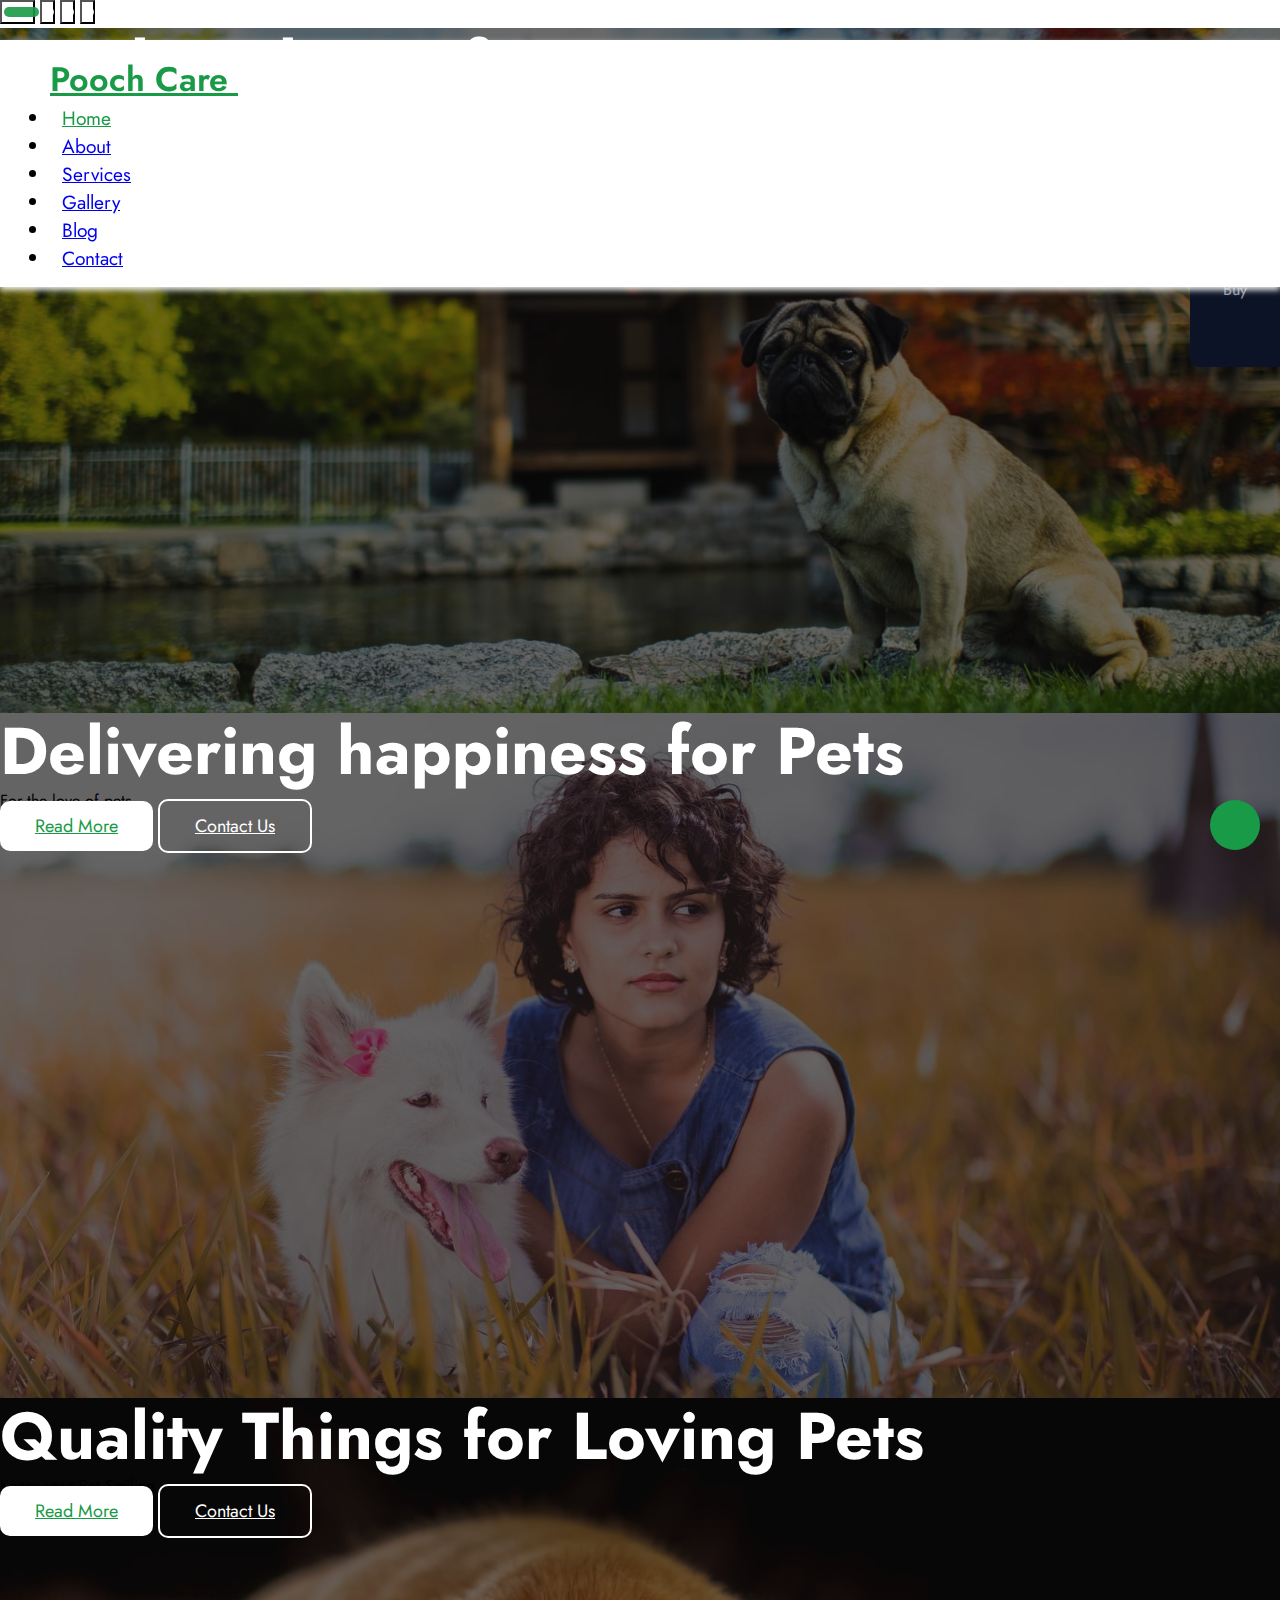
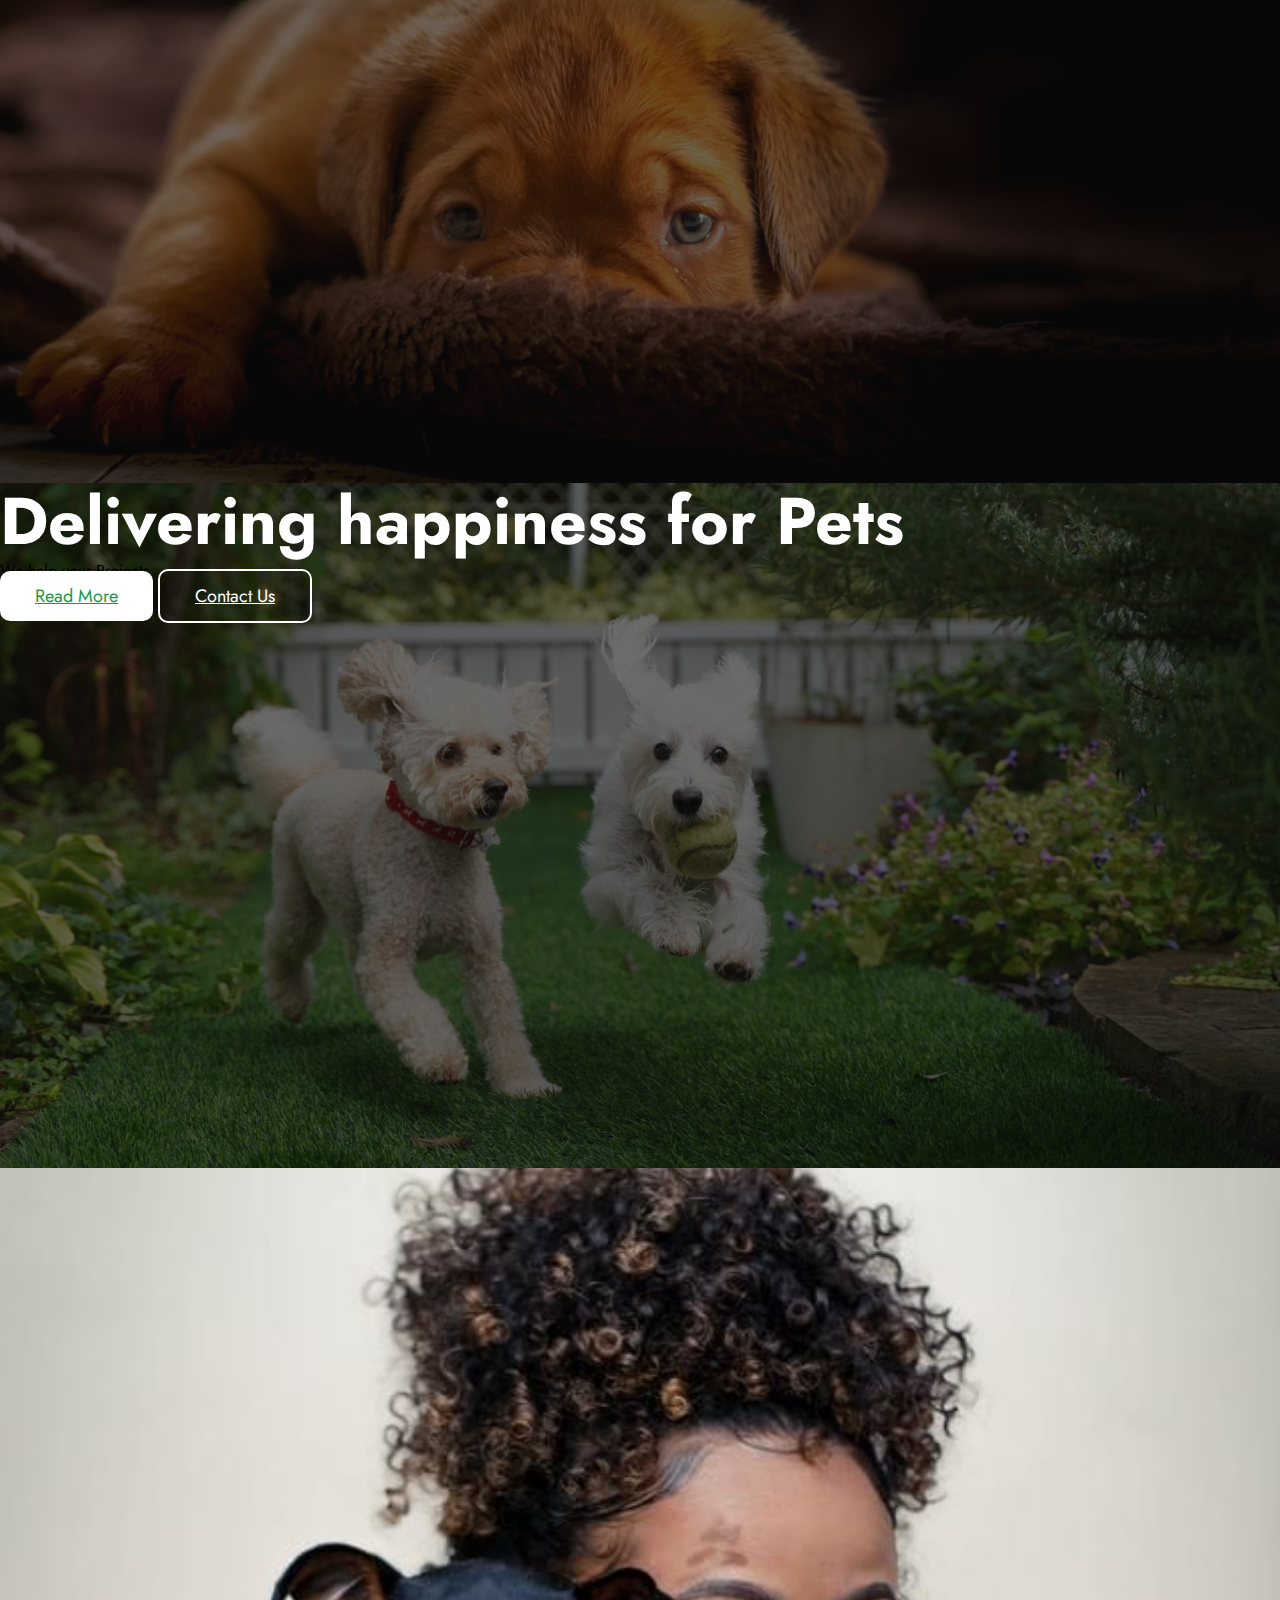
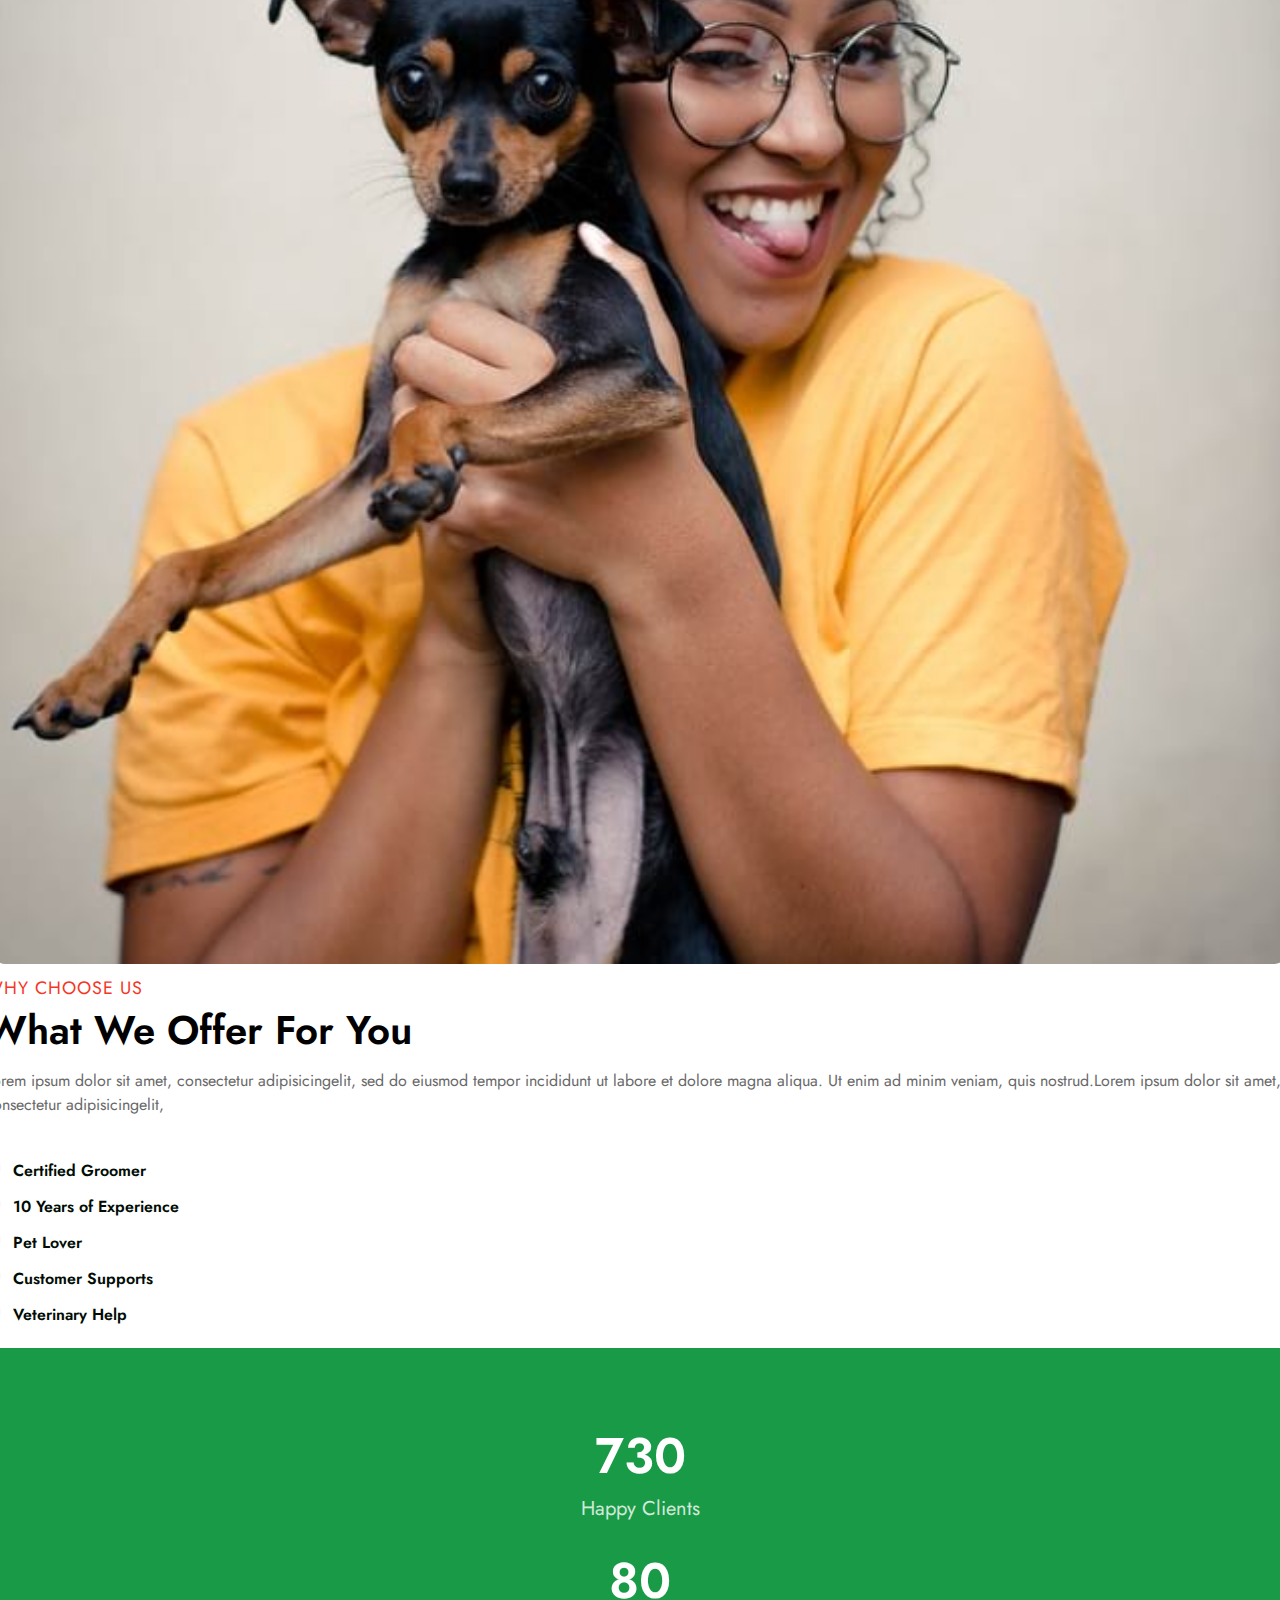
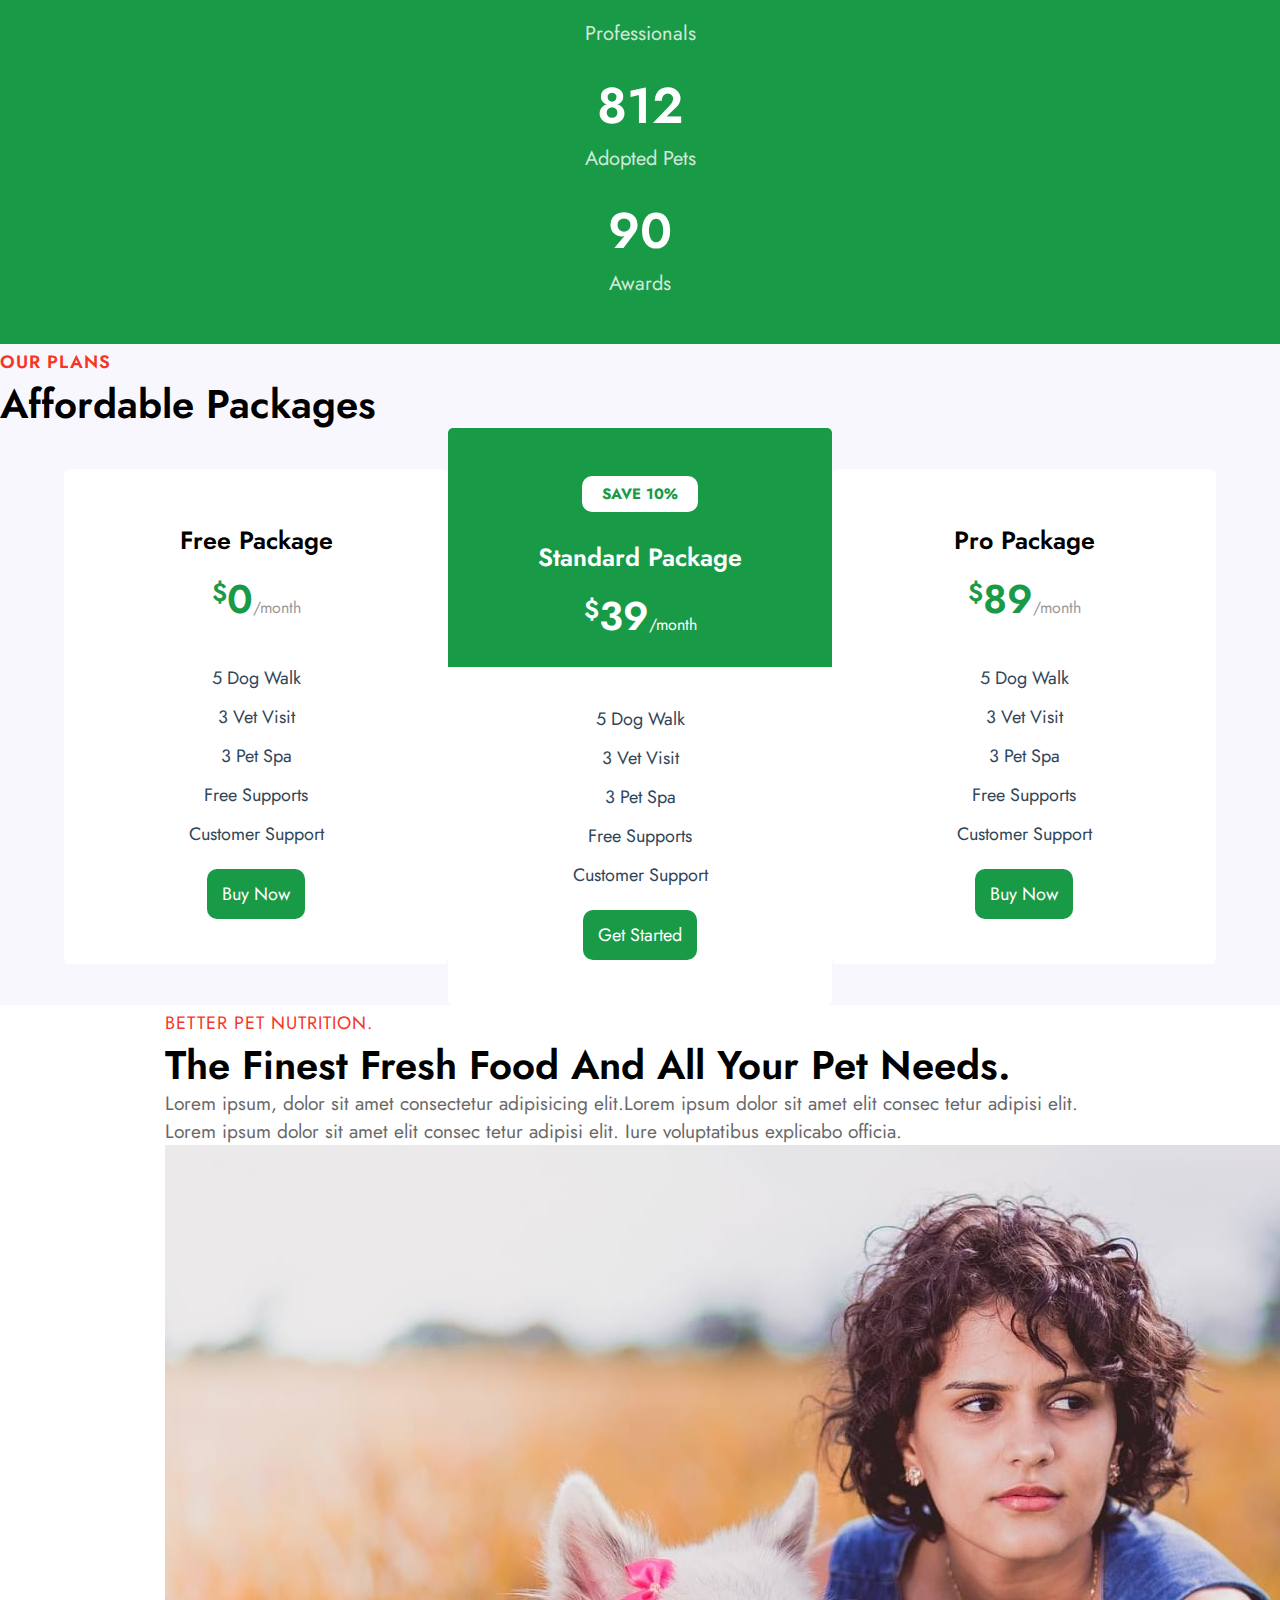
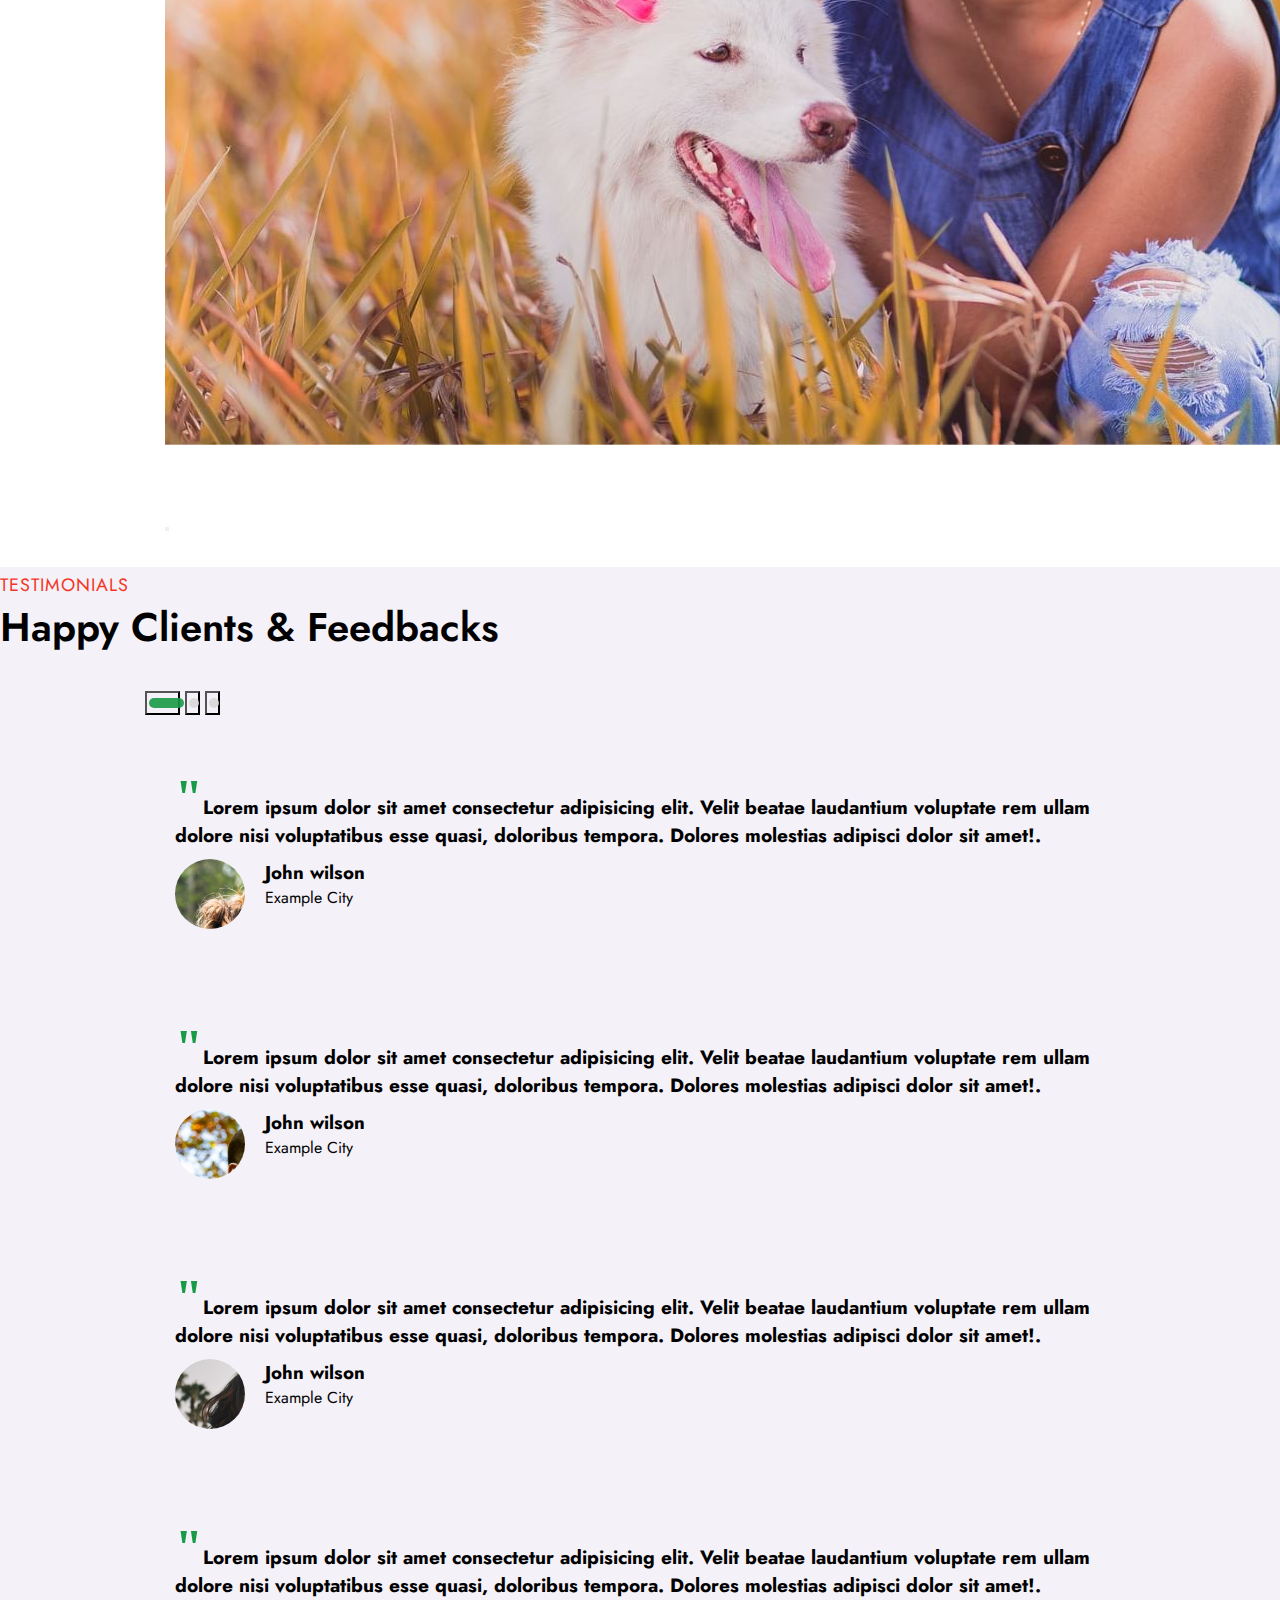
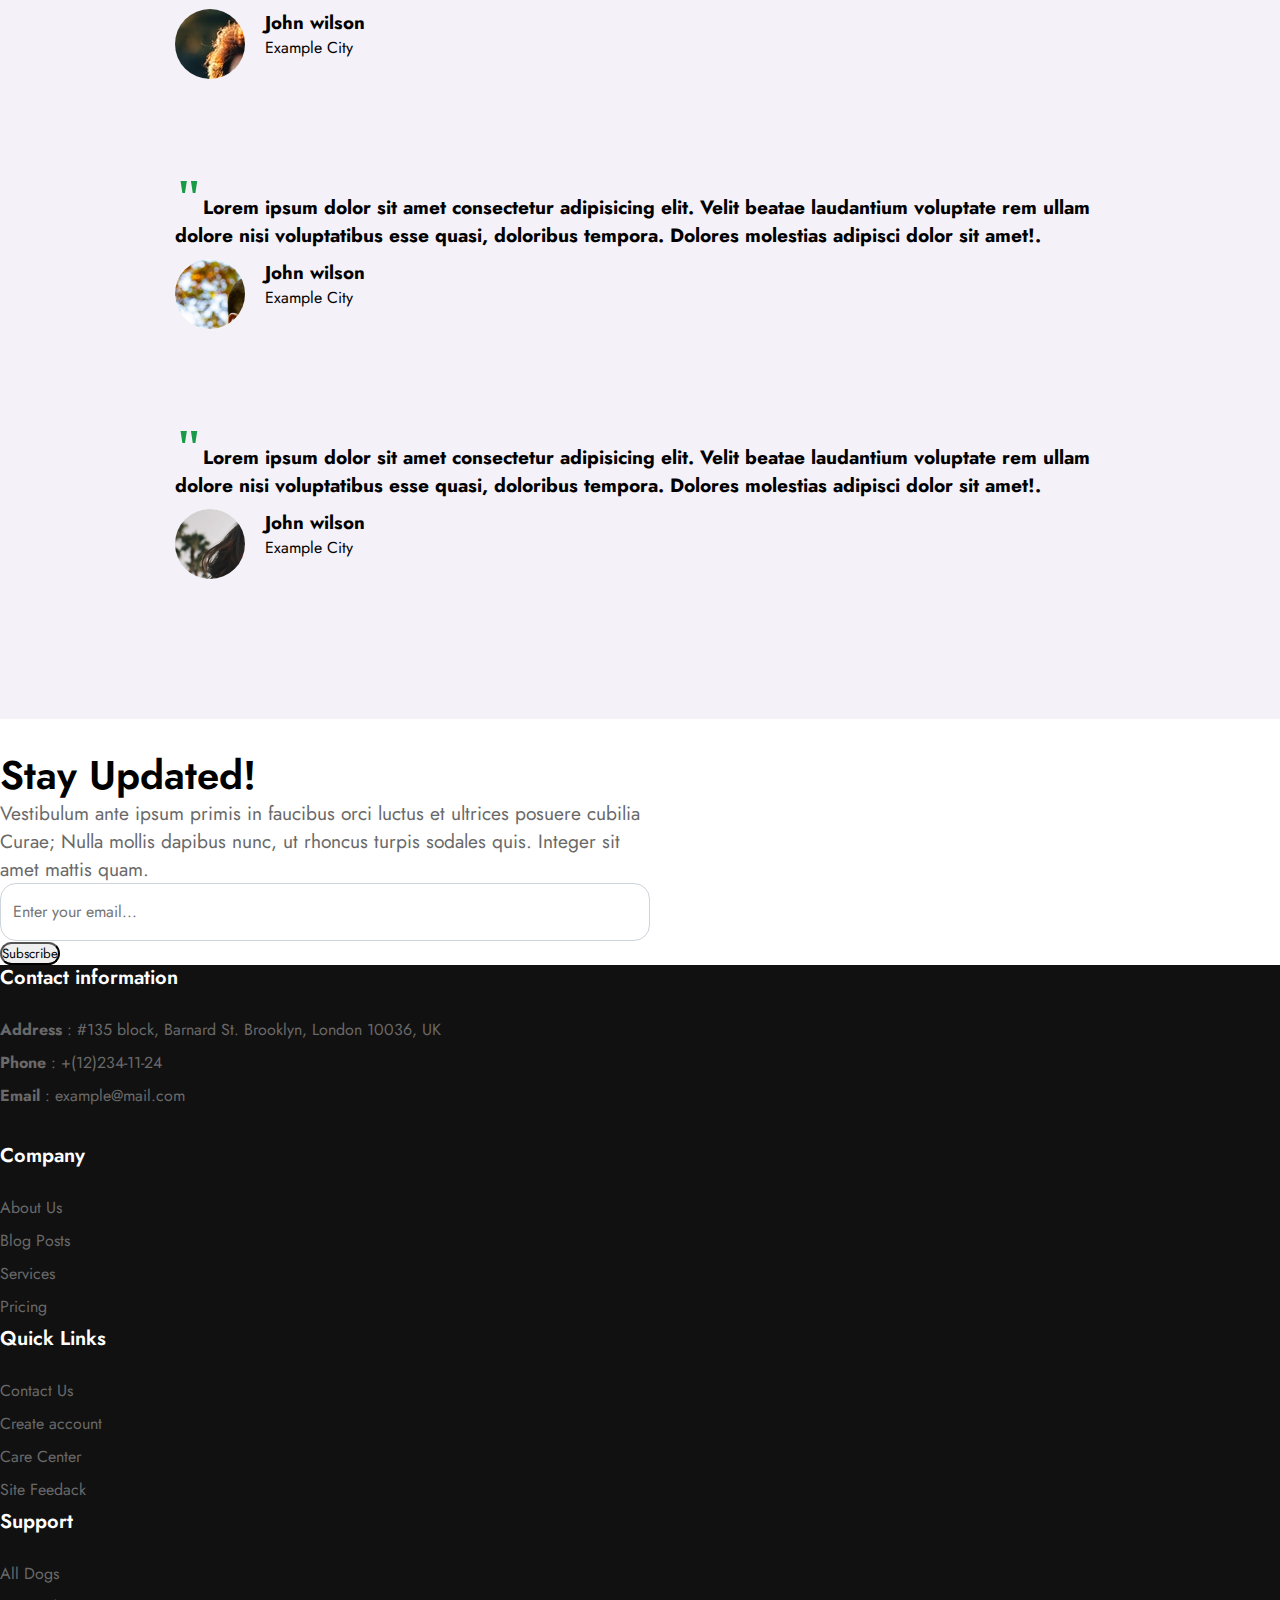
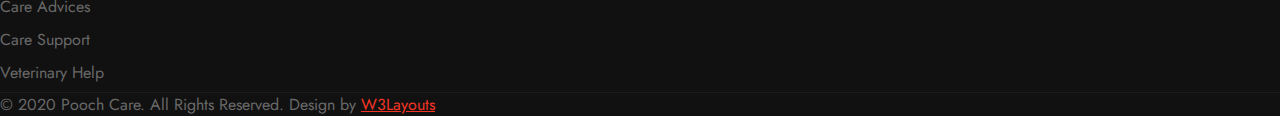
<file: index.html>
<!DOCTYPE html>
<html lang="en">
<head>
    <meta charset="UTF-8">
    <meta http-equiv="X-UA-Compatible" content="IE=edge">
    <meta name="viewport" content="width=device-width, initial-scale=1.0">
    <title>Layout</title>



    <link rel="stylesheet" href="//fonts.googleapis.com/css2?family=Jost:wght@300;400;600&display=swap">
    <link rel="stylesheet" href="./css/index.css">

    <link href="https://cdn.jsdelivr.net/npm/bootstrap@5.1.3/dist/css/bootstrap.min.css" rel="stylesheet" integrity="sha384-1BmE4kWBq78iYhFldvKuhfTAU6auU8tT94WrHftjDbrCEXSU1oBoqyl2QvZ6jIW3" crossorigin="anonymous">
    <link rel="stylesheet" href="https://cdnjs.cloudflare.com/ajax/libs/font-awesome/6.1.1/css/all.min.css" integrity="sha512-KfkfwYDsLkIlwQp6LFnl8zNdLGxu9YAA1QvwINks4PhcElQSvqcyVLLD9aMhXd13uQjoXtEKNosOWaZqXgel0g==" crossorigin="anonymous" referrerpolicy="no-referrer" />
</head>
<body>

    <header class="site-header mt-3">
      <nav class="navbar navbar-expand-lg navbar-light">
        <div class="container">
            <a class="navbar-brand" href="#">Pooch Care
            </a>
            <div class="mobile-position justify-content-end"><i class="fa fa-moon"></i></div>
            <button class="navbar-toggler ml-auto" type="button" data-bs-toggle="collapse" data-bs-target="#navbarNavDropdown" aria-controls="navbarNavDropdown" aria-expanded="false" aria-label="Toggle navigation">
              <span class="navbar-toggler-icon">
                <i class="fa fa-align-justify"></i>
              </span>
            </button>
            <div class="collapse navbar-collapse  justify-content-end" id="navbarNavDropdown">
              <ul class="navbar-nav justify-content-center">
                  <li class="nav-item">
                    <a class="nav-link active" aria-current="page" href="index.html">Home</a>
                  </li>
                  <li class="nav-item">
                    <a class="nav-link" href="about.html">About</a>
                  </li>
                  <li class="nav-item">
                    <a class="nav-link" href="services.html">Services</a>
                  </li>
                  <li class="nav-item">
                    <a class="nav-link" href="gallery.html">Gallery</a>
                  </li>
                  <li class="nav-item">
                    <a class="nav-link" href="blog.html">Blog</a>
                  </li>
                  <li class="nav-item">
                    <a class="nav-link" href="contact.html">Contact</a>
                  </li>
                </ul>
              </div>
              
              
            </div>
            
          </nav>
    </header>
    <section id="header-bar" class="header-bar">
      <div class="header-top-right mt-5">
        <a href="">
          <i class="fa fa-arrow-left"></i>
          <Span>Back</Span>
        </a>
        <a href="">
          <i class="fa fa-download"></i>
          <Span>Download</Span>
        </a>
        <a href="">
          <i class="fa fa-shopping-cart"></i>
          <Span>Buy</Span>
        </a>
      </div>
    </section>
    <section class="header-icon">
      <i class="fa fa-angle-double-right"></i>
    </section>
    <section id="banner" class="banner">
      <div id="carouselExampleCaptions" class="carousel slide" data-bs-ride="carousel">
        <div class="carousel-indicators">
          <button type="button" data-bs-target="#carouselExampleCaptions" data-bs-slide-to="0" class="active" aria-current="true" aria-label="Slide 1"><span></span></button>
          <button type="button" data-bs-target="#carouselExampleCaptions" data-bs-slide-to="1" aria-label="Slide 2"><span></span></button>
          <button type="button" data-bs-target="#carouselExampleCaptions" data-bs-slide-to="2" aria-label="Slide 3"><span></span></button>
          <button type="button" data-bs-target="#carouselExampleCaptions" data-bs-slide-to="3" aria-label="Slide 4"><span></span></button>
        </div>
        <div class="carousel-inner">
          <div class="carousel-item banner_1 active">
            <div class="carousel-caption text-start">
              
              <div class="row">
                <div class="col-12 col-sm-8">
                  <h5>Quality Things for Loving Pets</h5>
                  <p>Keeps your Pet Smiling</p>
                  <a href="#" class="btn btn-style btn-white mt-sm-5 mt-4 mr-2">Read More</a>
                  <a class="btn btn-style border-btn mt-sm-5 mt-4" href="#"> Contact Us</a>
                </div>
                <div class="col-2 col-sm-4"></div>
              </div>
            </div>
          </div>
          <div class="carousel-item banner_2">
            <div class="carousel-caption text-start">
              
              <div class="row">
                <div class="col-0 col-sm-4"></div>
                <div class="col-12 col-sm-8">
                  <h5>Delivering happiness for Pets</h5>
                  <p>For the love of pets</p>
                  <a href="#" class="btn btn-style btn-white mt-sm-5 mt-4 mr-2">Read More</a>
                  <a class="btn btn-style border-btn mt-sm-5 mt-4" href="#"> Contact Us</a>
                </div>
              </div>
              
            </div>
          </div>
          <div class="carousel-item banner_3">
            <div class="carousel-caption text-start">
              
              <div class="row">
                <div class="col-12 col-sm-8">
                  <h5>Quality Things for Loving Pets</h5>
                  <p>Keeps your Pet Smiling</p>
                  <a href="#" class="btn btn-style btn-white mt-sm-5 mt-4 mr-2">Read More</a>
                  <a class="btn btn-style border-btn mt-sm-5 mt-4" href="#"> Contact Us</a>
                </div>
                <div class="col-2 col-sm-4"></div>
              </div>
            
            </div>
          </div>
          <div class="carousel-item banner_4">
            <div class="carousel-caption text-start">
              <div class="row">
                <div class="col-2 col-sm-4"></div>
                <div class="col-12 col-sm-8">
                  <h5>Delivering happiness for Pets</h5>
                  <p>We help your Projects</p>
                  <a href="#" class="btn btn-style btn-white mt-sm-5 mt-4 mr-2">Read More</a>
                  <a class="btn btn-style border-btn mt-sm-5 mt-4" href="#"> Contact Us</a>
                </div>
              </div>
            </div>
          </div>
        </div>
        
      </div>
    </section>
    <section class="about">
      <div class="container py-md-5 py-3">
        <div class="about_content">         
            <h6 class="sub-title">About Us</h6>
            <h3 class="hny-title">We love your pets like they are our own</h3>
            <p class="my-3">Lorem ipsum dolor sit amet consectetur adipisicing elit. Consequuntur hic odio voluptatem
              tenetur consequatur. Vestibulum ante ipsum primis in faucibus orci luctus et ultrices posuere cubilia Curae;
              Nulla mollis dapibus nunc, ut rhoncus
              turpis sodales quis. </p>
              <a href="#read" class="read">Read more</a>
          
        </div>
      </div>
    </section>
    <section class="features">
      <div class="container py-lg-5 py-md-4 ">
        <div class="row">
          <div class="col-lg-4 col-sm-6">
            <div class="card">
              <div class="card-body">
                <div class="icon">
                  <i class="fa fa-snowflake"></i>
                </div>
                <h5 class="card-title">Dog Walking</h5>
                <p class="card-text">Vivamus a ligula quam. Ut blandit eu leo non. Duis sed doloramet laoreet. Lorem ipsum dolor sit amet Ut blandit eu leo.</p>
                <a href="#" class="card-link">Read More</a>
                
              </div>
          </div>
        </div>
          <div class="col-lg-4 col-sm-6">
            <div class="card">
              <div class="card-body">
                <div class="icon">
                  <i class="fa fa-utensils"></i>
                </div>
                <h5 class="card-title">Dog Walking</h5>
                <p class="card-text">Vivamus a ligula quam. Ut blandit eu leo non. Duis sed doloramet laoreet. Lorem ipsum dolor sit amet Ut blandit eu leo.</p>
                <a href="#" class="card-link">Read More</a>
                
              </div>
          </div>
        </div>
          <div class="col-lg-4 col-sm-6">
            <div class="card">
              <div class="card-body">
                <div class="icon">
                  <i class="fa fa-sign-language"></i>
                </div>
                <h5 class="card-title">Dog Walking</h5>
                <p class="card-text">Vivamus a ligula quam. Ut blandit eu leo non. Duis sed doloramet laoreet. Lorem ipsum dolor sit amet Ut blandit eu leo.</p>
                <a href="#" class="card-link">Read More</a>
                
              </div>
          </div>
        </div>
          <div class="col-lg-4 col-sm-6">
            <div class="card">
              <div class="card-body">
                <div class="icon">
                  <i class="fa fa-sitemap"></i>
                </div>
                <h5 class="card-title">Dog Walking</h5>
                <p class="card-text">Vivamus a ligula quam. Ut blandit eu leo non. Duis sed doloramet laoreet. Lorem ipsum dolor sit amet Ut blandit eu leo.</p>
                <a href="#" class="card-link">Read More</a>
                
              </div>
          </div>
        </div>
          <div class="col-lg-4 col-sm-6">
            <div class="card">
              <div class="card-body">
                <div class="icon">
                  <i class="fa fa-shower"></i>
                </div>
                <h5 class="card-title">Dog Walking</h5>
                <p class="card-text">Vivamus a ligula quam. Ut blandit eu leo non. Duis sed doloramet laoreet. Lorem ipsum dolor sit amet Ut blandit eu leo.</p>
                <a href="#" class="card-link">Read More</a>
                
              </div>
          </div>
        </div>
          <div class="col-lg-4 col-sm-6">
            <div class="card">
              <div class="card-body">
                <div class="icon">
                  <i class="fa fa-user-md"></i>
                </div>
                <h5 class="card-title">Dog Walking</h5>
                <p class="card-text">Vivamus a ligula quam. Ut blandit eu leo non. Duis sed doloramet laoreet. Lorem ipsum dolor sit amet Ut blandit eu leo.</p>
                <a href="#" class="card-link">Read More</a>
                
              </div>
          </div>
        </div>
          
        </div>
      </div>
      
      
    </section>
    <section class="services mb-5">
      <div class="container py-md-5 py-3">
        <div class="row">
          <div class="col-lg-6 img-services">
            <img src="./img/ab.jpg"  alt="">
          </div>
          <div class="col-lg-6 services-text">
            <h6 class="sub-title">Why Choose Us</h6>
            <h3 class="hny-title">What We Offer for You</h3>
            <p>Lorem ipsum dolor sit amet, consectetur adipisicingelit, sed do eiusmod tempor incididunt ut labore et
              dolore magna aliqua. Ut enim ad
              minim veniam, quis nostrud.Lorem ipsum dolor sit amet, consectetur adipisicingelit,
            </p>
            <ul class="list-check">
              <li><i class="fa fa-check"></i>Certified Groomer</li>
              <li><i class="fa fa-check"></i>10 Years of Experience</li>
              <li><i class="fa fa-check"></i>Pet Lover</li>
              <li><i class="fa fa-check"></i>Customer Supports</li>
              <li><i class="fa fa-check"></i>Veterinary Help</li>
             
            </ul>
          </div>
        
        </div>
      </div>
    </section>
    <section class="stats">
      <div class="container">
        <div class="row">
          <div class="col-lg-3 col-6 info">
            <p class="counter">730</p>
            <h4>Happy Clients</h4>
          </div>
          <div class="col-lg-3 col-6 info">
            <p class="counter">80</p>
            <h4>Professionals</h4>
          </div>
          <div class="col-lg-3 col-6 info">
            <p class="counter">812</p>
            <h4>Adopted Pets</h4>
          </div>
          <div class="col-lg-3 col-6 info">
            <p class="counter">90</p>
            <h4>Awards</h4>
          </div>
        </div>
      </div>
    </section>
    <section class="ourPlant py-5">
      <div class=" pt-lg-4 pt-md-3 pb-lg-5 pb-md-4">
          <div class="container ">
              <div class="heading text-center mx-auto">
                <h6 class="sub-title">Our Plans</h6>
                  <h3 class="hny-title mb-5">Affordable Packages</h3>
              </div>
              <div class="ourPlant_content">
                 
                  <div class="content_1 pric-7-1">
                      <div class="pricing-7">
                          <div class="pricing-7-top">
                              <h6 class="one-light">Free Package</h6>
                             
                              <h4><label>$</label>0<span>/month</span></h4>
                          </div>
                          <div class="pricing-7-bottom">
                              <div class="pricing-7-bottom-bottom">
                                  <ul class="links">
                                      <li>
                                          <p class="lists">5 Dog Walk </p>
                                      </li>
                                      <li>
                                          <p class="lists line-through">3 Vet Visit </p>
                                      </li>
                                      <li>
                                          <p class="lists line-through">3 Pet Spa</p>
                                      </li>
                                      <li>
                                          <p class="lists line-through">Free Supports</p>
                                      </li>
                                      <li>
                                          <p class="lists line-through">Customer Support</p>
                                      </li>
                                    
                                  </ul>
                              </div>
                              <div class="buy-button">
                                  <a class="popup btn btn-style btn-primary" href="#buy">Buy Now</a>
                              </div>
                          </div>
                      </div>
                  </div>
                 
                  <div class="content_1 pric-7 active">
                      <div class="pricing-7">
                          <div class="pricing-7-top">
                              <h5>Save 10% </h5>
                              <h6>Standard Package</h6>
                            
                              <h4><label>$</label>39<span>/month</span></h4>
                          </div>
                          <div class="pricing-7-bottom">
                              <div class="pricing-7-bottom-bottom">
                                <ul class="links">
                                  <li>
                                      <p class="lists">5 Dog Walk </p>
                                  </li>
                                  <li>
                                      <p class="lists line-through">3 Vet Visit </p>
                                  </li>
                                  <li>
                                      <p class="lists line-through">3 Pet Spa</p>
                                  </li>
                                  <li>
                                      <p class="lists line-through">Free Supports</p>
                                  </li>
                                  <li>
                                      <p class="lists line-through">Customer Support</p>
                                  </li>
                              </ul>
                              </div>
                              <div class="buy-button">
                                  <a class="popup btn btn-style btn-primary" href="#buy">Get Started</a>
                              </div>
                          </div>
                      </div>
                  </div>
                 
                  <div class="content_1 pric-7-2">
                      <div class="pricing-7">
                          <div class="pricing-7-top">
                              <h6 class="one-light">Pro Package</h6>
             
                              <h4><label>$</label>89<span>/month</span></h4>
                          </div>
                          <div class="pricing-7-bottom">
                              <div class="pricing-7-bottom-bottom">
                                  <ul class="links">
                                    <li>
                                      <p class="lists">5 Dog Walk </p>
                                  </li>
                                  <li>
                                      <p class="lists line-through">3 Vet Visit </p>
                                  </li>
                                  <li>
                                      <p class="lists line-through">3 Pet Spa</p>
                                  </li>
                                  <li>
                                      <p class="lists line-through">Free Supports</p>
                                  </li>
                                  <li>
                                      <p class="lists line-through">Customer Support</p>
                                  </li>
                                  </ul>
                              </div>
                              <div class="buy-button">
                                  <a class="popup btn-style btn-primary" href="#buy">Buy Now</a>
                              </div>
                          </div>
                      </div>
                  </div>
                  
              </div>
          </div>
      </div>
    </section>
    <section class="NUTRITION">
      <div class="container py-lg-5 text-center">
        <div class="heading">
          <h6 class="sub-title text-center"> Better pet nutrition.</h6>
          <h3 class="hny-title"> The finest fresh food and all your pet needs.</h3>
          <p class="mt-3">Lorem ipsum, dolor sit amet consectetur adipisicing elit.Lorem ipsum dolor sit amet elit consec tetur adipisi elit.

            Lorem ipsum dolor sit amet elit consec tetur adipisi elit. Iure voluptatibus explicabo
              officia.</p>
              <div class="history-info mt-5">
                <div class="position-relative">
                    <img src="./img/banner2.jpg" class="img-fluid radius-image video-popup-image" alt="video-popup">
      
                    <div  class=" play-view text-center position-absolute">
                        
                      <button type="button" class="btn btn-primary" data-bs-toggle="modal" data-bs-target="#staticBackdrop">
                        <i class="fa fa-play"></i>
                      </button>
                    </div>
      
                    <!-- dialog itself, mfp-hide class is required to make dialog hidden -->
                    <!-- Scrollable modal -->
                  <!-- Button trigger modal -->

                    <!-- Modal -->
                    <div class="modal fade" id="staticBackdrop" data-bs-backdrop="static" data-bs-keyboard="false" tabindex="-1" aria-labelledby="staticBackdropLabel" aria-hidden="true">
                      <div class="modal-dialog">
                        <div class="modal-content">
                          <div class="modal-header">
                            
                            <button type="button" class="btn-close" data-bs-dismiss="modal" aria-label="Close"></button>
                          </div>
                          <div class="modal-body">
                            <iframe src="https://player.vimeo.com/video/101587706" frameborder="0" allow="autoplay; fullscreen" allowfullscreen=""></iframe>
                          </div>
                          
                        </div>
                      </div>
                    </div>
                    
                </div>
            </div>
        </div>
      </div>
    </section>
    <section class="testimonials">
      <div class="container py-lg-4 py-md-3 pb-lg-0">
        <div class="heading text-center mx-auto mt-4">
          <h6 class="sub-title text-center">Testimonials</h6>
          <h3 class="hny-title mb-md-5 mb-4">Happy Clients &amp; Feedbacks</h3>
      </div>
      <div class="testimonials-content">
        <div id="carouselExampleIndicators" class="carousel slide" data-bs-ride="carousel">
          <div class="carousel-indicators">
            <button type="button" data-bs-target="#carouselExampleIndicators" data-bs-slide-to="0" class="active" aria-current="true" aria-label="Slide 1"><span></span></button>
            <button type="button" data-bs-target="#carouselExampleIndicators" data-bs-slide-to="1" aria-label="Slide 2"><span></span></button>
            <button type="button" data-bs-target="#carouselExampleIndicators" data-bs-slide-to="2" aria-label="Slide 3"><span></span></button>
          </div>
          <div class="carousel-inner">
            <div class="carousel-item active">
              <div class="row">
                <div class="col-12 col-md-6 mt-2">
                  <div class="card">
                    <div class="card-body">
                      
                      <h6 class="card-subtitle mb-2 text-muted">Lorem ipsum dolor sit amet consectetur adipisicing elit. Velit beatae laudantium
                        voluptate rem ullam dolore nisi voluptatibus esse quasi, doloribus tempora.
                        Dolores molestias adipisci dolor sit amet!.</h6>
                      
                        <div class="testi-des">
                          <div class="test-img"><img src="./img/f1.jpg" class="img-fluid" alt="client-img">
                          </div>
                          <div class="peopl align-self">
                              <h3>John wilson</h3>
                              <p class="indentity">Example City</p>
                          </div>
                        </div>
                    </div>
                  </div>
               </div>
                
                <div class="col-12 col-md-6 mt-2">
                  <div class="card">
                    <div class="card-body">
                      
                      <h6 class="card-subtitle mb-2 text-muted">Lorem ipsum dolor sit amet consectetur adipisicing elit. Velit beatae laudantium
                        voluptate rem ullam dolore nisi voluptatibus esse quasi, doloribus tempora.
                        Dolores molestias adipisci dolor sit amet!.</h6>
                        <div class="testi-des">
                          <div class="test-img"><img src="./img/f2.jpg" class="img-fluid" alt="client-img">
                          </div>
                          <div class="peopl align-self">
                              <h3>John wilson</h3>
                              <p class="indentity">Example City</p>
                          </div>
                      </div>  
                    </div>
                  </div>
                </div>
              </div>
              
              
              
            </div>
          <div class="carousel-item"> 
              <div class="row">
                <div class="col-12 col-md-6 mt-2">
                  <div class="card">
                    <div class="card-body">
                      
                      <h6 class="card-subtitle mb-2 text-muted">Lorem ipsum dolor sit amet consectetur adipisicing elit. Velit beatae laudantium
                        voluptate rem ullam dolore nisi voluptatibus esse quasi, doloribus tempora.
                        Dolores molestias adipisci dolor sit amet!.</h6>
                      
                        <div class="testi-des">
                          <div class="test-img"><img src="./img/f3.jpg" class="img-fluid" alt="client-img">
                          </div>
                          <div class="peopl align-self">
                              <h3>John wilson</h3>
                              <p class="indentity">Example City</p>
                          </div>
                      </div>
                    </div>
                  </div>
                </div>
                <div class="col-12 col-md-6 mt-2">
                  <div class="card">
                    <div class="card-body">
                      
                      <h6 class="card-subtitle mb-2 text-muted">Lorem ipsum dolor sit amet consectetur adipisicing elit. Velit beatae laudantium
                        voluptate rem ullam dolore nisi voluptatibus esse quasi, doloribus tempora.
                        Dolores molestias adipisci dolor sit amet!.</h6>
                        <div class="testi-des">
                          <div class="test-img"><img src="./img/f4.jpg" class="img-fluid" alt="client-img">
                          </div>
                          <div class="peopl align-self">
                              <h3>John wilson</h3>
                              <p class="indentity">Example City</p>
                          </div>
                      
                    </div>
                  </div>
                </div>
              </div>
              </div>
            </div>
            <div class="carousel-item">
              <div class="row">
                <div class="col-12 col-md-6 mt-2">
                  <div class="card">
                    <div class="card-body">
                      
                      <h6 class="card-subtitle mb-2 text-muted">Lorem ipsum dolor sit amet consectetur adipisicing elit. Velit beatae laudantium
                        voluptate rem ullam dolore nisi voluptatibus esse quasi, doloribus tempora.
                        Dolores molestias adipisci dolor sit amet!.</h6>
                      
                        <div class="testi-des">
                          <div class="test-img"><img src="./img/f2.jpg" class="img-fluid" alt="client-img">
                          </div>
                          <div class="peopl align-self">
                              <h3>John wilson</h3>
                              <p class="indentity">Example City</p>
                          </div>
                      </div>
                    </div>
                  </div>
                </div>
                <div class="col-12 col-md-6 mt-2">
                  <div class="card">
                    <div class="card-body">
                      
                      <h6 class="card-subtitle mb-2 text-muted">Lorem ipsum dolor sit amet consectetur adipisicing elit. Velit beatae laudantium
                        voluptate rem ullam dolore nisi voluptatibus esse quasi, doloribus tempora.
                        Dolores molestias adipisci dolor sit amet!.</h6>
                        <div class="testi-des">
                          <div class="test-img"><img src="./img/f3.jpg" class="img-fluid" alt="client-img">
                          </div>
                          <div class="peopl align-self">
                              <h3>John wilson</h3>
                              <p class="indentity">Example City</p>
                          </div>
                      
                    </div>
                  </div>
                </div>
              </div>
            </div>
            </div>
            </div>
          </div>
        </div>
      </div>
      </div>
    </section>
    <section class="py-5 stay-update">
      <div class="container py-lg-4 py-md-3 pb-lg-0">
        <div class="container py-md-4 py-3 text-center">
          <div class="row my-lg-4 mt-4">
            <div class="col-lg-9 col-md-10 mx-auto">
              <div class="subscribe mx-auto">
                <div class="header-section text-center mx-auto">
                  <h3 class="hny-title">Stay Updated! </h3>
                  <p class="my-3"> Vestibulum ante ipsum primis in faucibus orci luctus et ultrices posuere cubilia Curae;
                    Nulla mollis dapibus nunc, ut rhoncus
                    turpis sodales quis. Integer sit amet mattis quam.</p>
                </div>
                <form action="#" method="post" class="subscribe-wthree pt-2 mt-5">
                  <div class="d-md-flex mb-2 flex-wrap subscribe-wthree-field">
                    <input class="form-control" type="email" placeholder="Enter your email..." name="email" required="">
                    <button class="btn btn-style btn-success" type="submit">Subscribe</button>
                  </div>
                </form>
              </div>
            </div>
          </div>
        </div>
      </div>
    </section>
    <section class="footer_poolcare">
      <footer class="footer">
        <div class="container py-lg-3">
          <div class="row footer_top">
            <div class="col-lg-6 col-md-5 footer-list mt-5">
              <h6 class="footer-title">Contact information</h6>
              <ul>
                <li>
                  <p><strong>Address</strong> : #135 block, Barnard St. Brooklyn, London 10036, UK</p>
                </li>
                <li>
                  <p><strong>Phone</strong> : <a href="tel:+(12)234-11-24">+(12)234-11-24</a></p>
                </li>
                <li>
                  <p><strong>Email</strong> : <a href="mailto:example@mail.com">example@mail.com</a></p>
                </li>
              </ul>
              <div class="main-social-footer mt-3">
                <ul class="social-icons">
                  <li class="facebook">
                    <a href="#link" title="Facebook">
                      <i class="fab fa-facebook"></i>
                    </a>
                  </li>
                  <li class="twitter">
                    <a href="#link" title="Twitter">
                      <i class="fab fa-twitter"></i>
                    </a>
                  </li>
                  <li class="dribbble">
                    <a href="#link" title="Dribbble">
                      <i class="fab fa-dribbble"></i>
                    </a>
                  </li>
                  <li class="google">
                    <a href="#link" title="Google">
                      <i class="fab fa-google"></i>
                    </a>
                  </li>
                </ul>
              </div>
            </div>
            <div class="col-lg-6 col-md-7">
              <div class="row">
                <div class="col-sm-4 col-6 footer-list mt-5">
                  <h6 class="footer-title">Company</h6>
                  <ul>
                    <li><a href="about.html">About Us</a></li>
                    <li><a href="blog.html">Blog Posts</a></li>
                    <li><a href="services.html">Services</a></li>
                    <li><a href="#pricing">Pricing</a></li>
                  </ul>
                </div>
                <div class="col-sm-4 col-6 footer-list mt-5">
                  <h6 class="footer-title">Quick Links</h6>
                  <ul>
                    <li><a href="contact.html">Contact Us</a></li>
                    <li><a href="#signup">Create account</a></li>
                    <li><a href="#learn">Care Center</a></li>
                    <li><a href="#feedback">Site Feedack</a></li>
                  </ul>
                </div>
                <div class="col-sm-4 footer-list mt-5">
                  <h6 class="footer-title">Support</h6>
                  <ul>
                    <li><a href="#URL">All Dogs</a></li>
                    <li><a href="#URL">Care Advices</a></li>
                    <li><a href="#URL">Care Support</a></li>
                    <li><a href="#URL">Veterinary Help</a></li>
                  </ul>
                </div>
              </div>
            </div>
          </div>
        </div>
        <div class="midd-footer align-center py-lg-4 py-3 mt-5">
          <div class="container">
            <p class="copy-footer text-center"> © 2020 Pooch Care. All Rights Reserved. Design by <a href="https://w3layouts.com/">W3Layouts</a></p>
          </div>
        </div>
      </footer>
    </section>
    
    <a href="#banner" class="back-to-top">
      <i class="fa fa-level-up-alt"></i>
  </a>


    <script src="https://cdn.jsdelivr.net/npm/bootstrap@5.1.3/dist/js/bootstrap.bundle.min.js" integrity="sha384-ka7Sk0Gln4gmtz2MlQnikT1wXgYsOg+OMhuP+IlRH9sENBO0LRn5q+8nbTov4+1p" crossorigin="anonymous"></script>
    <script src="https://cdn.jsdelivr.net/npm/@popperjs/core@2.10.2/dist/umd/popper.min.js" integrity="sha384-7+zCNj/IqJ95wo16oMtfsKbZ9ccEh31eOz1HGyDuCQ6wgnyJNSYdrPa03rtR1zdB" crossorigin="anonymous"></script>
    



    
    <!-- <script src="https://cdn.jsdelivr.net/npm/bootstrap@5.1.3/dist/js/bootstrap.min.js" integrity="sha384-QJHtvGhmr9XOIpI6YVutG+2QOK9T+ZnN4kzFN1RtK3zEFEIsxhlmWl5/YESvpZ13" crossorigin="anonymous"></script>  -->
</body>
</html>
</file>
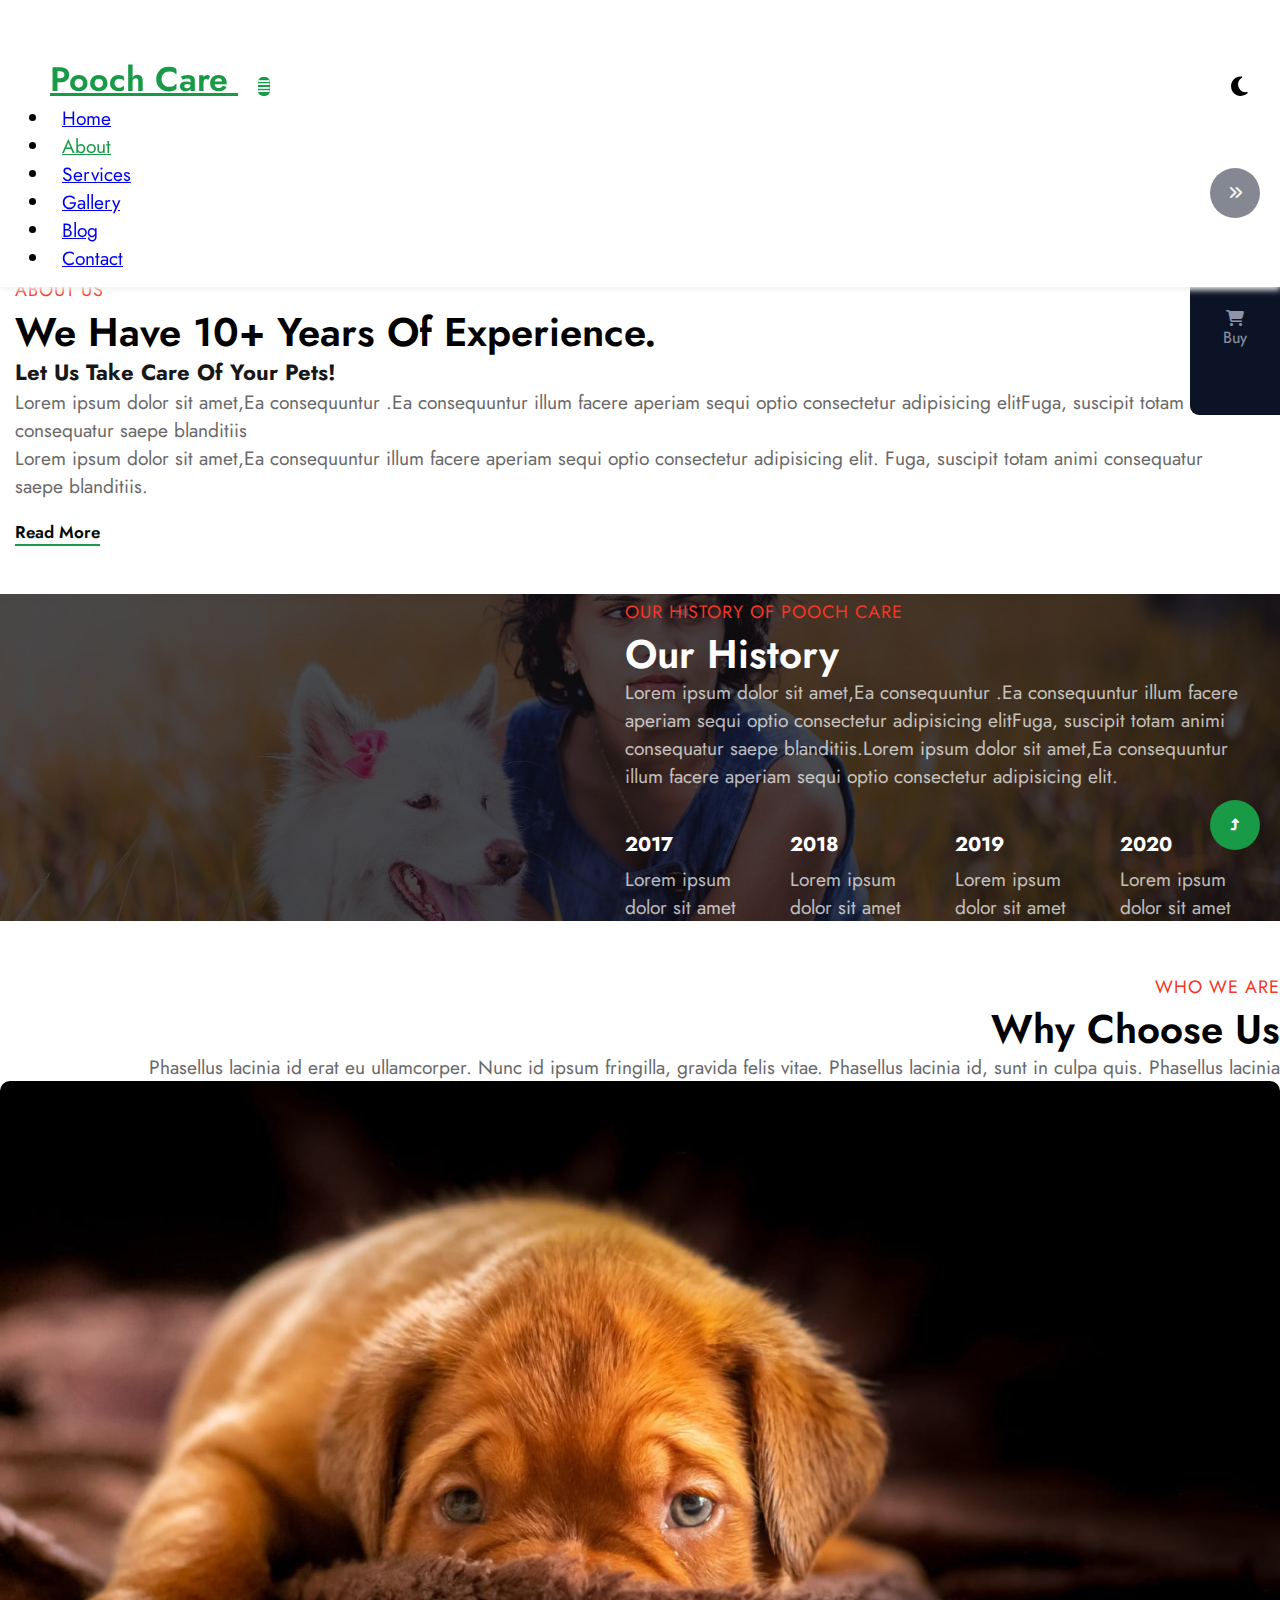
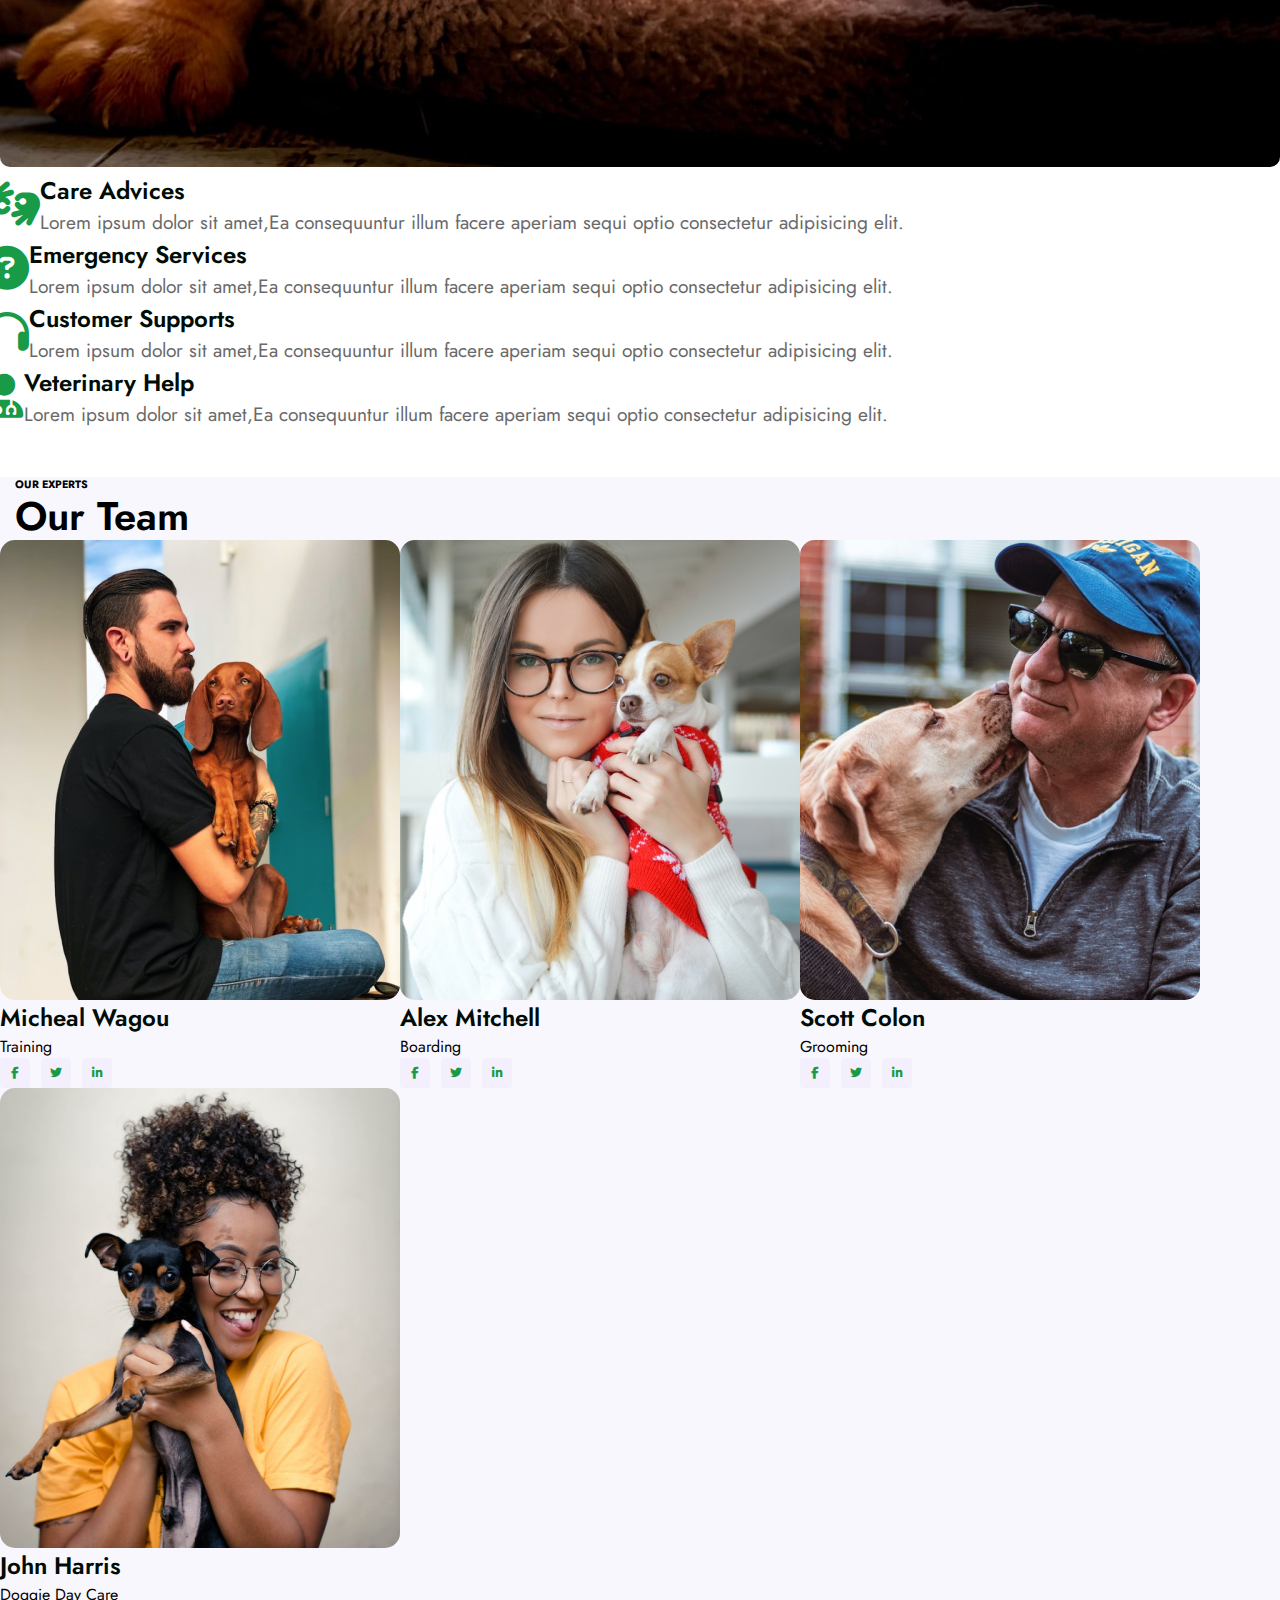
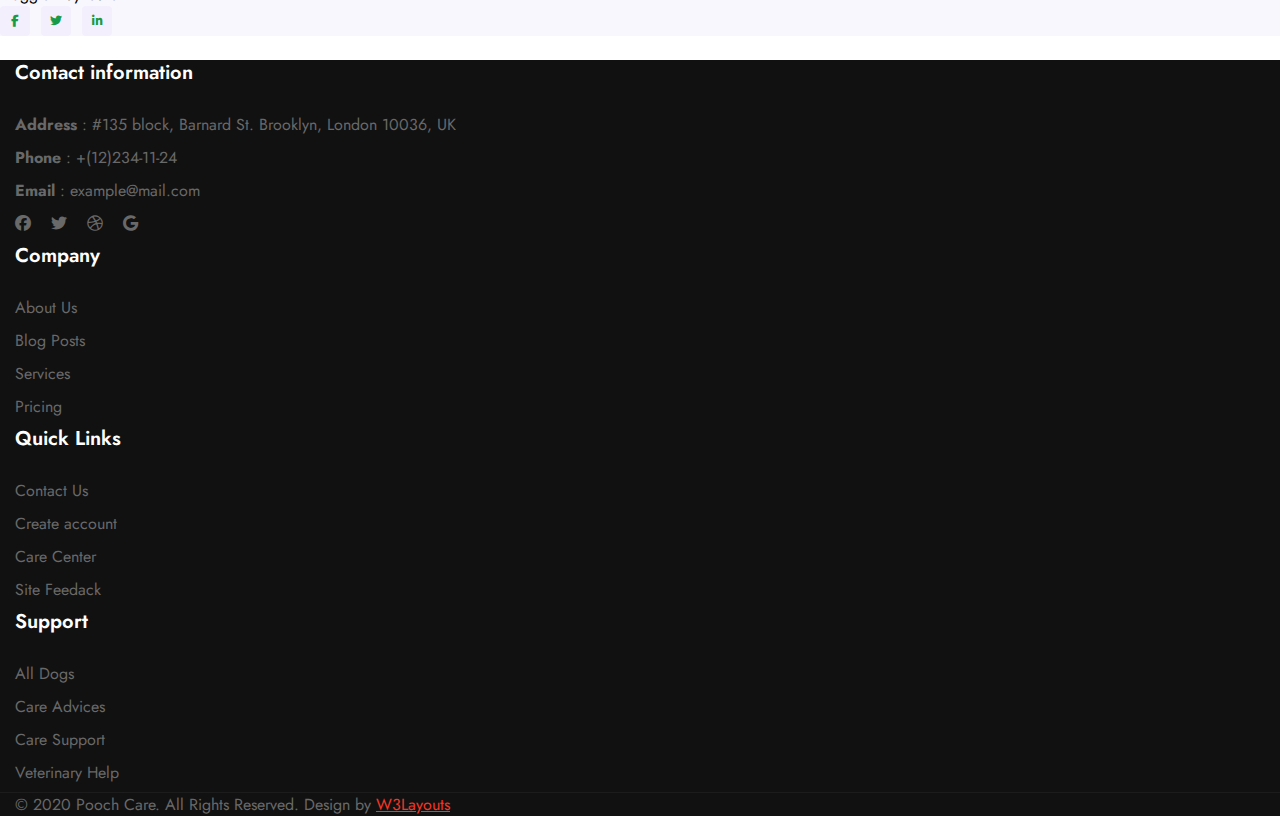
<file: about.html>
<!DOCTYPE html>
<html lang="en">
  <head>
    <meta charset="UTF-8" />
    <meta http-equiv="X-UA-Compatible" content="IE=edge" />
    <meta name="viewport" content="width=device-width, initial-scale=1.0" />
    <title>About</title>
    <link rel="preconnect" href="https://fonts.googleapis.com" />
    <link rel="preconnect" href="https://fonts.gstatic.com" crossorigin />
    <link
      href="https://fonts.googleapis.com/css2?family=Fira+Sans:wght@100&family=Jost:ital,wght@0,300;0,400;0,500;0,600;1,200&display=swap"
      rel="stylesheet"
    />
    <link
      rel="stylesheet"
      href="https://cdnjs.cloudflare.com/ajax/libs/font-awesome/6.1.1/css/all.min.css"
    />
    <link href="https://cdn.jsdelivr.net/npm/bootstrap@5.1.3/dist/css/bootstrap.min.css" rel="stylesheet" integrity="sha384-1BmE4kWBq78iYhFldvKuhfTAU6auU8tT94WrHftjDbrCEXSU1oBoqyl2QvZ6jIW3" crossorigin="anonymous">
    <link rel="stylesheet" href="https://cdnjs.cloudflare.com/ajax/libs/font-awesome/6.1.1/css/all.min.css" integrity="sha512-KfkfwYDsLkIlwQp6LFnl8zNdLGxu9YAA1QvwINks4PhcElQSvqcyVLLD9aMhXd13uQjoXtEKNosOWaZqXgel0g==" crossorigin="anonymous" referrerpolicy="no-referrer" />
    <link rel="stylesheet" href="./css/about.css" />
  </head>
<body>
    <header class="site-header mt-3">
        <nav class="navbar navbar-expand-lg navbar-light">
          <div class="container">
              <a class="navbar-brand" href="#">Pooch Care
              </a>
              <div class="mobile-position justify-content-end"><i class="fa fa-moon"></i></div>
              <button class="navbar-toggler ml-auto" type="button" data-bs-toggle="collapse" data-bs-target="#navbarNavDropdown" aria-controls="navbarNavDropdown" aria-expanded="false" aria-label="Toggle navigation">
                <span class="navbar-toggler-icon">
                  <i class="fa fa-align-justify"></i>
                </span>
              </button>
              <div class="collapse navbar-collapse  justify-content-end" id="navbarNavDropdown">
                <ul class="navbar-nav justify-content-center">
                    <li class="nav-item">
                      <a class="nav-link" aria-current="page" href="index.html">Home</a>
                    </li>
                    <li class="nav-item">
                      <a class="nav-link active" href="about.html">About</a>
                    </li>
                    <li class="nav-item">
                      <a class="nav-link" href="services.html">Services</a>
                    </li>
                    <li class="nav-item">
                      <a class="nav-link" href="gallery.html">Gallery</a>
                    </li>
                    <li class="nav-item">
                      <a class="nav-link" href="blog.html">Blog</a>
                    </li>
                    <li class="nav-item">
                      <a class="nav-link" href="contact.html">Contact</a>
                    </li>
                  </ul>
                </div>
                
                
              </div>
              
            </nav>
      </header>
      <section id="header-bar" class="header-bar">
        <div class="header-top-right mt-5">
          <a href="">
            <i class="fa fa-arrow-left"></i>
            <Span>Back</Span>
          </a>
          <a href="">
            <i class="fa fa-download"></i>
            <Span>Download</Span>
          </a>
          <a href="">
            <i class="fa fa-shopping-cart"></i>
            <Span>Buy</Span>
          </a>
        </div>
      </section>
      <section class="header-icon">
        <i class="fa fa-angle-double-right"></i>
      </section>
      <section id="banner" class="banner text-center">
          <div class="d-flex py-sm-5 py-4">
              <div class="container py-2">
                  <h2 class="title">About Us</h2>
                  <ul class="banner-content mt-2">
                      <li><a href="#url">Home</a></li>
                      <li class="active"><span class="fa fa-arrow-right mx-2" aria-hidden="true"></span> About </li>
                  </ul>
              </div>
          </div>
      </section>

      <section class="about-us">
        <div class="content py-5">
          <div class="container py-lg-5">
            <div class="row">
              <div class="content-gd col-lg-5 pl-lg-4">
                <div class="title-content text-left mb-2">
                  <h6 class="sub-title">About Us</h6>
                  <h3 class="hny-title">We have 10+ years of experience.</h3>
                </div>
                <h4>Let Us Take Care Of Your Pets!</h4>
              </div>
              <div class="content-gd col-lg-7 pl-lg-4 pl-lg-5 mt-lg-0 mt-md-5 mt-4">
                <p>Lorem ipsum dolor sit amet,Ea consequuntur .Ea consequuntur illum facere aperiam sequi optio
                  consectetur adipisicing elitFuga, suscipit totam animi consequatur saepe blanditiis</p>
                <p class="mt-3 mb-3">Lorem ipsum dolor sit amet,Ea consequuntur illum
                  facere aperiam sequi optio consectetur adipisicing elit. Fuga, suscipit totam animi
                  consequatur saepe blanditiis.</p>
                  <a href="services.html" class="read">Read more</a>
              </div>
            </div>
          </div>
        </div>
      </section>

      <section class="history">
        <div class="history-1 py-5">
          <div class="container py-lg-5">
            <div class="history-content py-lg-3">
              <h4 class="sub-title">Our history of Pooch Care</h4>
              <h3 class="hny-title two">Our history</h3>
              <p class="mt-3">Lorem ipsum dolor sit amet,Ea consequuntur .Ea consequuntur illum facere aperiam
                sequi optio consectetur adipisicing elitFuga, suscipit totam animi consequatur saepe
                blanditiis.Lorem ipsum dolor sit amet,Ea consequuntur illum facere aperiam sequi optio
                consectetur adipisicing elit.</p>
              <div class="history-grids">
                <div class="history-ifo">
                  <h5 class="year">2017</h5>
                  <p>Lorem ipsum dolor sit amet</p>
      
                </div>
                <div class="history-ifo">
                  <h5 class="year">2018</h5>
                  <p>Lorem ipsum dolor sit amet</p>
                </div>
                <div class="history-ifo">
                  <h5 class="year">2019</h5>
                  <p>Lorem ipsum dolor sit amet</p>
                </div>
                <div class="history-ifo">
                  <h5 class="year">2020</h5>
                  <p>Lorem ipsum dolor sit amet</p>
                </div>
      
              </div>
      
            </div>
          </div>
        </div>
      </section>
      <section class="reason">
        <div class="reason-main py-md-4 py-3">
          <div class="container py-lg-4">
            <div class="row">
              <div class="reason-left col-lg-6 pr-lg-4 text-lg-right">
                <h6 class="sub-title">
                  Who we are</h6>
                <h3 class="hny-title">
                  Why Choose Us</h3>
                <p class="mt-3"> Phasellus lacinia id erat eu
                  ullamcorper. Nunc id ipsum fringilla, gravida felis vitae. Phasellus lacinia id, sunt in
                  culpa quis. Phasellus lacinia</p>
                <img src="./img/About/banner3.jpg" class="img-fluid mt-3" alt="">
              </div>
              <div class="reason-right col-lg-6 pl-lg-4">
                <div class="row reason-right-grids mb-lg-5 mb-4">
                  <div class="col-md-2 reason-right-icon">
                    <div class="reason-icon">
                      <span class="fa fa-american-sign-language-interpreting"></span>
                    </div>
                  </div>
                  <div class="col-md-10 reason-right-info">
                    <h6><a href="#">Care Advices</a></h6>
                    <p>Lorem ipsum dolor sit amet,Ea consequuntur illum facere aperiam sequi optio
                      consectetur
                      adipisicing elit.</p>
                  </div>
      
                </div>
                <div class="row reason-right-grids mb-lg-5 mb-4">
                  <div class="col-md-2 reason-right-icon">
                    <div class="reason-icon">
                      <span class="fa fa-question-circle"></span>
                    </div>
                  </div>
                  <div class="col-md-10 reason-right-info">
                    <h6><a href="#">
                      Emergency Services</a></h6>
                    <p>Lorem ipsum dolor sit amet,Ea consequuntur illum facere aperiam sequi optio
                      consectetur
                      adipisicing elit.</p>
                  </div>      
                </div>
                <div class="row reason-right-grids mb-lg-5 mb-4">
                  <div class="col-md-2 reason-right-icon">
                    <div class="reason-icon">
                      <span class="fa fa-headphones"></span>
                    </div>
                  </div>
                  <div class="col-md-10 reason-right-info">
                    <h6><a href="#">
                      Customer Supports</a></h6>
                    <p>Lorem ipsum dolor sit amet,Ea consequuntur illum facere aperiam sequi optio
                      consectetur
                      adipisicing elit.</p>
                  </div>
      
                </div>
                <div class="row reason-right-grids">
                  <div class="col-md-2 reason-right-icon">
                    <div class="reason-icon">
                      <span class="fa fa-user-md"></span>
                    </div>
                  </div>
                  <div class="col-md-10 reason-right-info">
                    <h6><a href="#">
                      Veterinary Help</a></h6>
                    <p>Lorem ipsum dolor sit amet,Ea consequuntur illum facere aperiam sequi optio
                      consectetur
                      adipisicing elit.</p>
                  </div>
      
                </div>
              </div>
            </div>
          </div>
        </div>
      </section>     
      <section class="team-main">
        <div class="team py-5">
          <div class="container">
            <div class="title-content text-center mb-lg-5 mb-4">
              <h6 classs="sub-title">OUR EXPERTS</h6>
              <h3 class="hny-title">Our Team</h3>
              <div class="row">
                <div class="col-lg-3 col-6">
                  <div class="team-info text-center">
                    <div class="team-img">
                      <a href="#">
                        <img src="/img/About/team1.jpg" class="team-img">
                      </a>
                    </div>
                    <div class="team-name">                      
                      <h3 class="name-pos">
                        <a href="#">Micheal Wagou</a>
                      </h3>
                      <p>Training </p>
                      <div class="social">
                        <div class="social-left">
                          <a href="#facebook" class="links"><span class="fa-brands fa-facebook-f"></span></a>
                          <a href="#twitter" class="links"><span class="fa-brands fa-twitter" ></span></a>
                          <a href="#linkedin" class="links"><span class="fa-brands fa-linkedin-in"></span></a>
                        </div>        
                      </div>
                    </div>
                  </div>
                </div>
                <div class="col-lg-3 col-6">
                  <div class="team-info text-center">
                    <div class="team-img">
                      <a href="#">
                        <img src="/img/About/team2.jpg" class="team-img">
                      </a>
                    </div>
                    <div class="team-name">                      
                      <h3 class="name-pos">
                        <a href="#">Alex Mitchell</a>
                      </h3>
                      <p>Boarding </p>
                      <div class="social">
                        <div class="social-left">
                          <a href="#facebook" class="links"><span class="fa-brands fa-facebook-f"></span></a>
                          <a href="#twitter" class="links"><span class="fa-brands fa-twitter" ></span></a>
                          <a href="#linkedin" class="links"><span class="fa-brands fa-linkedin-in"></span></a>
                        </div>        
                      </div>
                    </div>
                  </div>
                </div>
                <div class="col-lg-3 col-6">
                  <div class="team-info text-center">
                    <div class="team-img">
                      <a href="#">
                        <img src="/img/About/team3.jpg" class="team-img">
                      </a>
                    </div>
                    <div class="team-name">                      
                      <h3 class="name-pos">
                        <a href="#">Scott Colon</a>
                      </h3>
                      <p>Grooming</p>
                      <div class="social">
                        <div class="social-left">
                          <a href="#facebook"class="links"><span class="fa-brands fa-facebook-f"></span></a>
                          <a href="#twitter" class="links"><span class="fa-brands fa-twitter" ></span></a>
                          <a href="#linkedin" class="links"><span class="fa-brands fa-linkedin-in"></span></a>
                        </div>        
                      </div>
                    </div>
                  </div>
                </div>
                <div class="col-lg-3 col-6">
                  <div class="team-info text-center">
                    <div class="team-img">
                      <a href="#">
                        <img src="/img/About/team4.jpg" class="team-img">
                      </a>
                    </div>
                    <div class="team-name">                      
                      <h3 class="name-pos">
                        <a href="#">John Harris</a>
                      </h3>
                      <p>Doggie Day Care </p>
                      <div class="social">
                        <div class="social-left">
                          <a href="#facebook" class="links"><span class="fa-brands fa-facebook-f"></span></a>
                          <a href="#twitter" class="links"><span class="fa-brands fa-twitter" ></span></a>
                          <a href="#linkedin" class="links"><span class="fa-brands fa-linkedin-in"></span></a>
                        </div>        
                      </div>
                    </div>
                  </div>
                </div>
              </div>
            </div>
          </div>
        </div>
      </section>
      <section class="footer_poolcare">
        <footer class="footer">
          <div class="container py-lg-3">
            <div class="row footer_top">
              <div class="col-lg-6 col-md-5 footer-list mt-5">
                <h6 class="footer-title">Contact information</h6>
                <ul>
                  <li>
                    <p><strong>Address</strong> : #135 block, Barnard St. Brooklyn, London 10036, UK</p>
                  </li>
                  <li>
                    <p><strong>Phone</strong> : <a href="tel:+(12)234-11-24">+(12)234-11-24</a></p>
                  </li>
                  <li>
                    <p><strong>Email</strong> : <a href="mailto:example@mail.com">example@mail.com</a></p>
                  </li>
                </ul>
                <div class="main-social-footer mt-3">
                  <ul class="social-icons">
                    <li class="facebook">
                      <a href="#link" title="Facebook">
                        <i class="fab fa-facebook"></i>
                      </a>
                    </li>
                    <li class="twitter">
                      <a href="#link" title="Twitter">
                        <i class="fab fa-twitter"></i>
                      </a>
                    </li>
                    <li class="dribbble">
                      <a href="#link" title="Dribbble">
                        <i class="fab fa-dribbble"></i>
                      </a>
                    </li>
                    <li class="google">
                      <a href="#link" title="Google">
                        <i class="fab fa-google"></i>
                      </a>
                    </li>
                  </ul>
                </div>
              </div>
              <div class="col-lg-6 col-md-7">
                <div class="row">
                  <div class="col-sm-4 col-6 footer-list mt-5">
                    <h6 class="footer-title">Company</h6>
                    <ul>
                      <li><a href="about.html">About Us</a></li>
                      <li><a href="blog.html">Blog Posts</a></li>
                      <li><a href="services.html">Services</a></li>
                      <li><a href="#pricing">Pricing</a></li>
                    </ul>
                  </div>
                  <div class="col-sm-4 col-6 footer-list mt-5">
                    <h6 class="footer-title">Quick Links</h6>
                    <ul>
                      <li><a href="contact.html">Contact Us</a></li>
                      <li><a href="#signup">Create account</a></li>
                      <li><a href="#learn">Care Center</a></li>
                      <li><a href="#feedback">Site Feedack</a></li>
                    </ul>
                  </div>
                  <div class="col-sm-4 footer-list mt-5">
                    <h6 class="footer-title">Support</h6>
                    <ul>
                      <li><a href="#URL">All Dogs</a></li>
                      <li><a href="#URL">Care Advices</a></li>
                      <li><a href="#URL">Care Support</a></li>
                      <li><a href="#URL">Veterinary Help</a></li>
                    </ul>
                  </div>
                </div>
              </div>
            </div>
          </div>
          <div class="midd-footer align-center py-lg-4 py-3 mt-5">
            <div class="container">
              <p class="copy-footer text-center"> © 2020 Pooch Care. All Rights Reserved. Design by <a href="https://w3layouts.com/">W3Layouts</a></p>
            </div>
          </div>
        </footer>
      </section>


      <a href="#banner" class="back-to-top">
        <i class="fa fa-level-up-alt"></i>
    </a>


      <script src="https://cdn.jsdelivr.net/npm/bootstrap@5.1.3/dist/js/bootstrap.bundle.min.js" integrity="sha384-ka7Sk0Gln4gmtz2MlQnikT1wXgYsOg+OMhuP+IlRH9sENBO0LRn5q+8nbTov4+1p" crossorigin="anonymous"></script>
    <script src="https://cdn.jsdelivr.net/npm/@popperjs/core@2.10.2/dist/umd/popper.min.js" integrity="sha384-7+zCNj/IqJ95wo16oMtfsKbZ9ccEh31eOz1HGyDuCQ6wgnyJNSYdrPa03rtR1zdB" crossorigin="anonymous"></script>
</body>
</html>
</file>
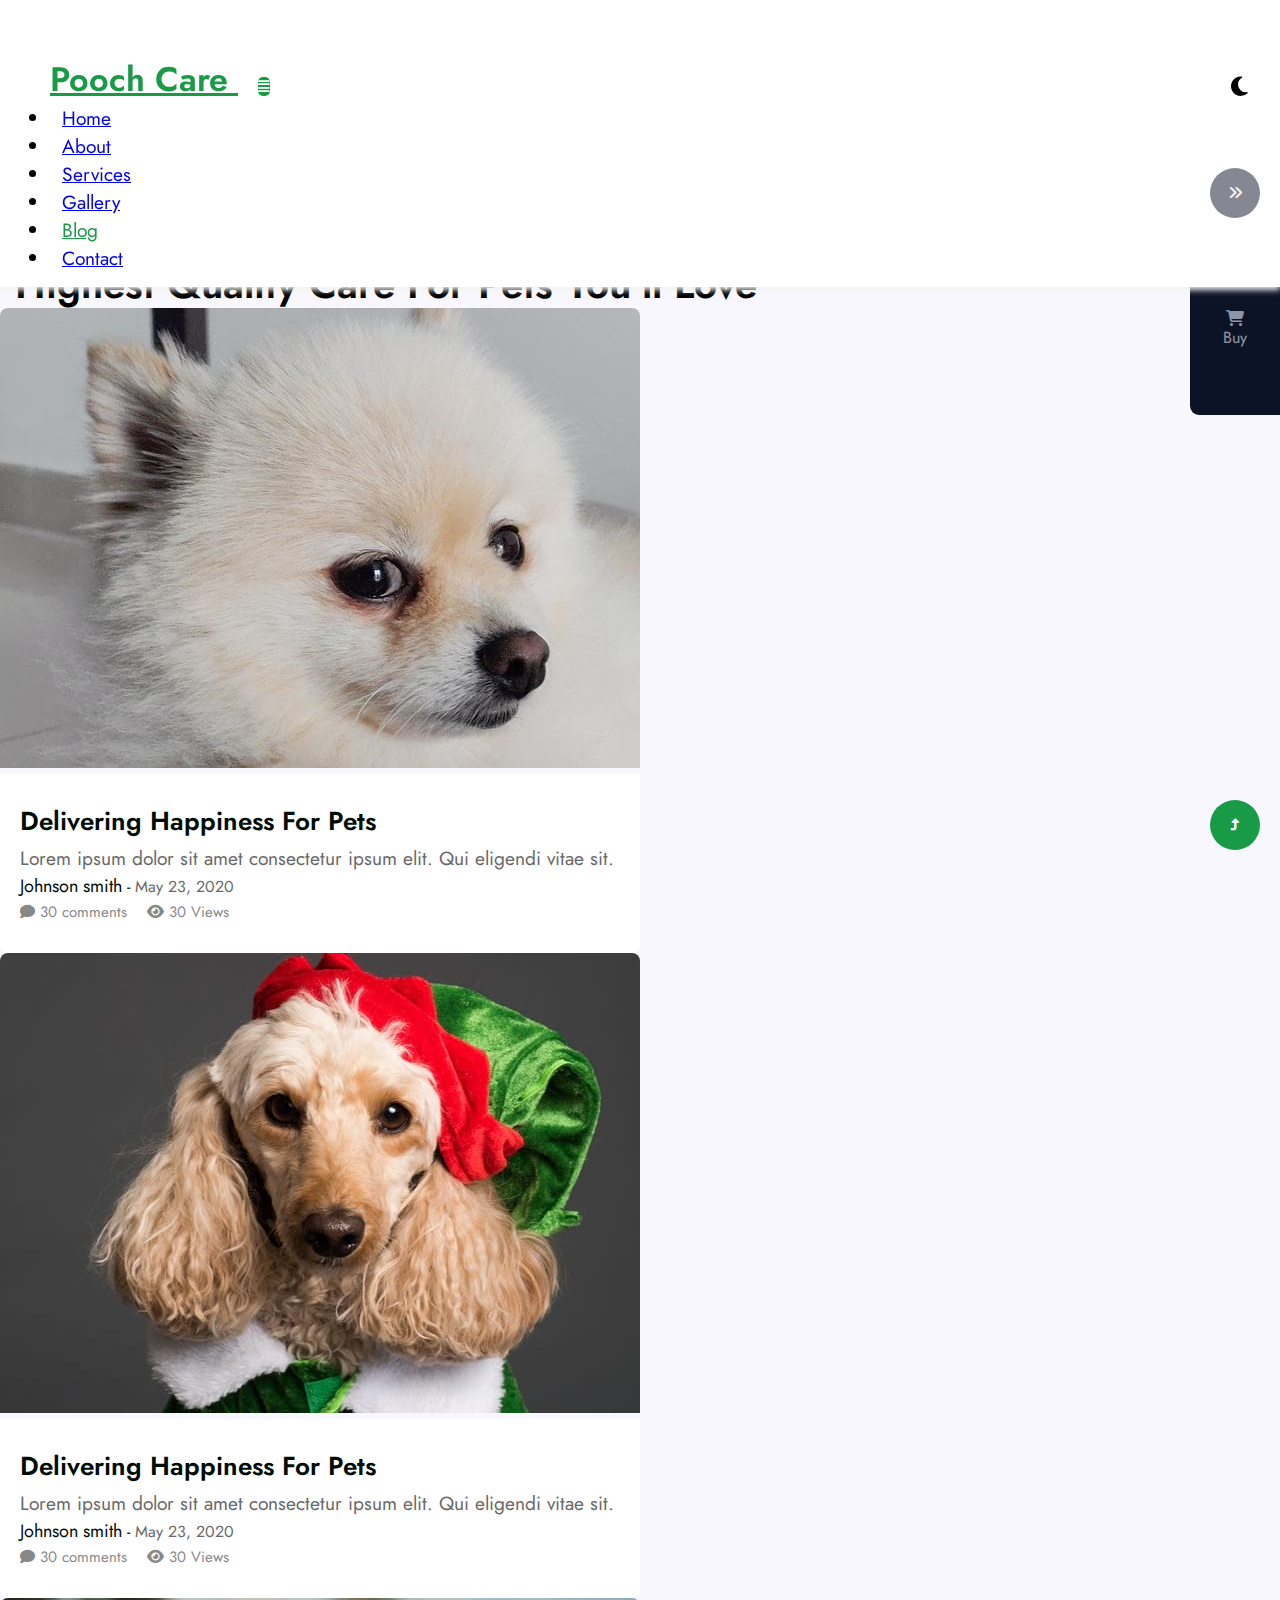
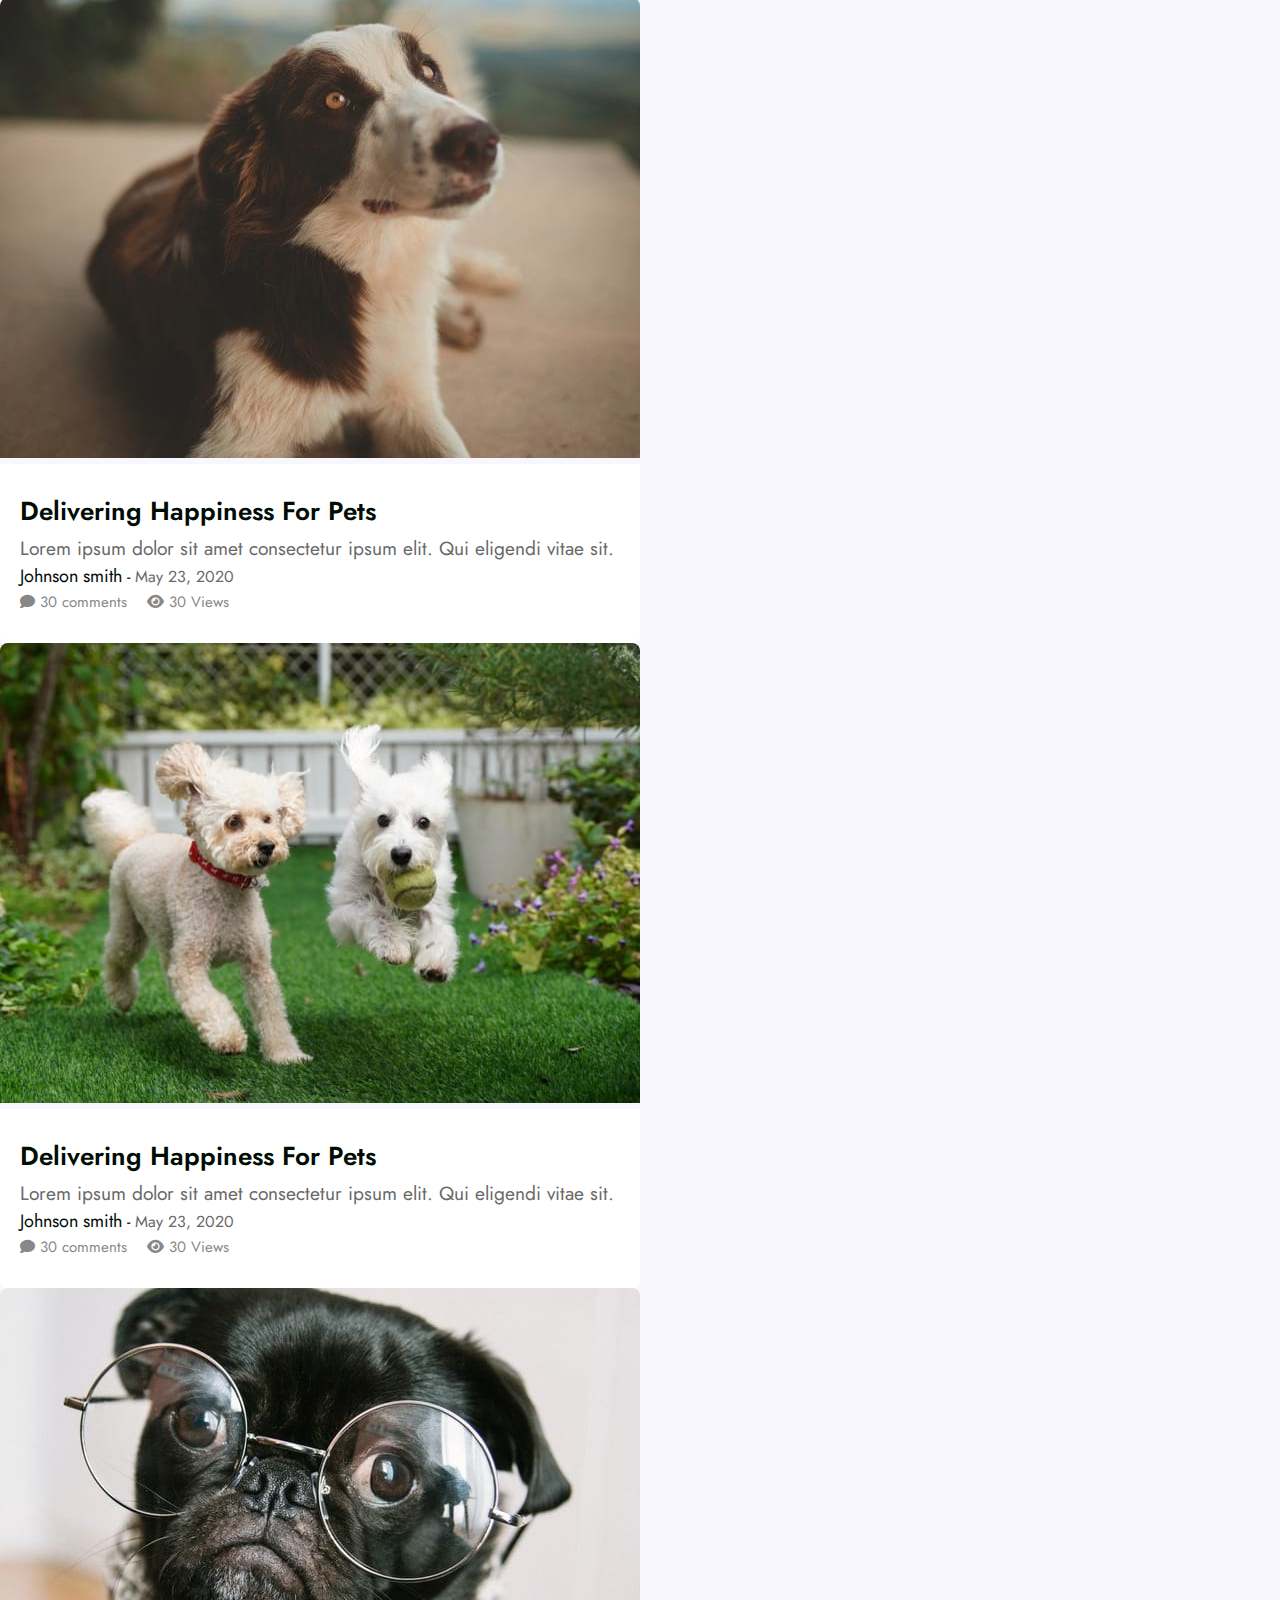
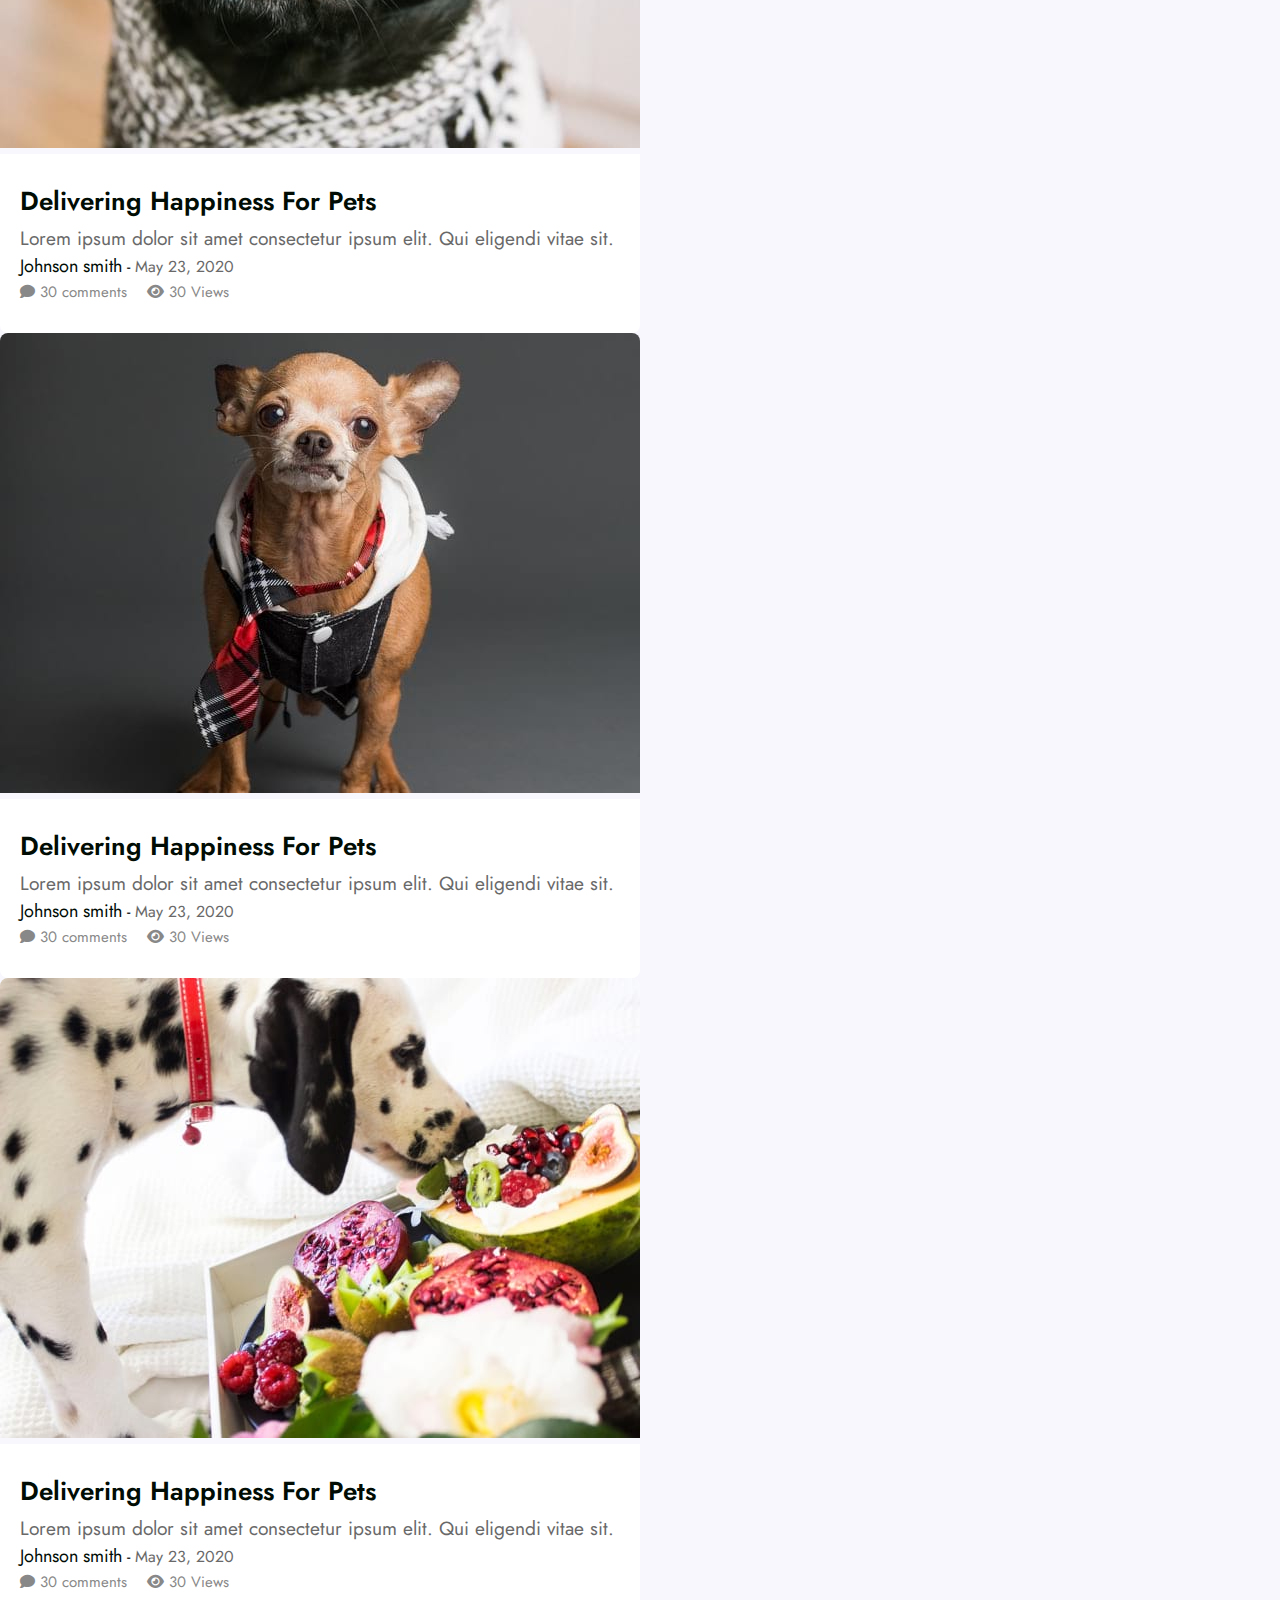
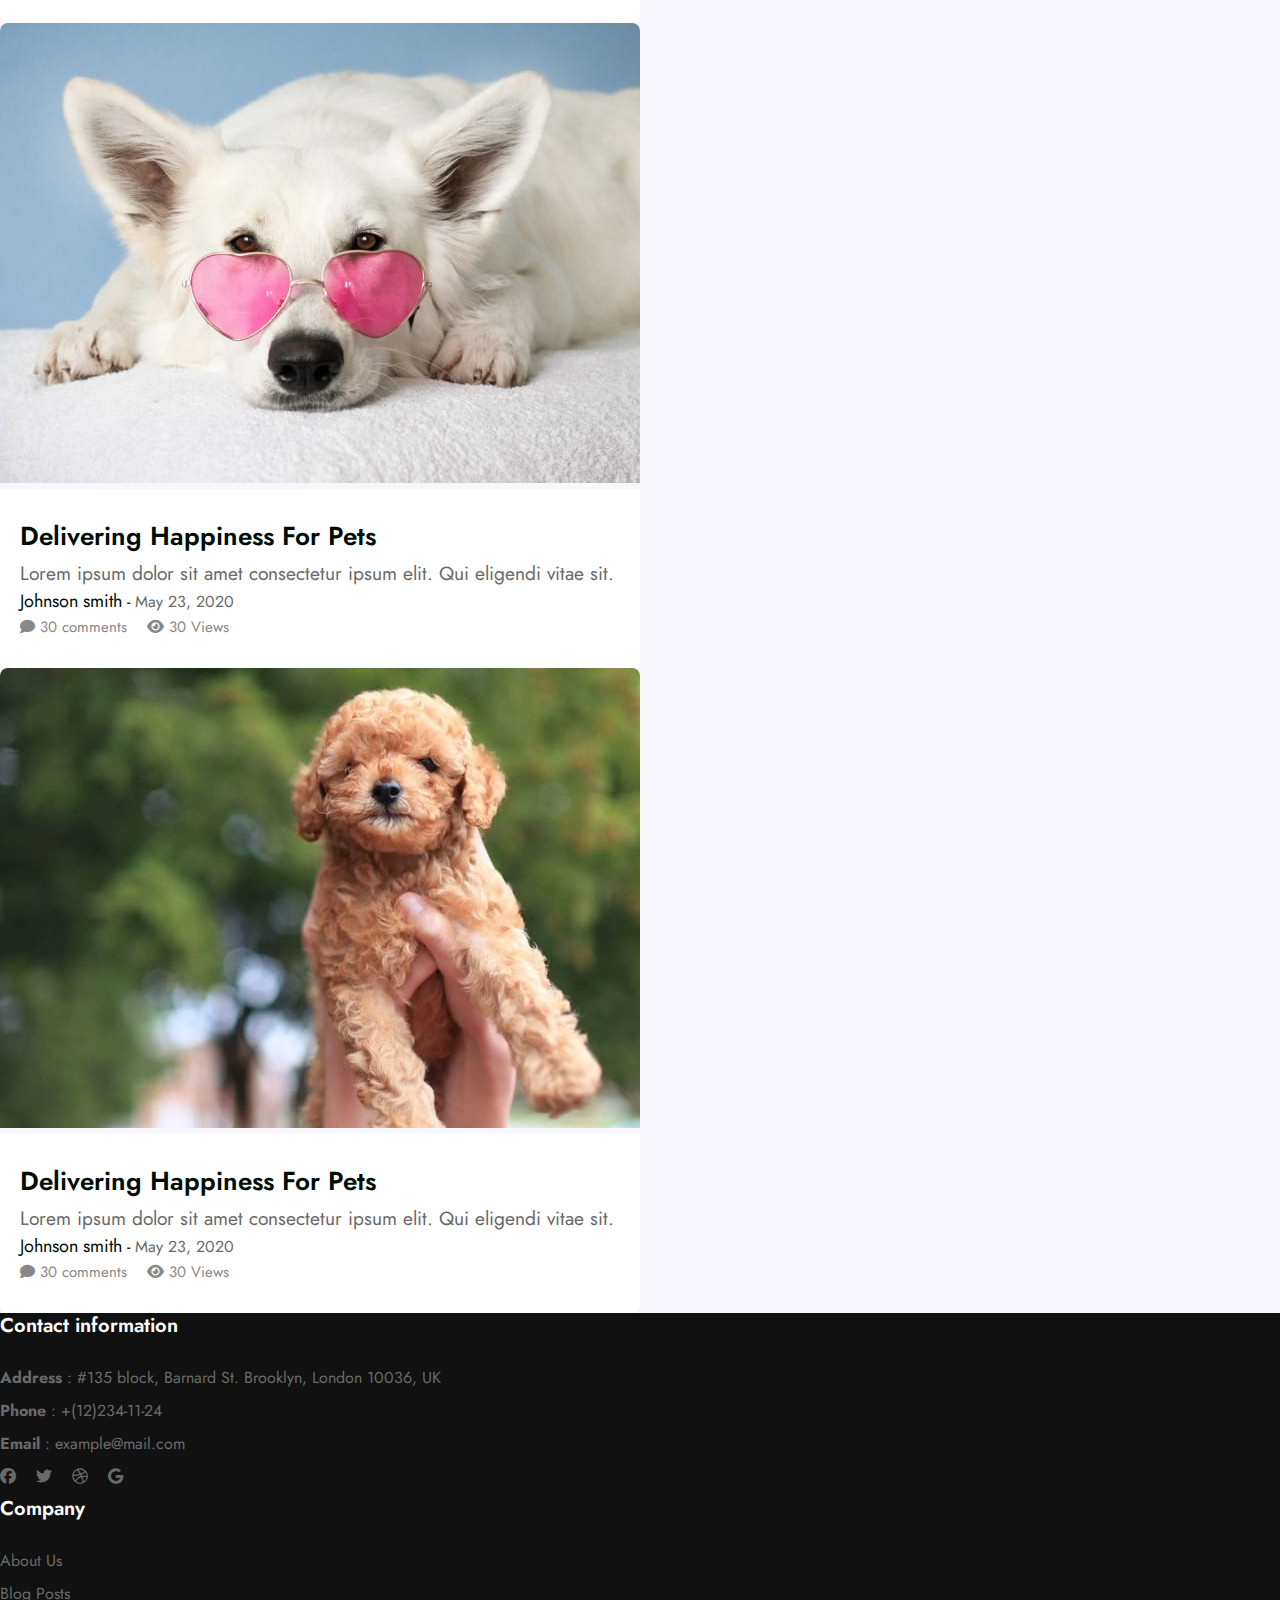
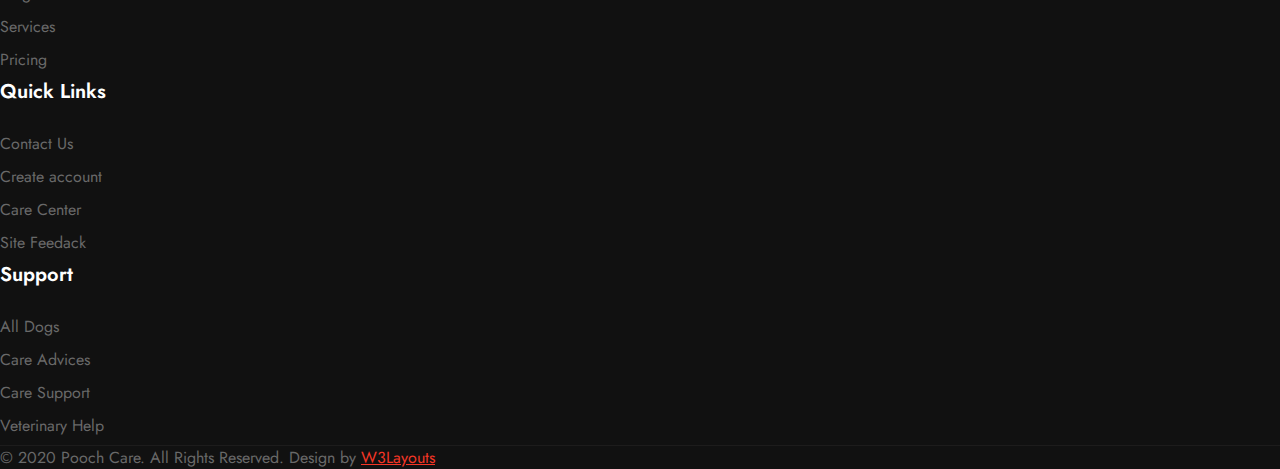
<file: blog.html>
<!DOCTYPE html>
<html lang="en">
  <head>
    <meta charset="UTF-8" />
    <meta http-equiv="X-UA-Compatible" content="IE=edge" />
    <meta name="viewport" content="width=device-width, initial-scale=1.0" />
    <title>Blog</title>
    <link rel="preconnect" href="https://fonts.googleapis.com" />
    <link rel="preconnect" href="https://fonts.gstatic.com" crossorigin />
    <link
      href="https://fonts.googleapis.com/css2?family=Fira+Sans:wght@100&family=Jost:ital,wght@0,300;0,400;0,500;0,600;1,200&display=swap"
      rel="stylesheet"
    />
    <link
      rel="stylesheet"
      href="https://cdnjs.cloudflare.com/ajax/libs/font-awesome/6.1.1/css/all.min.css"
    />
    <link href="https://cdn.jsdelivr.net/npm/bootstrap@5.1.3/dist/css/bootstrap.min.css" rel="stylesheet" integrity="sha384-1BmE4kWBq78iYhFldvKuhfTAU6auU8tT94WrHftjDbrCEXSU1oBoqyl2QvZ6jIW3" crossorigin="anonymous">
    <link rel="stylesheet" href="https://cdnjs.cloudflare.com/ajax/libs/font-awesome/6.1.1/css/all.min.css" integrity="sha512-KfkfwYDsLkIlwQp6LFnl8zNdLGxu9YAA1QvwINks4PhcElQSvqcyVLLD9aMhXd13uQjoXtEKNosOWaZqXgel0g==" crossorigin="anonymous" referrerpolicy="no-referrer" />
    <link rel="stylesheet" href="./css/blog.css" />
  </head>
<body>
    <header class="site-header mt-3">
        <nav class="navbar navbar-expand-lg navbar-light">
          <div class="container">
              <a class="navbar-brand" href="#">Pooch Care
              </a>
              <div class="mobile-position justify-content-end"><i class="fa fa-moon"></i></div>
              <button class="navbar-toggler ml-auto" type="button" data-bs-toggle="collapse" data-bs-target="#navbarNavDropdown" aria-controls="navbarNavDropdown" aria-expanded="false" aria-label="Toggle navigation">
                <span class="navbar-toggler-icon">
                  <i class="fa fa-align-justify"></i>
                </span>
              </button>
              <div class="collapse navbar-collapse  justify-content-end" id="navbarNavDropdown">
                <ul class="navbar-nav justify-content-center">
                    <li class="nav-item">
                      <a class="nav-link" aria-current="page" href="index.html">Home</a>
                    </li>
                    <li class="nav-item">
                      <a class="nav-link" href="about.html">About</a>
                    </li>
                    <li class="nav-item">
                      <a class="nav-link" href="services.html">Services</a>
                    </li>
                    <li class="nav-item">
                      <a class="nav-link" href="gallery.html">Gallery</a>
                    </li>
                    <li class="nav-item">
                      <a class="nav-link active" href="blog.html">Blog</a>
                    </li>
                    <li class="nav-item">
                      <a class="nav-link " href="contact.html">Contact</a>
                    </li>
                  </ul>
                </div>
                
                
              </div>
              
            </nav>
      </header>
      <section id="header-bar" class="header-bar">
        <div class="header-top-right mt-5">
          <a href="">
            <i class="fa fa-arrow-left"></i>
            <Span>Back</Span>
          </a>
          <a href="">
            <i class="fa fa-download"></i>
            <Span>Download</Span>
          </a>
          <a href="">
            <i class="fa fa-shopping-cart"></i>
            <Span>Buy</Span>
          </a>
        </div>
      </section>
      <section class="header-icon">
        <i class="fa fa-angle-double-right"></i>
      </section>
      <section id="banner" class="banner text-center">
          <div class="d-flex py-sm-5 py-4">
              <div class="container py-2">
                  <h2 class="title">Blog</h2>
                  <ul class="banner-content mt-2">
                      <li><a href="#url">Home</a></li>
                      <li class="active"><span class="fa fa-arrow-right mx-2" aria-hidden="true"></span> Blogs </li>
                  </ul>
              </div>
          </div>
      </section>

      <section class="posts py-5">
        <div class="posts-main py-md-4 py-3">
          <div class="container">
            <div class="header-section text-center mx-auto">
              <h6 class="sub-title">BLOG POSTS</h6>
              <h3 class="hny-title">Highest Quality Care For Pets You'll Love</h3>
             </div>
             <div class="row">
              <div class="col-lg-4 col-md-6 item mt-5 pt-lg-3">
                <div class="card">
                    <div class="card-header p-0 position-relative">
                        <a href="#">
                            <img class="card-img-bottom d-block" src="/img/Blog/g1.jpg" alt="">
                        </a>                        
                    </div>
                    <div class="card-body blog-details">
                        <a href="blog-single.html" class="blog-desc">Delivering happiness for Pets</a>
                        <p>Lorem ipsum dolor sit amet consectetur ipsum elit. Qui eligendi
                            vitae sit.</p>
                        <div class="author align-items-center mt-3 mb-1">
                            <a href="#author">Johnson smith</a> - <span class="meta-value"> May 23, 2020 </span>
                        </div>
                        <ul class="blog-meta">
                            <li class="meta-item blog-students">
                                <span class="meta-value"> <span class="fa fa-comment"></span> 30 comments</span>
                            </li>
                            <li class="meta-item blog-students">
                                <span class="meta-value"> <span class="fa fa-eye"></span> 30 Views</span>
                            </li>
                        </ul>
                    </div>
                </div>
              </div>
              <div class="col-lg-4 col-md-6 item mt-5 pt-lg-3">
                <div class="card">
                    <div class="card-header p-0 position-relative">
                        <a href="#">
                            <img class="card-img-bottom d-block" src="/img/Blog/g2.jpg" alt="">
                        </a>                        
                    </div>
                    <div class="card-body blog-details">
                        <a href="blog-single.html" class="blog-desc">Delivering happiness for Pets</a>
                        <p>Lorem ipsum dolor sit amet consectetur ipsum elit. Qui eligendi
                            vitae sit.</p>
                        <div class="author align-items-center mt-3 mb-1">
                            <a href="#author">Johnson smith</a> - <span class="meta-value"> May 23, 2020 </span>
                        </div>
                        <ul class="blog-meta">
                            <li class="meta-item blog-students">
                                <span class="meta-value"> <span class="fa fa-comment"></span> 30 comments</span>
                            </li>
                            <li class="meta-item blog-students">
                                <span class="meta-value"> <span class="fa fa-eye"></span> 30 Views</span>
                            </li>
                        </ul>
                    </div>
                </div>
              </div>
              <div class="col-lg-4 col-md-6 item mt-5 pt-lg-3">
                <div class="card">
                    <div class="card-header p-0 position-relative">
                        <a href="#">
                            <img class="card-img-bottom d-block" src="/img/Blog/g3.jpg" alt="">
                        </a>                        
                    </div>
                    <div class="card-body blog-details">
                        <a href="blog-single.html" class="blog-desc">Delivering happiness for Pets</a>
                        <p>Lorem ipsum dolor sit amet consectetur ipsum elit. Qui eligendi
                            vitae sit.</p>
                        <div class="author align-items-center mt-3 mb-1">
                            <a href="#author">Johnson smith</a> - <span class="meta-value"> May 23, 2020 </span>
                        </div>
                        <ul class="blog-meta">
                            <li class="meta-item blog-students">
                                <span class="meta-value"> <span class="fa fa-comment"></span> 30 comments</span>
                            </li>
                            <li class="meta-item blog-students">
                                <span class="meta-value"> <span class="fa fa-eye"></span> 30 Views</span>
                            </li>
                        </ul>
                    </div>
                </div>
              </div>
              <div class="col-lg-4 col-md-6 item mt-5 pt-lg-3">
                <div class="card">
                    <div class="card-header p-0 position-relative">
                        <a href="#">
                            <img class="card-img-bottom d-block" src="/img/Blog/g4.jpg" alt="">
                        </a>                        
                    </div>
                    <div class="card-body blog-details">
                        <a href="blog-single.html" class="blog-desc">Delivering happiness for Pets</a>
                        <p>Lorem ipsum dolor sit amet consectetur ipsum elit. Qui eligendi
                            vitae sit.</p>
                        <div class="author align-items-center mt-3 mb-1">
                            <a href="#author">Johnson smith</a> - <span class="meta-value"> May 23, 2020 </span>
                        </div>
                        <ul class="blog-meta">
                            <li class="meta-item blog-students">
                                <span class="meta-value"> <span class="fa fa-comment"></span> 30 comments</span>
                            </li>
                            <li class="meta-item blog-students">
                                <span class="meta-value"> <span class="fa fa-eye"></span> 30 Views</span>
                            </li>
                        </ul>
                    </div>
                </div>
              </div>
              <div class="col-lg-4 col-md-6 item mt-5 pt-lg-3">
                <div class="card">
                    <div class="card-header p-0 position-relative">
                        <a href="#">
                            <img class="card-img-bottom d-block" src="/img/Blog/g5.jpg" alt="">
                        </a>                        
                    </div>
                    <div class="card-body blog-details">
                        <a href="blog-single.html" class="blog-desc">Delivering happiness for Pets</a>
                        <p>Lorem ipsum dolor sit amet consectetur ipsum elit. Qui eligendi
                            vitae sit.</p>
                        <div class="author align-items-center mt-3 mb-1">
                            <a href="#author">Johnson smith</a> - <span class="meta-value"> May 23, 2020 </span>
                        </div>
                        <ul class="blog-meta">
                            <li class="meta-item blog-students">
                                <span class="meta-value"> <span class="fa fa-comment"></span> 30 comments</span>
                            </li>
                            <li class="meta-item blog-students">
                                <span class="meta-value"> <span class="fa fa-eye"></span> 30 Views</span>
                            </li>
                        </ul>
                    </div>
                </div>
              </div>
              <div class="col-lg-4 col-md-6 item mt-5 pt-lg-3">
                <div class="card">
                    <div class="card-header p-0 position-relative">
                        <a href="#">
                            <img class="card-img-bottom d-block" src="/img/Blog/g6.jpg" alt="">
                        </a>                        
                    </div>
                    <div class="card-body blog-details">
                        <a href="blog-single.html" class="blog-desc">Delivering happiness for Pets</a>
                        <p>Lorem ipsum dolor sit amet consectetur ipsum elit. Qui eligendi
                            vitae sit.</p>
                        <div class="author align-items-center mt-3 mb-1">
                            <a href="#author">Johnson smith</a> - <span class="meta-value"> May 23, 2020 </span>
                        </div>
                        <ul class="blog-meta">
                            <li class="meta-item blog-students">
                                <span class="meta-value"> <span class="fa fa-comment"></span> 30 comments</span>
                            </li>
                            <li class="meta-item blog-students">
                                <span class="meta-value"> <span class="fa fa-eye"></span> 30 Views</span>
                            </li>
                        </ul>
                    </div>
                </div>
              </div>
              <div class="col-lg-4 col-md-6 item mt-5 pt-lg-3">
                <div class="card">
                    <div class="card-header p-0 position-relative">
                        <a href="#">
                            <img class="card-img-bottom d-block" src="/img/Blog/g7.jpg" alt="">
                        </a>                        
                    </div>
                    <div class="card-body blog-details">
                        <a href="blog-single.html" class="blog-desc">Delivering happiness for Pets</a>
                        <p>Lorem ipsum dolor sit amet consectetur ipsum elit. Qui eligendi
                            vitae sit.</p>
                        <div class="author align-items-center mt-3 mb-1">
                            <a href="#author">Johnson smith</a> - <span class="meta-value"> May 23, 2020 </span>
                        </div>
                        <ul class="blog-meta">
                            <li class="meta-item blog-students">
                                <span class="meta-value"> <span class="fa fa-comment"></span> 30 comments</span>
                            </li>
                            <li class="meta-item blog-students">
                                <span class="meta-value"> <span class="fa fa-eye"></span> 30 Views</span>
                            </li>
                        </ul>
                    </div>
                </div>
              </div>
              <div class="col-lg-4 col-md-6 item mt-5 pt-lg-3">
                <div class="card">
                    <div class="card-header p-0 position-relative">
                        <a href="#">
                            <img class="card-img-bottom d-block" src="/img/Blog/g8.jpg" alt="">
                        </a>                        
                    </div>
                    <div class="card-body blog-details">
                        <a href="blog-single.html" class="blog-desc">Delivering happiness for Pets</a>
                        <p>Lorem ipsum dolor sit amet consectetur ipsum elit. Qui eligendi
                            vitae sit.</p>
                        <div class="author align-items-center mt-3 mb-1">
                            <a href="#author">Johnson smith</a> - <span class="meta-value"> May 23, 2020 </span>
                        </div>
                        <ul class="blog-meta">
                            <li class="meta-item blog-students">
                                <span class="meta-value"> <span class="fa fa-comment"></span> 30 comments</span>
                            </li>
                            <li class="meta-item blog-students">
                                <span class="meta-value"> <span class="fa fa-eye"></span> 30 Views</span>
                            </li>
                        </ul>
                    </div>
                </div>
              </div>
              <div class="col-lg-4 col-md-6 item mt-5 pt-lg-3">
                <div class="card">
                    <div class="card-header p-0 position-relative">
                        <a href="#">
                            <img class="card-img-bottom d-block" src="/img/Blog/g9.jpg" alt="">
                        </a>                        
                    </div>
                    <div class="card-body blog-details">
                        <a href="blog-single.html" class="blog-desc">Delivering happiness for Pets</a>
                        <p>Lorem ipsum dolor sit amet consectetur ipsum elit. Qui eligendi
                            vitae sit.</p>
                        <div class="author align-items-center mt-3 mb-1">
                            <a href="#author">Johnson smith</a> - <span class="meta-value"> May 23, 2020 </span>
                        </div>
                        <ul class="blog-meta">
                            <li class="meta-item blog-students">
                                <span class="meta-value"> <span class="fa fa-comment"></span> 30 comments</span>
                            </li>
                            <li class="meta-item blog-students">
                                <span class="meta-value"> <span class="fa fa-eye"></span> 30 Views</span>
                            </li>
                        </ul>
                    </div>
                </div>
              </div>


             </div>
          </div>
        </div>
            
        
      </section>



      <section class="footer_poolcare">
        <footer class="footer">
          <div class="container py-lg-3">
            <div class="row footer_top">
              <div class="col-lg-6 col-md-5 footer-list mt-5">
                <h6 class="footer-title">Contact information</h6>
                <ul>
                  <li>
                    <p><strong>Address</strong> : #135 block, Barnard St. Brooklyn, London 10036, UK</p>
                  </li>
                  <li>
                    <p><strong>Phone</strong> : <a href="tel:+(12)234-11-24">+(12)234-11-24</a></p>
                  </li>
                  <li>
                    <p><strong>Email</strong> : <a href="mailto:example@mail.com">example@mail.com</a></p>
                  </li>
                </ul>
                <div class="main-social-footer mt-3">
                  <ul class="social-icons">
                    <li class="facebook">
                      <a href="#link" title="Facebook">
                        <i class="fab fa-facebook"></i>
                      </a>
                    </li>
                    <li class="twitter">
                      <a href="#link" title="Twitter">
                        <i class="fab fa-twitter"></i>
                      </a>
                    </li>
                    <li class="dribbble">
                      <a href="#link" title="Dribbble">
                        <i class="fab fa-dribbble"></i>
                      </a>
                    </li>
                    <li class="google">
                      <a href="#link" title="Google">
                        <i class="fab fa-google"></i>
                      </a>
                    </li>
                  </ul>
                </div>
              </div>
              <div class="col-lg-6 col-md-7">
                <div class="row">
                  <div class="col-sm-4 col-6 footer-list mt-5">
                    <h6 class="footer-title">Company</h6>
                    <ul>
                      <li><a href="about.html">About Us</a></li>
                      <li><a href="blog.html">Blog Posts</a></li>
                      <li><a href="services.html">Services</a></li>
                      <li><a href="#pricing">Pricing</a></li>
                    </ul>
                  </div>
                  <div class="col-sm-4 col-6 footer-list mt-5">
                    <h6 class="footer-title">Quick Links</h6>
                    <ul>
                      <li><a href="contact.html">Contact Us</a></li>
                      <li><a href="#signup">Create account</a></li>
                      <li><a href="#learn">Care Center</a></li>
                      <li><a href="#feedback">Site Feedack</a></li>
                    </ul>
                  </div>
                  <div class="col-sm-4 footer-list mt-5">
                    <h6 class="footer-title">Support</h6>
                    <ul>
                      <li><a href="#URL">All Dogs</a></li>
                      <li><a href="#URL">Care Advices</a></li>
                      <li><a href="#URL">Care Support</a></li>
                      <li><a href="#URL">Veterinary Help</a></li>
                    </ul>
                  </div>
                </div>
              </div>
            </div>
          </div>
          <div class="midd-footer align-center py-lg-4 py-3 mt-5">
            <div class="container">
              <p class="copy-footer text-center"> © 2020 Pooch Care. All Rights Reserved. Design by <a href="https://w3layouts.com/">W3Layouts</a></p>
            </div>
          </div>
        </footer>
      </section>


      <a href="#banner" class="back-to-top">
        <i class="fa fa-level-up-alt"></i>
    </a>


      <script src="https://cdn.jsdelivr.net/npm/bootstrap@5.1.3/dist/js/bootstrap.bundle.min.js" integrity="sha384-ka7Sk0Gln4gmtz2MlQnikT1wXgYsOg+OMhuP+IlRH9sENBO0LRn5q+8nbTov4+1p" crossorigin="anonymous"></script>
    <script src="https://cdn.jsdelivr.net/npm/@popperjs/core@2.10.2/dist/umd/popper.min.js" integrity="sha384-7+zCNj/IqJ95wo16oMtfsKbZ9ccEh31eOz1HGyDuCQ6wgnyJNSYdrPa03rtR1zdB" crossorigin="anonymous"></script>
</body>
</html>
</file>
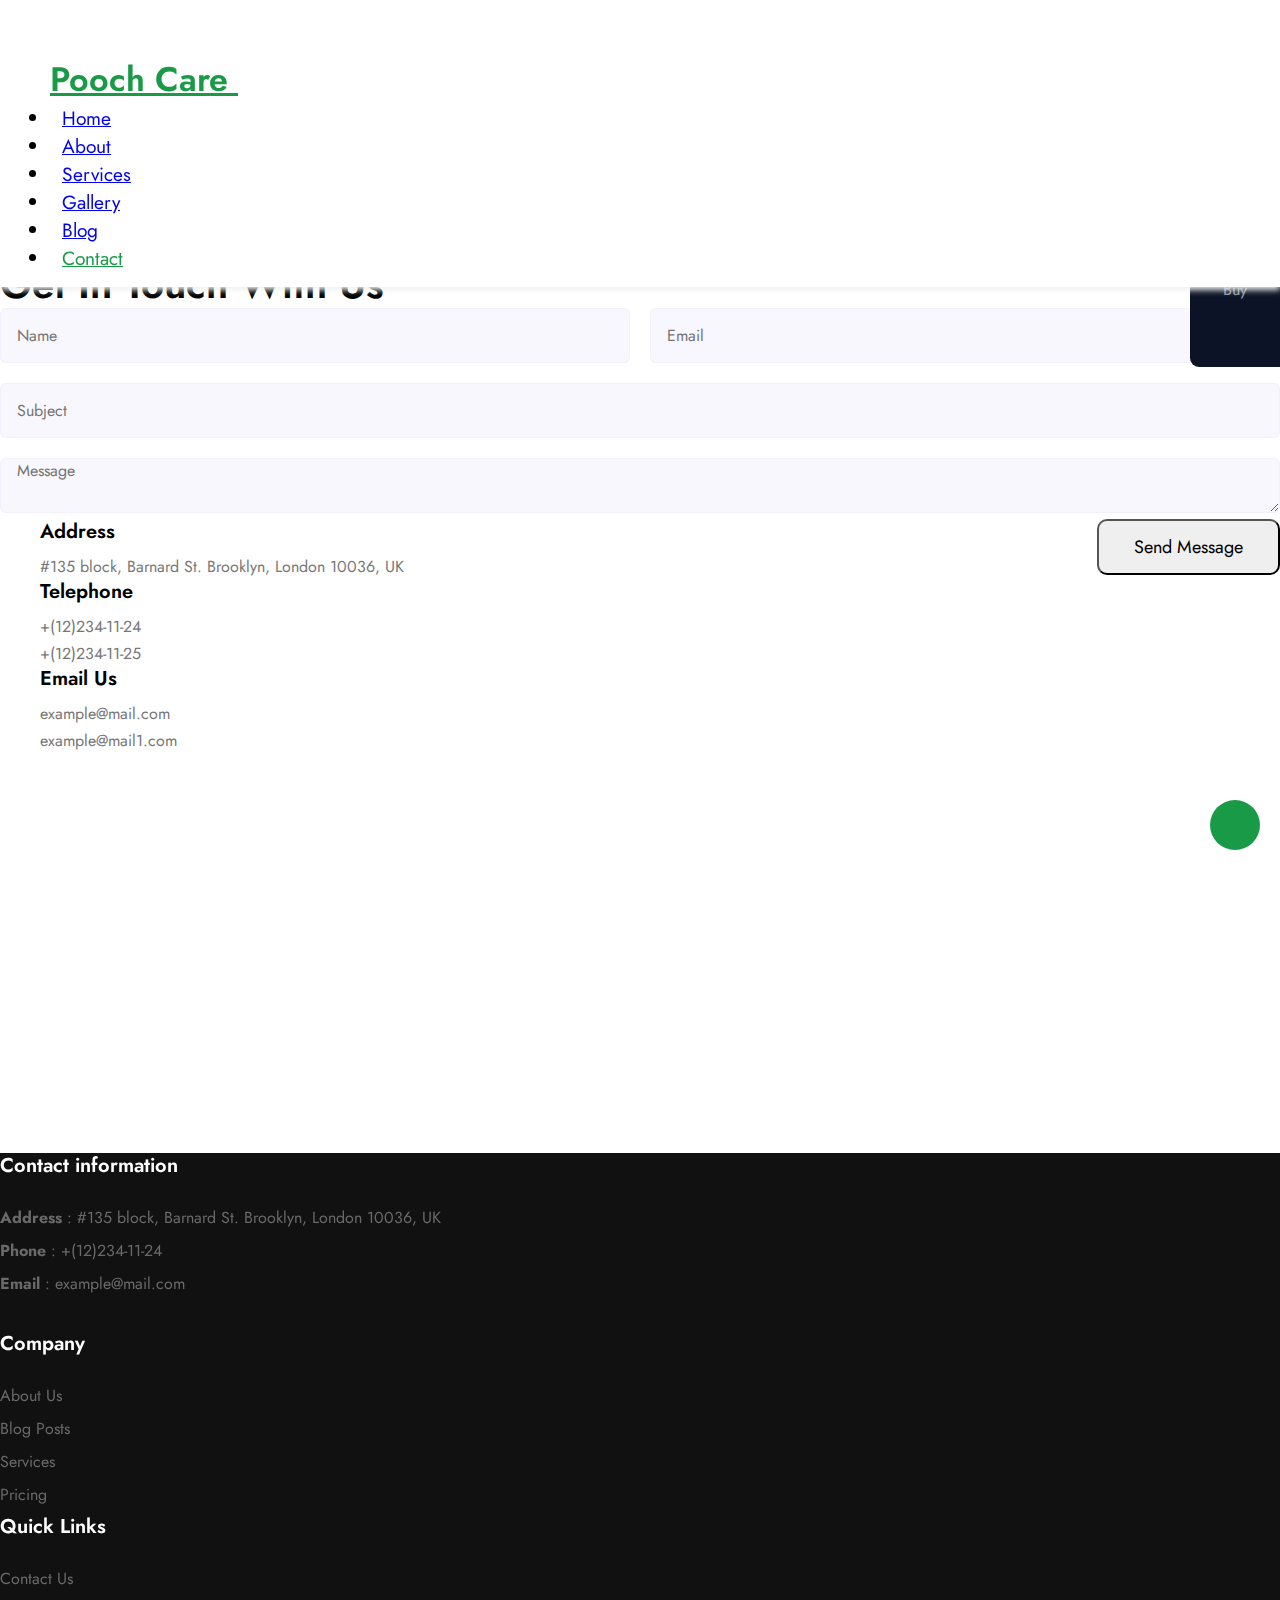
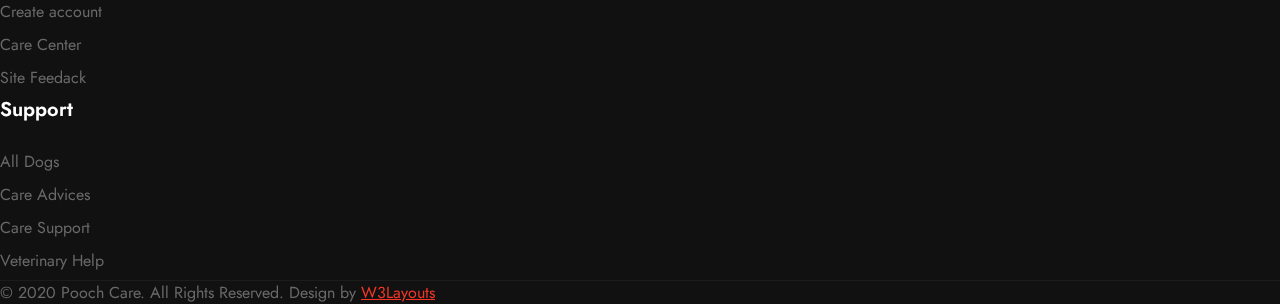
<file: contact.html>
<!DOCTYPE html>
<html lang="en">
<head>
    <meta charset="UTF-8">
    <meta http-equiv="X-UA-Compatible" content="IE=edge">
    <meta name="viewport" content="width=device-width, initial-scale=1.0">
    <title>contact</title>



    <link rel="stylesheet" href="//fonts.googleapis.com/css2?family=Jost:wght@300;400;600&display=swap">
    <link rel="stylesheet" href="./css/contact.css">

    <link href="https://cdn.jsdelivr.net/npm/bootstrap@5.1.3/dist/css/bootstrap.min.css" rel="stylesheet" integrity="sha384-1BmE4kWBq78iYhFldvKuhfTAU6auU8tT94WrHftjDbrCEXSU1oBoqyl2QvZ6jIW3" crossorigin="anonymous">
    <link rel="stylesheet" href="https://cdnjs.cloudflare.com/ajax/libs/font-awesome/6.1.1/css/all.min.css" integrity="sha512-KfkfwYDsLkIlwQp6LFnl8zNdLGxu9YAA1QvwINks4PhcElQSvqcyVLLD9aMhXd13uQjoXtEKNosOWaZqXgel0g==" crossorigin="anonymous" referrerpolicy="no-referrer" />
</head>
<body>

    <header class="site-header mt-3">
      <nav class="navbar navbar-expand-lg navbar-light">
        <div class="container">
            <a class="navbar-brand" href="#">Pooch Care
            </a>
            <div class="mobile-position justify-content-end"><i class="fa fa-moon"></i></div>
            <button class="navbar-toggler ml-auto" type="button" data-bs-toggle="collapse" data-bs-target="#navbarNavDropdown" aria-controls="navbarNavDropdown" aria-expanded="false" aria-label="Toggle navigation">
              <span class="navbar-toggler-icon">
                <i class="fa fa-align-justify"></i>
              </span>
            </button>
            <div class="collapse navbar-collapse  justify-content-end" id="navbarNavDropdown">
              <ul class="navbar-nav justify-content-center">
                  <li class="nav-item">
                    <a class="nav-link" aria-current="page" href="index.html">Home</a>
                  </li>
                  <li class="nav-item">
                    <a class="nav-link" href="about.html">About</a>
                  </li>
                  <li class="nav-item">
                    <a class="nav-link" href="services.html">Services</a>
                  </li>
                  <li class="nav-item">
                    <a class="nav-link" href="gallery.html">Gallery</a>
                  </li>
                  <li class="nav-item">
                    <a class="nav-link" href="blog.html">Blog</a>
                  </li>
                  <li class="nav-item">
                    <a class="nav-link active" href="contact.html">Contact</a>
                  </li>
                </ul>
              </div>
              
              
            </div>
            
          </nav>
    </header>
    <section id="header-bar" class="header-bar">
      <div class="header-top-right mt-5">
        <a href="">
          <i class="fa fa-arrow-left"></i>
          <Span>Back</Span>
        </a>
        <a href="">
          <i class="fa fa-download"></i>
          <Span>Download</Span>
        </a>
        <a href="">
          <i class="fa fa-shopping-cart"></i>
          <Span>Buy</Span>
        </a>
      </div>
    </section>
    <section class="header-icon">
      <i class="fa fa-angle-double-right"></i>
    </section>
    <section id="banner" class="banner text-center">
        <div class="d-flex py-sm-5 py-4">
            <div class="container py-2">
                <h2 class="title">Contact Us</h2>
                <ul class="banner-content mt-2">
                    <li><a href="#url">Home</a></li>
                    <li class="active"><span class="fa fa-arrow-right mx-2" aria-hidden="true"></span> Contact </li>
                </ul>
            </div>
        </div>
    </section>
    <div class="contacts pt-5">
        <div class="contacts-content pt-lg-4">
            <h5 class="sub-title text-center mb-2">Find Us</h5>
            <h3 class="hny-title text-center mb-5">Get in Touch With us</h3>
            <div class="container pb-lg-4">
                <div class="d-grid contact-view">
                 
                    <div class="map-content mt-lg-0 mt-md-4 mt-2">
                        <form action="https://sendmail.w3layouts.com/submitForm" method="post">
                            <div class="twice-two">
                                <input type="text" class="form-control" name="w3lName" id="w3lName" placeholder="Name" required="">
                                <input type="email" class="form-control" name="w3lSender" id="w3lSender" placeholder="Email" required="">
                            </div>
                            <div class="twice">
                                <input type="text" class="form-control" name="w3lSubject" id="w3lSubject" placeholder="Subject" required="">
                            </div>
                            <textarea name="w3lMessage" class="form-control" id="w3lMessage" placeholder="Message" required=""></textarea>
                            <button type="submit" class="btn btn-style btn-success mt-4">Send Message</button>
                        </form>
                    </div>
                    <div class="detail mt-lg-0 mt-4">
                      <div class="detail-content">
                        <div class="detail-content-left text-center">
                            <i class="fa fa-map-marker-alt text-success"></i>
                        </div>
                        <div class="detail-content-right">
                            <h6>Address</h6>
                            <p>#135 block, Barnard St. Brooklyn, London 10036, UK</p>
                        </div>
                    </div>
                      <div class="detail-content margin-up">
                          <div class="detail-content-left text-center">
                            <i class="fa fa-phone text-success"></i>
                          </div>
                          <div class="detail-content-right">
                              <h6>Telephone</h6>
                              <p><a href="tel:+(12)234-11-24">+(12)234-11-24</a></p>
                              <p><a href="tel:+(12)234-11-25">+(12)234-11-25</a></p>
                          </div>
                      </div>
                      <div class="detail-content margin-up">
                          <div class="detail-content-left text-center">
                            <i class="fa fa-envelope text-success"></i>
                          </div>
                          <div class="detail-content-right">
                              <h6>Email Us</h6>
                              <p><a href="mailto:example@mail.com" class="mail">example@mail.com</a></p>
                              <p><a href="mailto:example@mail1.com" class="mail">example@mail1.com</a></p>
                          </div>
                      </div>
                     
                  </div>
                </div>
            </div>
            <div class="map-iframe mt-5">
                <iframe src="https://www.google.com/maps/embed?pb=!1m18!1m12!1m3!1d317718.69319292053!2d-0.3817765050863085!3d51.528307984912544!2m3!1f0!2f0!3f0!3m2!1i1024!2i768!4f13.1!3m3!1m2!1s0x47d8a00baf21de75%3A0x52963a5addd52a99!2sLondon%2C+UK!5e0!3m2!1sen!2spl!4v1562654563739!5m2!1sen!2spl" frameborder="0" style="border: 0px; pointer-events: none;" allowfullscreen=""></iframe>
            </div>
        </div>
    </div>
    <section class="footer_poolcare">
      <footer class="footer">
        <div class="container py-lg-3">
          <div class="row footer_top">
            <div class="col-lg-6 col-md-5 footer-list mt-5">
              <h6 class="footer-title">Contact information</h6>
              <ul>
                <li>
                  <p><strong>Address</strong> : #135 block, Barnard St. Brooklyn, London 10036, UK</p>
                </li>
                <li>
                  <p><strong>Phone</strong> : <a href="tel:+(12)234-11-24">+(12)234-11-24</a></p>
                </li>
                <li>
                  <p><strong>Email</strong> : <a href="mailto:example@mail.com">example@mail.com</a></p>
                </li>
              </ul>
              <div class="main-social-footer mt-3">
                <ul class="social-icons">
                  <li class="facebook">
                    <a href="#link" title="Facebook">
                      <i class="fab fa-facebook"></i>
                    </a>
                  </li>
                  <li class="twitter">
                    <a href="#link" title="Twitter">
                      <i class="fab fa-twitter"></i>
                    </a>
                  </li>
                  <li class="dribbble">
                    <a href="#link" title="Dribbble">
                      <i class="fab fa-dribbble"></i>
                    </a>
                  </li>
                  <li class="google">
                    <a href="#link" title="Google">
                      <i class="fab fa-google"></i>
                    </a>
                  </li>
                </ul>
              </div>
            </div>
            <div class="col-lg-6 col-md-7">
              <div class="row">
                <div class="col-sm-4 col-6 footer-list mt-5">
                  <h6 class="footer-title">Company</h6>
                  <ul>
                    <li><a href="about.html">About Us</a></li>
                    <li><a href="blog.html">Blog Posts</a></li>
                    <li><a href="services.html">Services</a></li>
                    <li><a href="#pricing">Pricing</a></li>
                  </ul>
                </div>
                <div class="col-sm-4 col-6 footer-list mt-5">
                  <h6 class="footer-title">Quick Links</h6>
                  <ul>
                    <li><a href="contact.html">Contact Us</a></li>
                    <li><a href="#signup">Create account</a></li>
                    <li><a href="#learn">Care Center</a></li>
                    <li><a href="#feedback">Site Feedack</a></li>
                  </ul>
                </div>
                <div class="col-sm-4 footer-list mt-5">
                  <h6 class="footer-title">Support</h6>
                  <ul>
                    <li><a href="#URL">All Dogs</a></li>
                    <li><a href="#URL">Care Advices</a></li>
                    <li><a href="#URL">Care Support</a></li>
                    <li><a href="#URL">Veterinary Help</a></li>
                  </ul>
                </div>
              </div>
            </div>
          </div>
        </div>
        <div class="midd-footer align-center py-lg-4 py-3 mt-5">
          <div class="container">
            <p class="copy-footer text-center"> © 2020 Pooch Care. All Rights Reserved. Design by <a href="https://w3layouts.com/">W3Layouts</a></p>
          </div>
        </div>
      </footer>
    </section>
    
    <a href="#banner" class="back-to-top">
      <i class="fa fa-level-up-alt"></i>
  </a>


    <script src="https://cdn.jsdelivr.net/npm/bootstrap@5.1.3/dist/js/bootstrap.bundle.min.js" integrity="sha384-ka7Sk0Gln4gmtz2MlQnikT1wXgYsOg+OMhuP+IlRH9sENBO0LRn5q+8nbTov4+1p" crossorigin="anonymous"></script>
    <script src="https://cdn.jsdelivr.net/npm/@popperjs/core@2.10.2/dist/umd/popper.min.js" integrity="sha384-7+zCNj/IqJ95wo16oMtfsKbZ9ccEh31eOz1HGyDuCQ6wgnyJNSYdrPa03rtR1zdB" crossorigin="anonymous"></script>
    



    
    <!-- <script src="https://cdn.jsdelivr.net/npm/bootstrap@5.1.3/dist/js/bootstrap.min.js" integrity="sha384-QJHtvGhmr9XOIpI6YVutG+2QOK9T+ZnN4kzFN1RtK3zEFEIsxhlmWl5/YESvpZ13" crossorigin="anonymous"></script>  -->
</body>
</html>
</file>
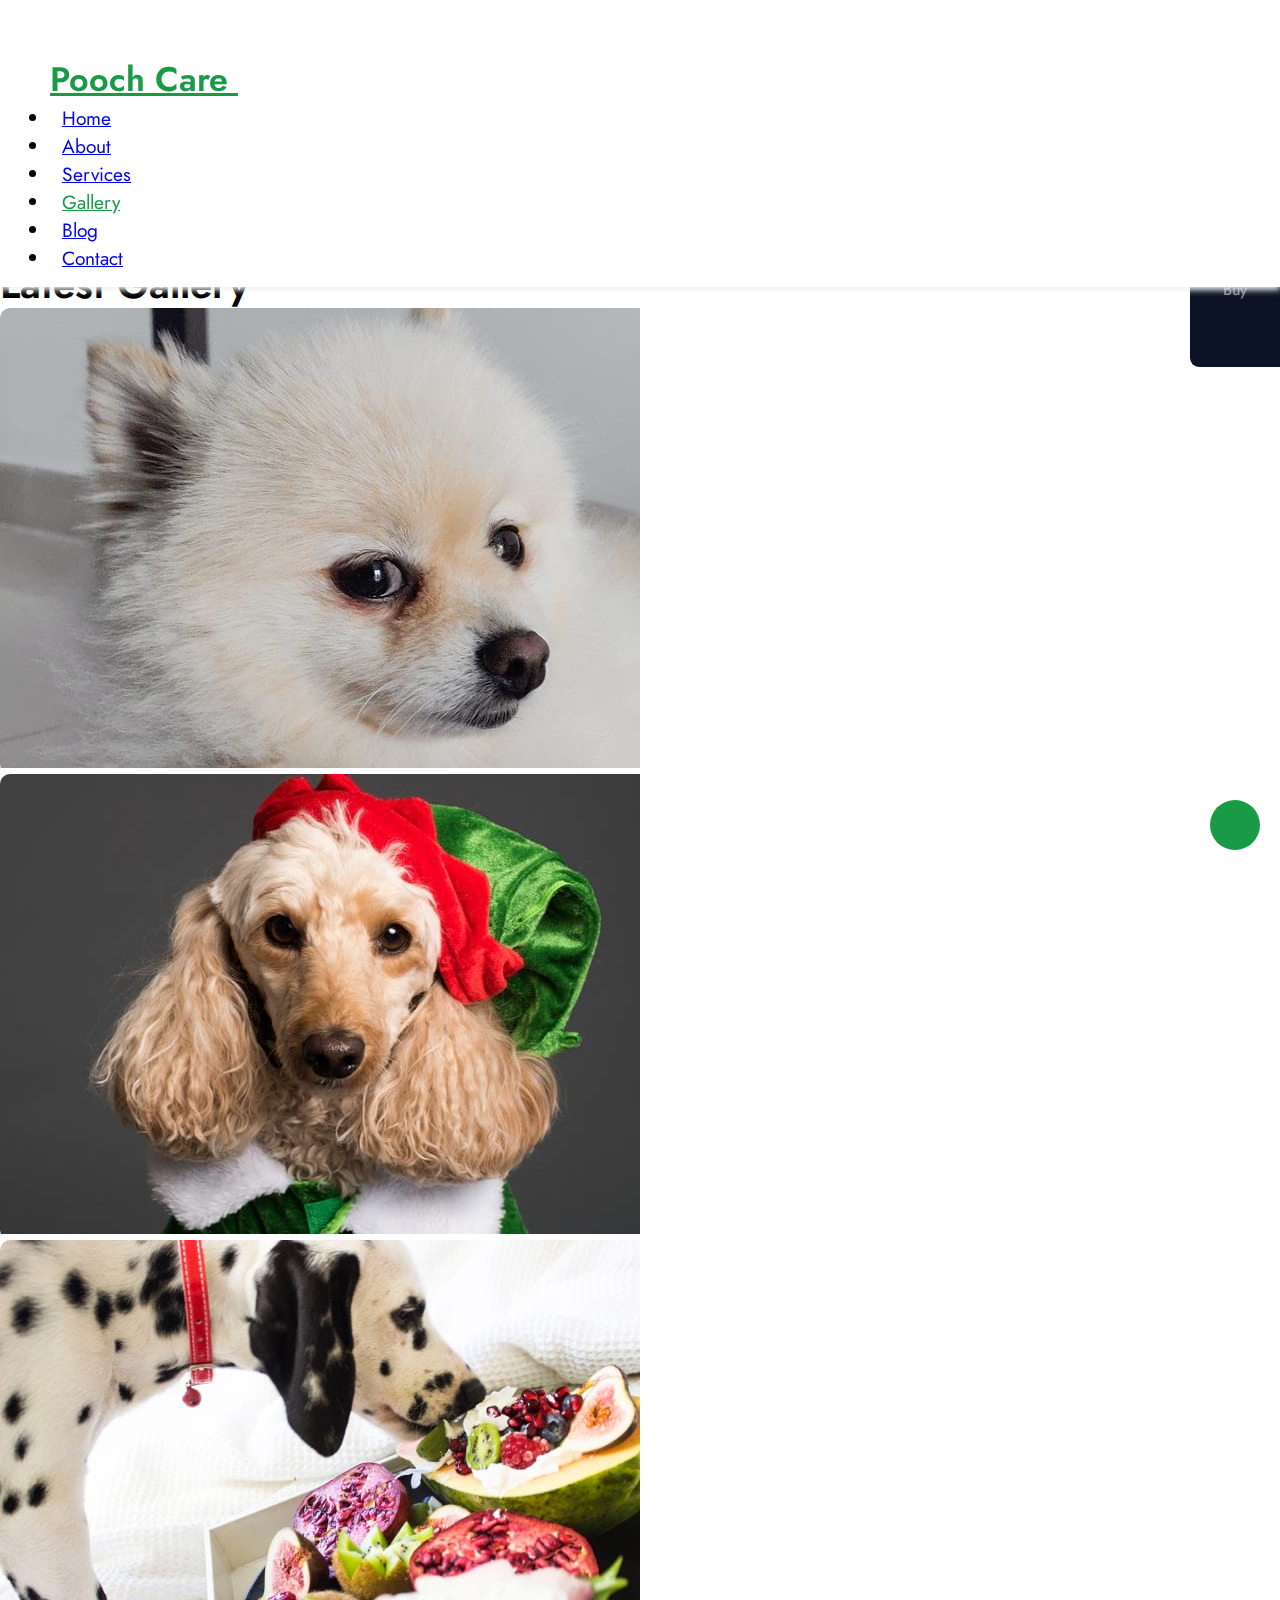
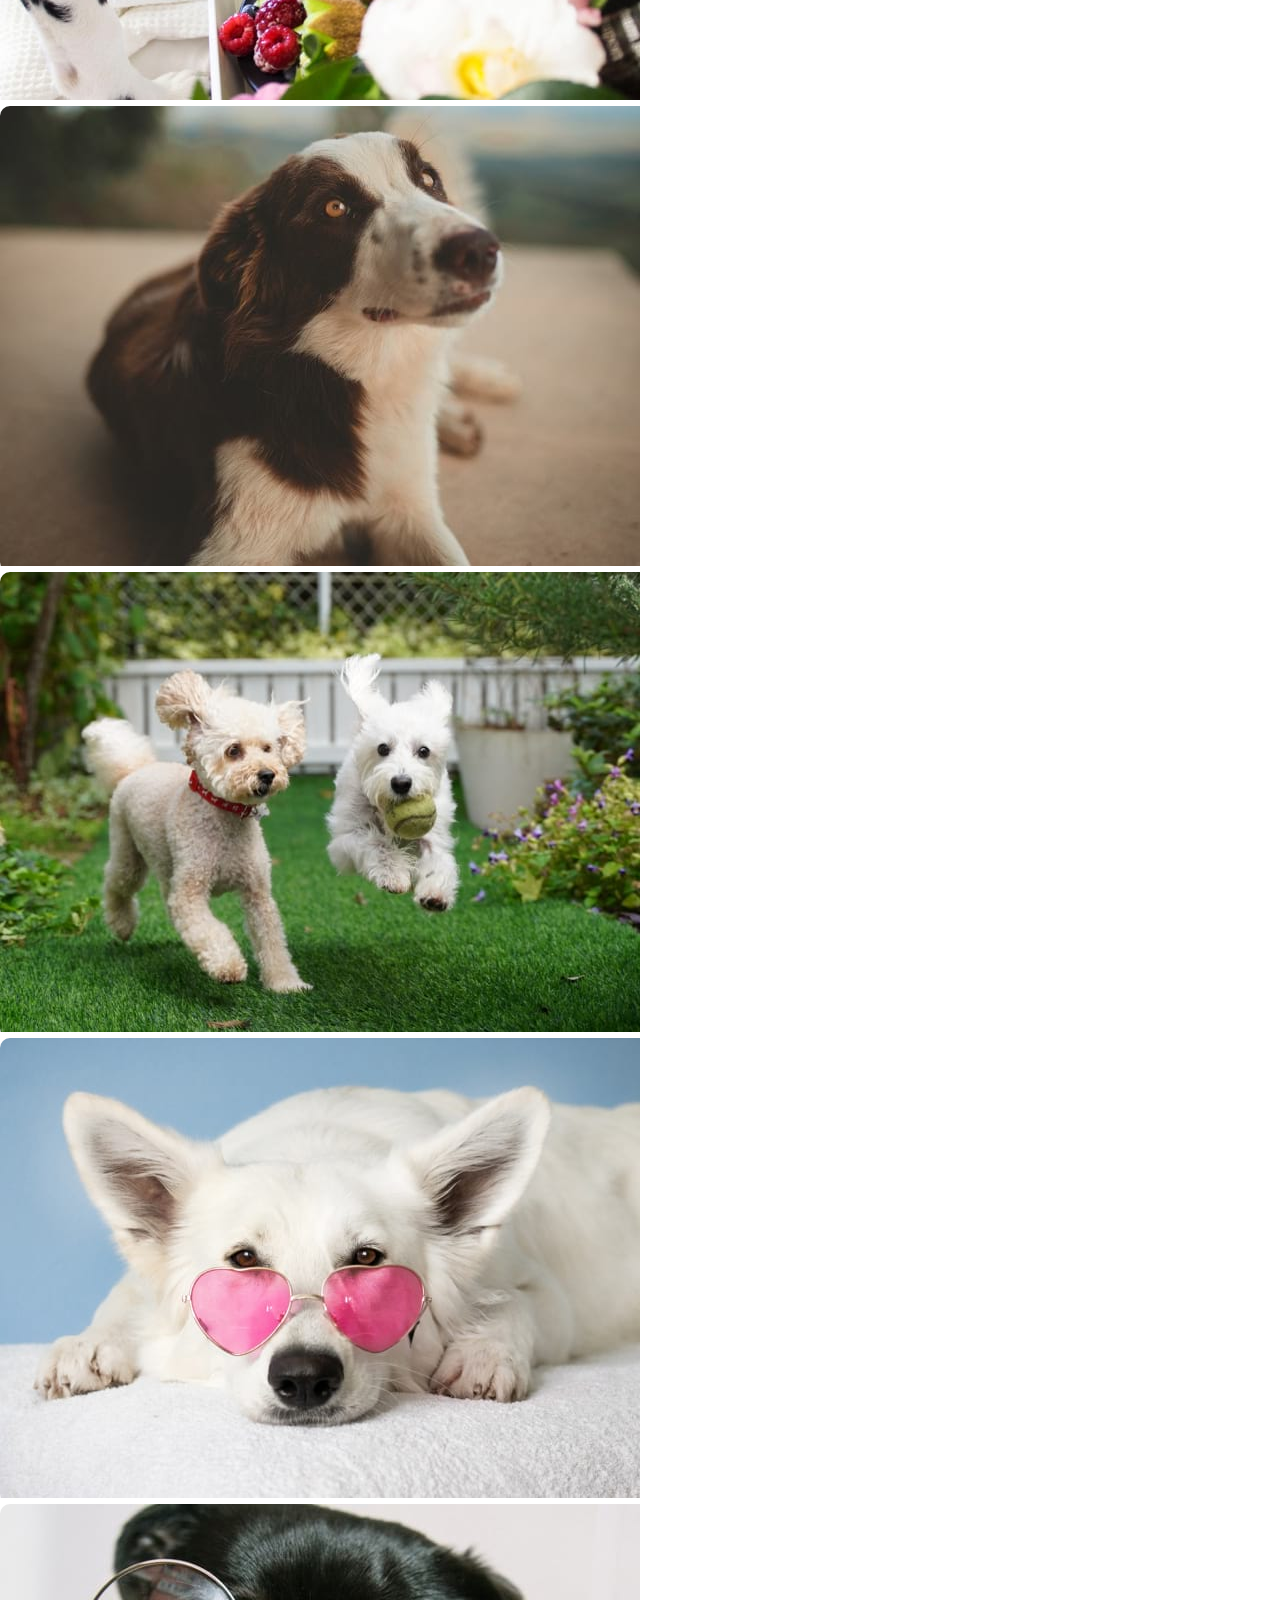
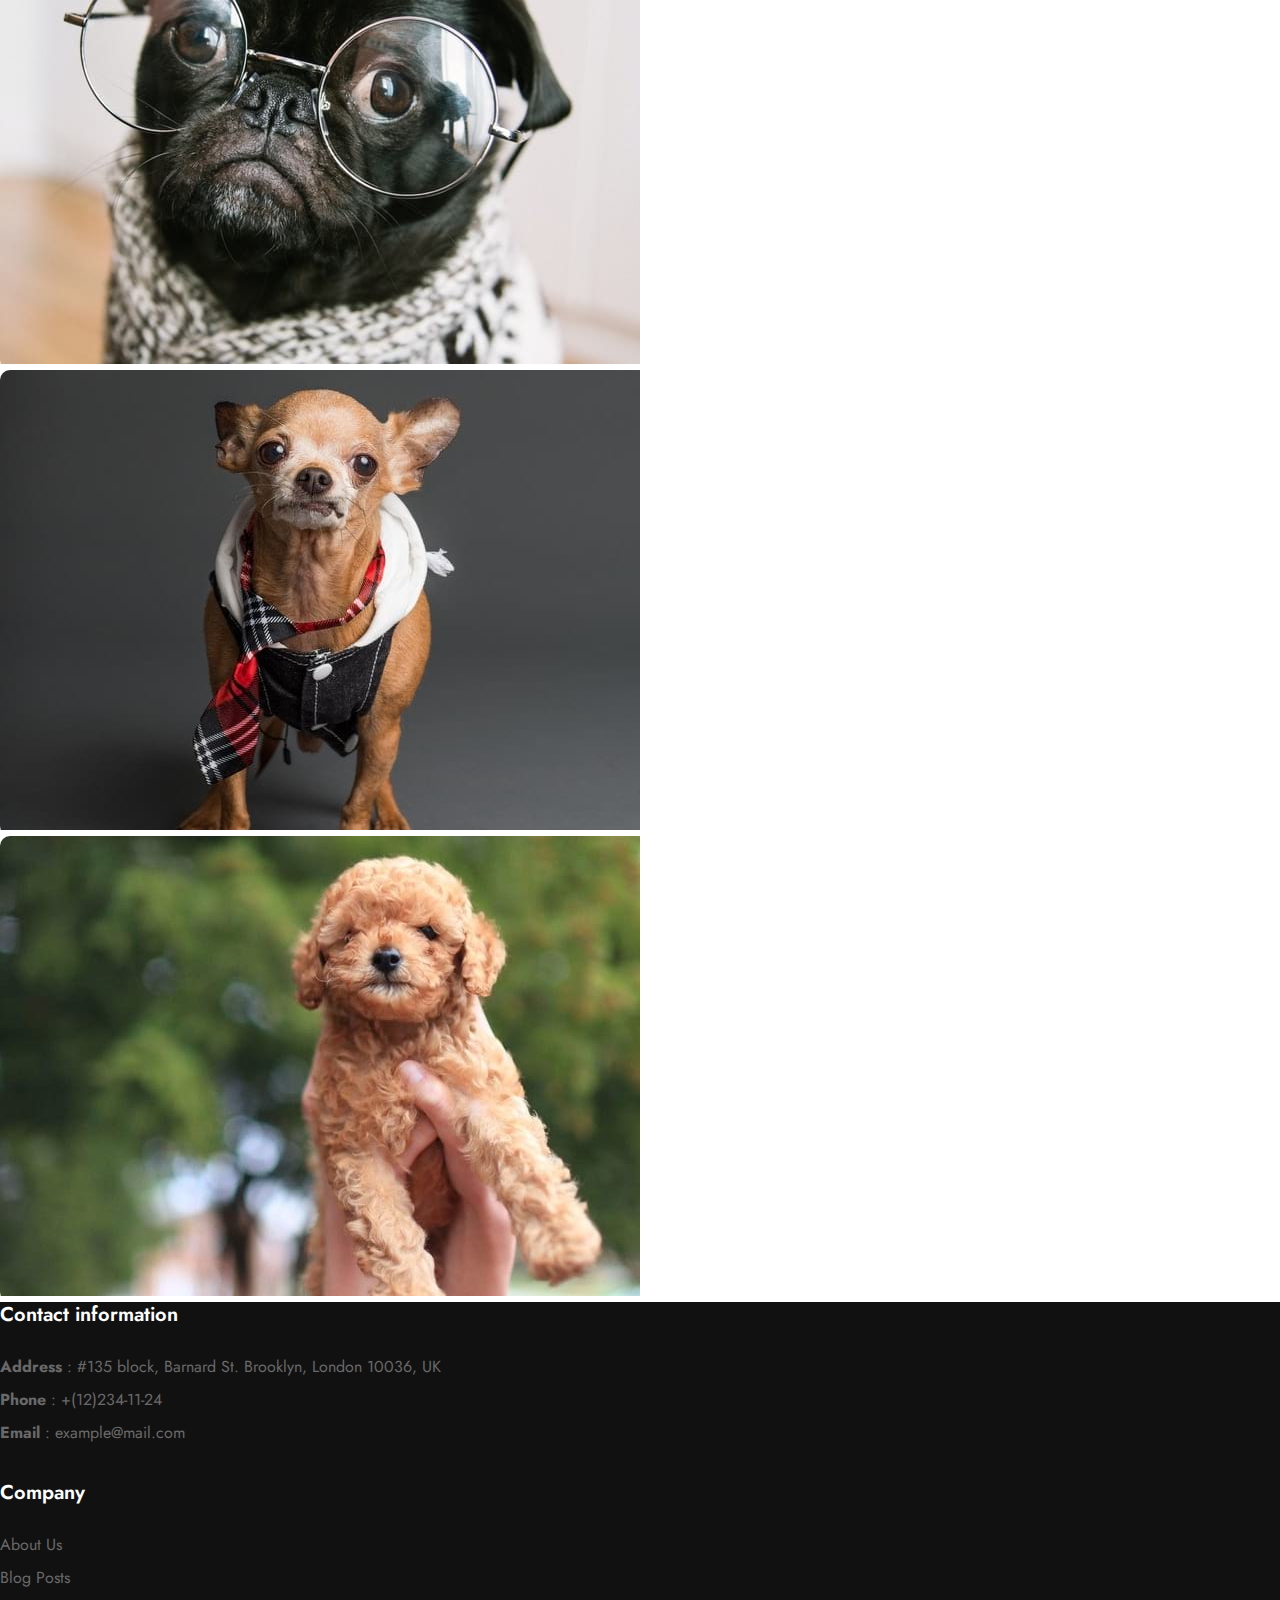
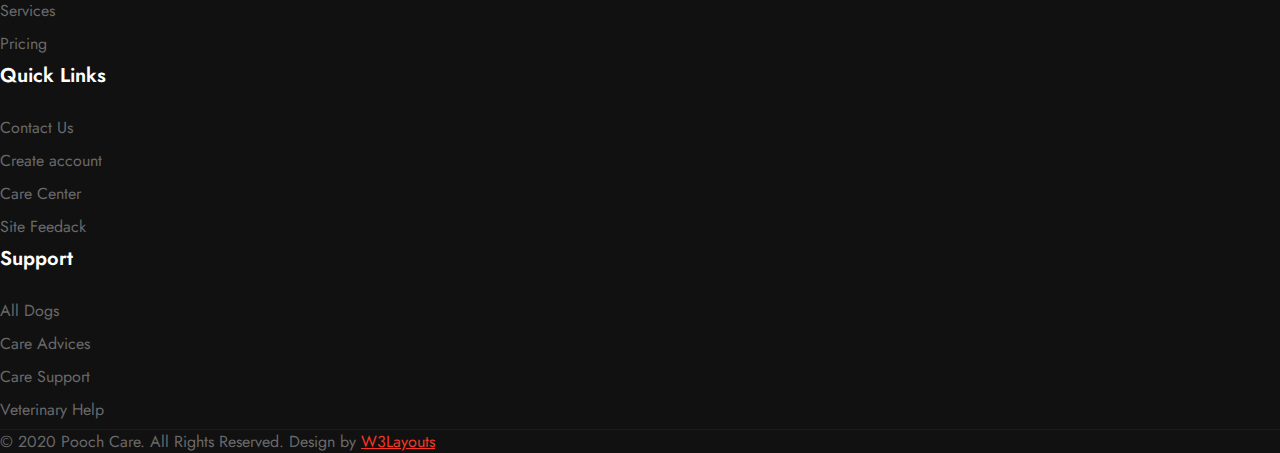
<file: gallery.html>
<!DOCTYPE html>
<html lang="en">
<head>
    <meta charset="UTF-8">
    <meta http-equiv="X-UA-Compatible" content="IE=edge">
    <meta name="viewport" content="width=device-width, initial-scale=1.0">
    <title>Gallery</title>



    <link rel="stylesheet" href="//fonts.googleapis.com/css2?family=Jost:wght@300;400;600&display=swap">
    <link rel="stylesheet" href="./css/gallery.css">

    <link href="https://cdn.jsdelivr.net/npm/bootstrap@5.1.3/dist/css/bootstrap.min.css" rel="stylesheet" integrity="sha384-1BmE4kWBq78iYhFldvKuhfTAU6auU8tT94WrHftjDbrCEXSU1oBoqyl2QvZ6jIW3" crossorigin="anonymous">
    <link rel="stylesheet" href="https://cdnjs.cloudflare.com/ajax/libs/font-awesome/6.1.1/css/all.min.css" integrity="sha512-KfkfwYDsLkIlwQp6LFnl8zNdLGxu9YAA1QvwINks4PhcElQSvqcyVLLD9aMhXd13uQjoXtEKNosOWaZqXgel0g==" crossorigin="anonymous" referrerpolicy="no-referrer" />
</head>
<body>

    <header class="site-header mt-3">
      <nav class="navbar navbar-expand-lg navbar-light">
        <div class="container">
            <a class="navbar-brand" href="#">Pooch Care
            </a>
            <div class="mobile-position justify-content-end"><i class="fa fa-moon"></i></div>
            <button class="navbar-toggler ml-auto" type="button" data-bs-toggle="collapse" data-bs-target="#navbarNavDropdown" aria-controls="navbarNavDropdown" aria-expanded="false" aria-label="Toggle navigation">
              <span class="navbar-toggler-icon">
                <i class="fa fa-align-justify"></i>
              </span>
            </button>
            <div class="collapse navbar-collapse  justify-content-end" id="navbarNavDropdown">
              <ul class="navbar-nav justify-content-center">
                  <li class="nav-item">
                    <a class="nav-link" aria-current="page" href="index.html">Home</a>
                  </li>
                  <li class="nav-item">
                    <a class="nav-link" href="about.html">About</a>
                  </li>
                  <li class="nav-item">
                    <a class="nav-link" href="services.html">Services</a>
                  </li>
                  <li class="nav-item">
                    <a class="nav-link active" href="gallery.html">Gallery</a>
                  </li>
                  <li class="nav-item">
                    <a class="nav-link" href="blog.html">Blog</a>
                  </li>
                  <li class="nav-item">
                    <a class="nav-link" href="contact.html">Contact</a>
                  </li>
                </ul>
              </div>
              
              
            </div>
            
          </nav>
    </header>
    <section id="header-bar" class="header-bar">
      <div class="header-top-right mt-5">
        <a href="">
          <i class="fa fa-arrow-left"></i>
          <Span>Back</Span>
        </a>
        <a href="">
          <i class="fa fa-download"></i>
          <Span>Download</Span>
        </a>
        <a href="">
          <i class="fa fa-shopping-cart"></i>
          <Span>Buy</Span>
        </a>
      </div>
    </section>
    <section class="header-icon">
      <i class="fa fa-angle-double-right"></i>
    </section>
    <section id="banner" class="banner text-center">
        <div class="d-flex py-sm-5 py-4">
            <div class="container py-2">
                <h2 class="title">Gallery</h2>
                <ul class="banner-content mt-2">
                    <li><a href="#url">Home</a></li>
                    <li class="active"><span class="fa fa-arrow-right mx-2" aria-hidden="true"></span> Gallery </li>
                </ul>
            </div>
        </div>
    </section>
    <section class="portfolio py-5">
        <div class="portfolio-main py-md-4 py-3">
            <div class="container">
                <div class="header-section text-center mx-auto">
                    <h6 class="sub-title">View Gallery</h6>
                    <h3 class="hny-title">Latest Gallery</h3>
                    </div>
                    <div class="row galler-top mt-lg-5 mt-4">
                        <div class="col-md-4 protfolio-item hoverimage">
                          <a href="./img/g1.jpg" data-lightbox="example-set" class="mb-4" data-title="lorem ipsum dolor sit amet">
                            <figure>
                              <img src="./img/g1.jpg" alt="product" class="img-fluid">
                            </figure>
                          </a>
                          <a href="./img/g2jpg" data-lightbox="example-set" class="mb-4" data-title="lorem ipsum dolor sit amet">
                            <figure>
                              <img src="./img/g2.jpg" alt="product" class="img-fluid">
                            </figure>
                          </a>
                          <a href="./img/g7.jpg" data-lightbox="example-set" class="mb-4" data-title="lorem ipsum dolor sit amet">
                            <figure>
                              <img src="./img/g7.jpg" alt="product" class="img-fluid">
                            </figure>
                          </a>
                        </div>
                        <div class="col-md-4 protfolio-item hoverimage">
                          <a href="./img/g3.jpg" data-lightbox="example-set" class="mb-4" data-title="lorem ipsum dolor sit amet">
                            <figure>
                              <img src="./img/g3.jpg" alt="product" class="img-fluid">
                            </figure>
                          </a>
                          <a href="./img/g4.jpg" data-lightbox="example-set" class="mb-4" data-title="lorem ipsum dolor sit amet">
                            <figure>
                              <img src="./img/g4.jpg" alt="product" class="img-fluid">
                            </figure>
                          </a>
                          <a href="./img/g8.jpg" data-lightbox="example-set" class="mb-4" data-title="lorem ipsum dolor sit amet">
                            <figure>
                              <img src="./img/g8.jpg" alt="product" class="img-fluid">
                            </figure>
                          </a>
                        </div>
                        <div class="col-md-4 protfolio-item hoverimage">
                          <a href="./img/g5.jpg" data-lightbox="example-set" class="mb-4" data-title="lorem ipsum dolor sit amet">
                            <figure>
                              <img src="./img/g5.jpg" alt="product" class="img-fluid">
                            </figure>
                          </a>
                          <a href="./img/g6.jpg" data-lightbox="example-set" class="mb-4" data-title="lorem ipsum dolor sit amet">
                            <figure>
                              <img src="./img/g6.jpg" alt="product" class="img-fluid">
                            </figure>
                          </a>
                          <a href="./img/g9.jpg" data-lightbox="example-set" class="mb-4" data-title="lorem ipsum dolor sit amet">
                            <figure>
                              <img src="./img/g9.jpg" alt="product" class="img-fluid">
                            </figure>
                          </a>
                        </div>
                
                      </div>
            </div>
        </div>
    </section>
    <section class="footer_poolcare">
      <footer class="footer">
        <div class="container py-lg-3">
          <div class="row footer_top">
            <div class="col-lg-6 col-md-5 footer-list mt-5">
              <h6 class="footer-title">Contact information</h6>
              <ul>
                <li>
                  <p><strong>Address</strong> : #135 block, Barnard St. Brooklyn, London 10036, UK</p>
                </li>
                <li>
                  <p><strong>Phone</strong> : <a href="tel:+(12)234-11-24">+(12)234-11-24</a></p>
                </li>
                <li>
                  <p><strong>Email</strong> : <a href="mailto:example@mail.com">example@mail.com</a></p>
                </li>
              </ul>
              <div class="main-social-footer mt-3">
                <ul class="social-icons">
                  <li class="facebook">
                    <a href="#link" title="Facebook">
                      <i class="fab fa-facebook"></i>
                    </a>
                  </li>
                  <li class="twitter">
                    <a href="#link" title="Twitter">
                      <i class="fab fa-twitter"></i>
                    </a>
                  </li>
                  <li class="dribbble">
                    <a href="#link" title="Dribbble">
                      <i class="fab fa-dribbble"></i>
                    </a>
                  </li>
                  <li class="google">
                    <a href="#link" title="Google">
                      <i class="fab fa-google"></i>
                    </a>
                  </li>
                </ul>
              </div>
            </div>
            <div class="col-lg-6 col-md-7">
              <div class="row">
                <div class="col-sm-4 col-6 footer-list mt-5">
                  <h6 class="footer-title">Company</h6>
                  <ul>
                    <li><a href="about.html">About Us</a></li>
                    <li><a href="blog.html">Blog Posts</a></li>
                    <li><a href="services.html">Services</a></li>
                    <li><a href="#pricing">Pricing</a></li>
                  </ul>
                </div>
                <div class="col-sm-4 col-6 footer-list mt-5">
                  <h6 class="footer-title">Quick Links</h6>
                  <ul>
                    <li><a href="contact.html">Contact Us</a></li>
                    <li><a href="#signup">Create account</a></li>
                    <li><a href="#learn">Care Center</a></li>
                    <li><a href="#feedback">Site Feedack</a></li>
                  </ul>
                </div>
                <div class="col-sm-4 footer-list mt-5">
                  <h6 class="footer-title">Support</h6>
                  <ul>
                    <li><a href="#URL">All Dogs</a></li>
                    <li><a href="#URL">Care Advices</a></li>
                    <li><a href="#URL">Care Support</a></li>
                    <li><a href="#URL">Veterinary Help</a></li>
                  </ul>
                </div>
              </div>
            </div>
          </div>
        </div>
        <div class="midd-footer align-center py-lg-4 py-3 mt-5">
          <div class="container">
            <p class="copy-footer text-center"> © 2020 Pooch Care. All Rights Reserved. Design by <a href="https://w3layouts.com/">W3Layouts</a></p>
          </div>
        </div>
      </footer>
    </section>
    
    <a href="#banner" class="back-to-top">
      <i class="fa fa-level-up-alt"></i>
  </a>


    <script src="https://cdn.jsdelivr.net/npm/bootstrap@5.1.3/dist/js/bootstrap.bundle.min.js" integrity="sha384-ka7Sk0Gln4gmtz2MlQnikT1wXgYsOg+OMhuP+IlRH9sENBO0LRn5q+8nbTov4+1p" crossorigin="anonymous"></script>
    <script src="https://cdn.jsdelivr.net/npm/@popperjs/core@2.10.2/dist/umd/popper.min.js" integrity="sha384-7+zCNj/IqJ95wo16oMtfsKbZ9ccEh31eOz1HGyDuCQ6wgnyJNSYdrPa03rtR1zdB" crossorigin="anonymous"></script>
    



    
    <!-- <script src="https://cdn.jsdelivr.net/npm/bootstrap@5.1.3/dist/js/bootstrap.min.js" integrity="sha384-QJHtvGhmr9XOIpI6YVutG+2QOK9T+ZnN4kzFN1RtK3zEFEIsxhlmWl5/YESvpZ13" crossorigin="anonymous"></script>  -->
</body>
</html>
</file>
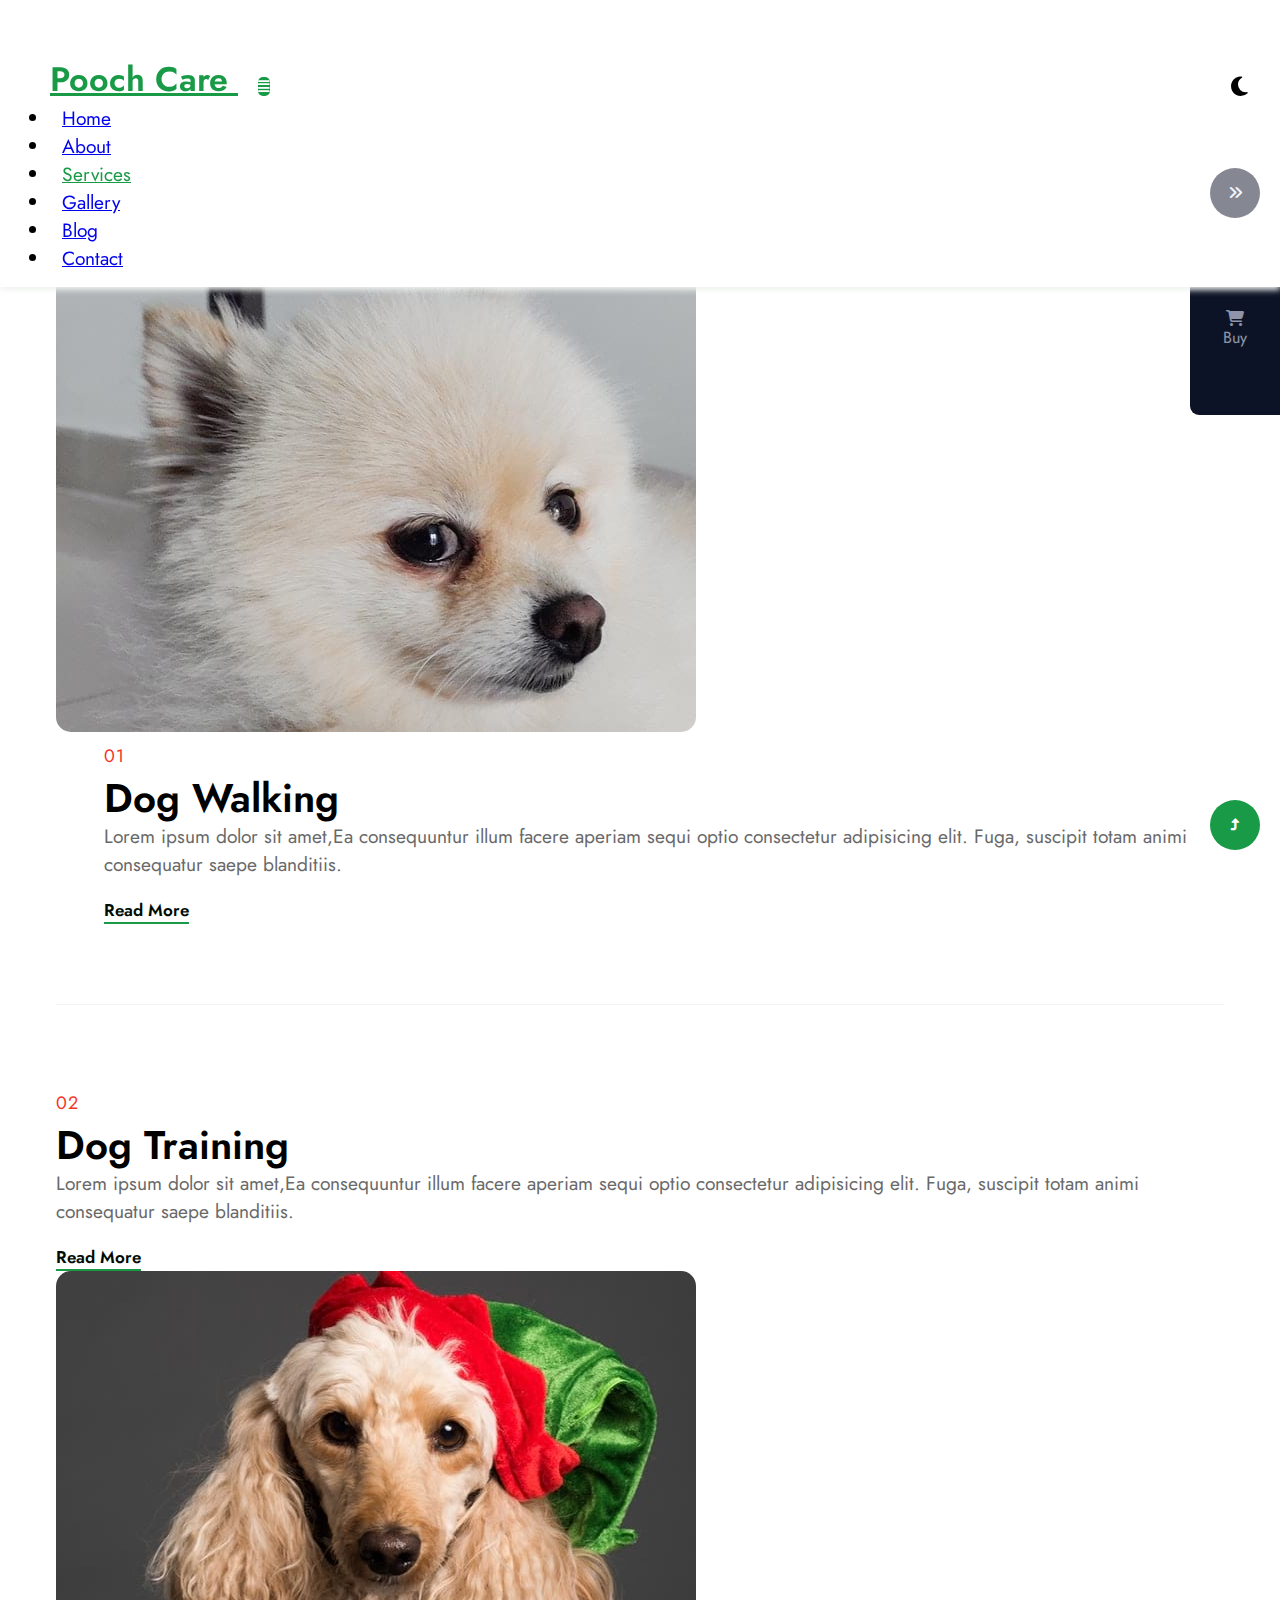
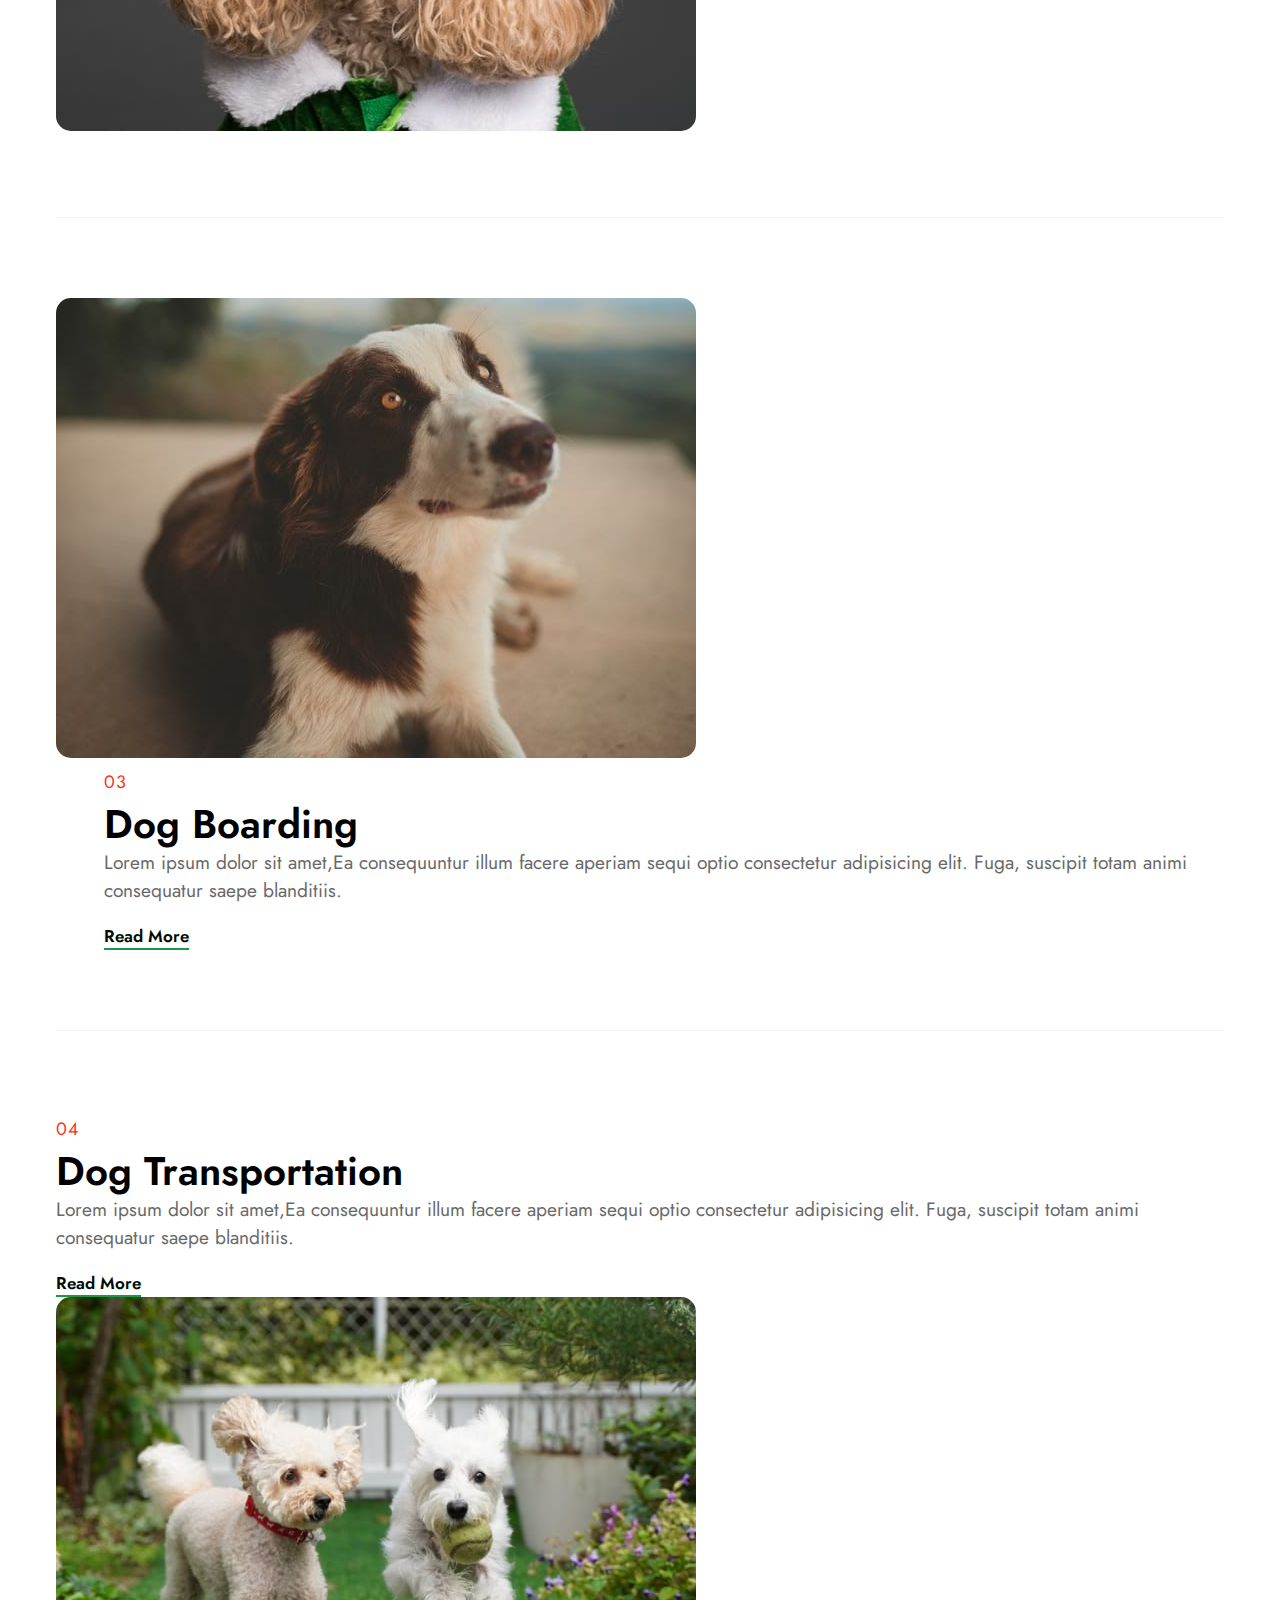
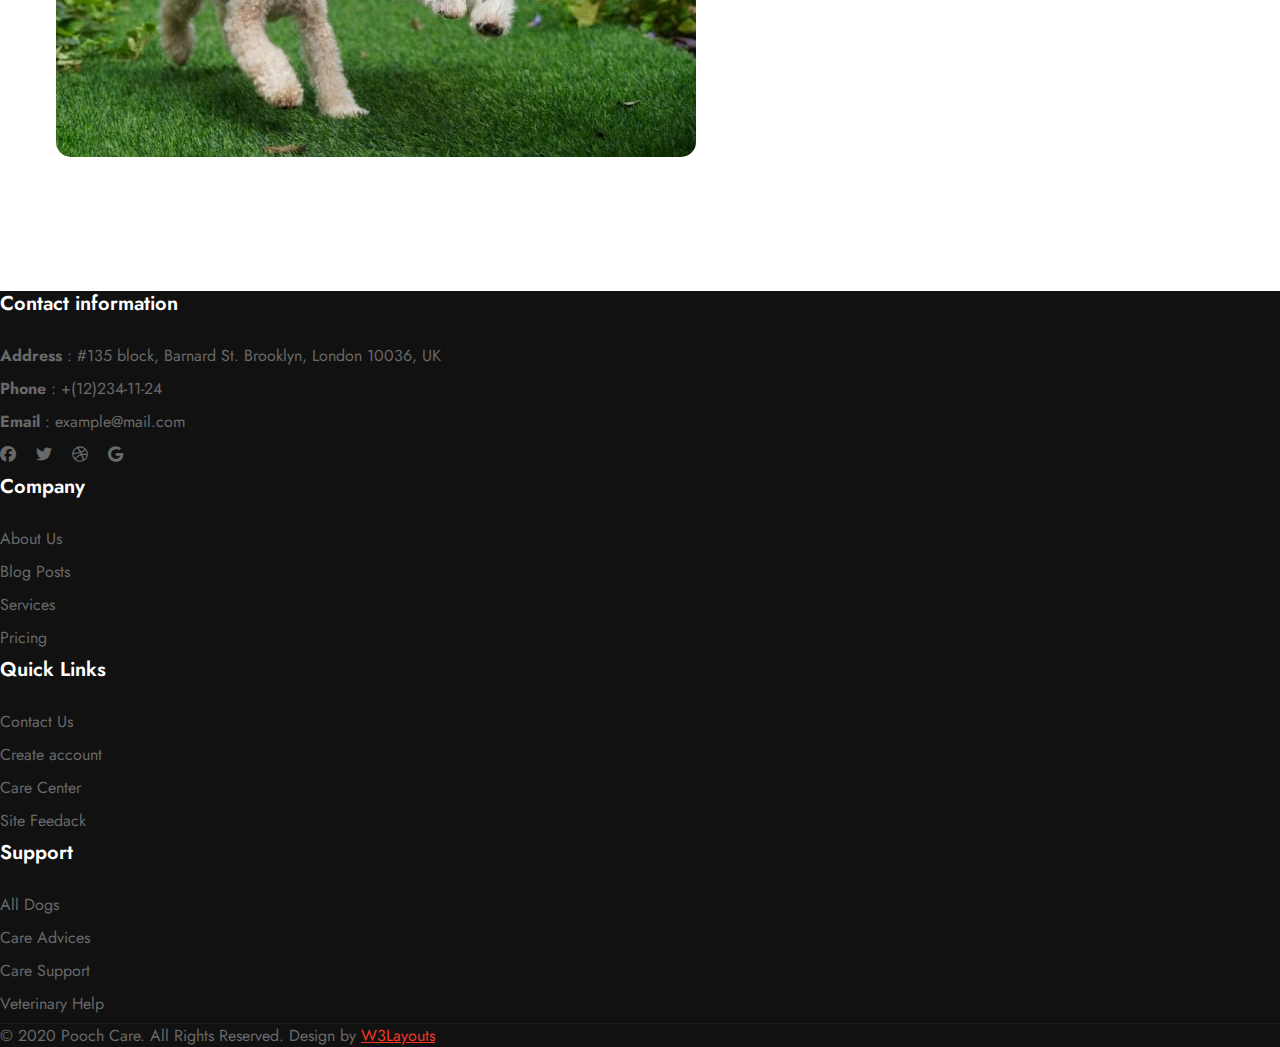
<file: services.html>
<!DOCTYPE html>
<html lang="en">
  <head>
    <meta charset="UTF-8" />
    <meta http-equiv="X-UA-Compatible" content="IE=edge" />
    <meta name="viewport" content="width=device-width, initial-scale=1.0" />
    <title>Services</title>
    <link rel="preconnect" href="https://fonts.googleapis.com" />
    <link rel="preconnect" href="https://fonts.gstatic.com" crossorigin />
    <link
      href="https://fonts.googleapis.com/css2?family=Fira+Sans:wght@100&family=Jost:ital,wght@0,300;0,400;0,500;0,600;1,200&display=swap"
      rel="stylesheet"
    />
    <link
      rel="stylesheet"
      href="https://cdnjs.cloudflare.com/ajax/libs/font-awesome/6.1.1/css/all.min.css"
    />
    <link href="https://cdn.jsdelivr.net/npm/bootstrap@5.1.3/dist/css/bootstrap.min.css" rel="stylesheet" integrity="sha384-1BmE4kWBq78iYhFldvKuhfTAU6auU8tT94WrHftjDbrCEXSU1oBoqyl2QvZ6jIW3" crossorigin="anonymous">
    <link rel="stylesheet" href="https://cdnjs.cloudflare.com/ajax/libs/font-awesome/6.1.1/css/all.min.css" integrity="sha512-KfkfwYDsLkIlwQp6LFnl8zNdLGxu9YAA1QvwINks4PhcElQSvqcyVLLD9aMhXd13uQjoXtEKNosOWaZqXgel0g==" crossorigin="anonymous" referrerpolicy="no-referrer" />
    <link rel="stylesheet" href="./css/services.css" />
  </head>
<body>
  <header class="site-header mt-3">
    <nav class="navbar navbar-expand-lg navbar-light">
      <div class="container">
          <a class="navbar-brand" href="#">Pooch Care
          </a>
          <div class="mobile-position justify-content-end"><i class="fa fa-moon"></i></div>
          <button class="navbar-toggler ml-auto" type="button" data-bs-toggle="collapse" data-bs-target="#navbarNavDropdown" aria-controls="navbarNavDropdown" aria-expanded="false" aria-label="Toggle navigation">
            <span class="navbar-toggler-icon">
              <i class="fa fa-align-justify"></i>
            </span>
          </button>
          <div class="collapse navbar-collapse  justify-content-end" id="navbarNavDropdown">
            <ul class="navbar-nav justify-content-center">
                <li class="nav-item">
                  <a class="nav-link" aria-current="page" href="index.html">Home</a>
                </li>
                <li class="nav-item">
                  <a class="nav-link" href="about.html">About</a>
                </li>
                <li class="nav-item">
                  <a class="nav-link active" href="services.html">Services</a>
                </li>
                <li class="nav-item">
                  <a class="nav-link" href="gallery.html">Gallery</a>
                </li>
                <li class="nav-item">
                  <a class="nav-link" href="blog.html">Blog</a>
                </li>
                <li class="nav-item">
                  <a class="nav-link " href="contact.html">Contact</a>
                </li>
              </ul>
            </div>
            
            
          </div>
          
        </nav>
  </header>
  <section id="header-bar" class="header-bar">
    <div class="header-top-right mt-5">
      <a href="">
        <i class="fa fa-arrow-left"></i>
        <Span>Back</Span>
      </a>
      <a href="">
        <i class="fa fa-download"></i>
        <Span>Download</Span>
      </a>
      <a href="">
        <i class="fa fa-shopping-cart"></i>
        <Span>Buy</Span>
      </a>
    </div>
  </section>
  <section class="header-icon">
    <i class="fa fa-angle-double-right"></i>
  </section>
  <section id="banner" class="banner text-center">
      <div class="d-flex py-sm-5 py-4">
          <div class="container py-2">
              <h2 class="title">Services</h2>
              <ul class="banner-content mt-2">
                  <li><a href="#url">Home</a></li>
                  <li class="active"><span class="fa fa-arrow-right mx-2" aria-hidden="true"></span> Services </li>
              </ul>
          </div>
      </div>
  </section>

  <section class="photo">    
    <div class="photo-info py-5">
      <div class="container py-lg-5">        
        <div class="photo-grids row mt-0">
          <div class="photo-inf-left col-lg-6 pr-lg-4">
            <a href="#">
              <img
                src="./img/Services/g1.jpg"class="img-fluid "alt=""/>
              </a>
          </div>
          <div class="photo-inf-right col-lg-6 text-left pl-lg-5">
            <h6 class="sub-title">01</h6>
            <h3 class="hny-title">Dog Walking</h3>
            <p class="mt-3 mb-3">
              Lorem ipsum dolor sit amet,Ea consequuntur illum facere aperiam
              sequi optio consectetur adipisicing elit. Fuga, suscipit totam
              animi consequatur saepe blanditiis.
            </p>
            <a href="./services.html" class="read">Read More</a>
          </div>
        </div>
        <div class="photo-grids row">
          <div class="photo-inf-right col-lg-6 text-left pr-lg-5 mt-lg-0 mt-4">
            <h6 class="sub-title">02</h6>
            <h3 class="hny-title">Dog Training</h3>
            <p class="mt-3 mb-3">
              Lorem ipsum dolor sit amet,Ea consequuntur illum facere aperiam
              sequi optio consectetur adipisicing elit. Fuga, suscipit totam
              animi consequatur saepe blanditiis.
            </p>
            <a href="./services.html" class="read">Read More</a>
          </div>
          <div class="photo-inf-left col-lg-6 pr-lg-4">
            <a href="#">
              <img src="./img/Services/g2.jpg" class="img-fluid" alt=""/>
            </a>
          </div>
        </div>
        
        <div class="photo-grids row">
          <div class="photo-inf-left col-lg-6 pr-lg-4">
            <a href="#">
              <img src="./img/Services/g3.jpg" class="img-fluid" alt=""/>
            </a>
          </div>
          <div
            class="photo-inf-right col-lg-6 text-left pl-lg-5 mt-lg-0 mt-4">
            <h6 class="sub-title">03</h6>
            <h3 class="hny-title">Dog Boarding</h3>
            <p class="mt-3 mb-3">
              Lorem ipsum dolor sit amet,Ea consequuntur illum facere aperiam
              sequi optio consectetur adipisicing elit. Fuga, suscipit totam
              animi consequatur saepe blanditiis.
            </p>
            <a href="./services.html" class="read">Read More</a>
          </div>
        </div>
        
        <div class="photo-grids row">
          <div class="photo-inf-right col-lg-6 text-left pr-lg-5 ">
            <h6 class="sub-title">04</h6>
            <h3 class="hny-title">Dog Transportation</h3>
            <p class="mt-3 mb-3">
              Lorem ipsum dolor sit amet,Ea consequuntur illum facere aperiam
              sequi optio consectetur adipisicing elit. Fuga, suscipit totam
              animi consequatur saepe blanditiis.
            </p>
            <a href="./services.html" class="read">Read More</a>
          </div>
          <div class="photo-inf-left col-lg-6 pr-lg-4 ">
            <a href="#">
              <img
                src="./img/Services/g4.jpg"class="img-fluid" alt=""/>
             </a>
          </div>
        </div>
        
      </div>
    </div>
  </section>
 
  <section class="footer_poolcare">
    <footer class="footer">
      <div class="container py-lg-3">
        <div class="row footer_top">
          <div class="col-lg-6 col-md-5 footer-list mt-5">
            <h6 class="footer-title">Contact information</h6>
            <ul>
              <li>
                <p><strong>Address</strong> : #135 block, Barnard St. Brooklyn, London 10036, UK</p>
              </li>
              <li>
                <p><strong>Phone</strong> : <a href="tel:+(12)234-11-24" class="links">+(12)234-11-24</a></p>
              </li>
              <li>
                <p><strong>Email</strong> : <a href="mailto:example@mail.com" class="links">example@mail.com</a></p>
              </li>
            </ul>
            <div class="main-social-footer mt-3">
              <ul class="social-icons">
                <li class="facebook">
                  <a href="#link" title="Facebook">
                    <i class="fab fa-facebook"></i>
                  </a>
                </li>
                <li class="twitter">
                  <a href="#link" title="Twitter">
                    <i class="fab fa-twitter"></i>
                  </a>
                </li>
                <li class="dribbble">
                  <a href="#link" title="Dribbble">
                    <i class="fab fa-dribbble"></i>
                  </a>
                </li>
                <li class="google">
                  <a href="#link" title="Google">
                    <i class="fab fa-google"></i>
                  </a>
                </li>
              </ul>
            </div>
          </div>
          <div class="col-lg-6 col-md-7">
            <div class="row">
              <div class="col-sm-4 col-6 footer-list mt-5">
                <h6 class="footer-title">Company</h6>
                <ul>
                  <li><a href="about.html">About Us</a></li>
                  <li><a href="blog.html">Blog Posts</a></li>
                  <li><a href="services.html">Services</a></li>
                  <li><a href="#pricing">Pricing</a></li>
                </ul>
              </div>
              <div class="col-sm-4 col-6 footer-list mt-5">
                <h6 class="footer-title">Quick Links</h6>
                <ul>
                  <li><a href="contact.html">Contact Us</a></li>
                  <li><a href="#signup">Create account</a></li>
                  <li><a href="#learn">Care Center</a></li>
                  <li><a href="#feedback">Site Feedack</a></li>
                </ul>
              </div>
              <div class="col-sm-4 footer-list mt-5">
                <h6 class="footer-title">Support</h6>
                <ul>
                  <li><a href="#URL">All Dogs</a></li>
                  <li><a href="#URL">Care Advices</a></li>
                  <li><a href="#URL">Care Support</a></li>
                  <li><a href="#URL">Veterinary Help</a></li>
                </ul>
              </div>
            </div>
          </div>
        </div>
      </div>
      <div class="midd-footer align-center py-lg-4 py-3 mt-5">
        <div class="container">
          <p class="copy-footer text-center"> © 2020 Pooch Care. All Rights Reserved. Design by <a href="https://w3layouts.com/">W3Layouts</a></p>
        </div>
      </div>
    </footer>
  </section>


      <a href="#banner" class="back-to-top">
        <i class="fa fa-level-up-alt"></i>
    </a>


      <script src="https://cdn.jsdelivr.net/npm/bootstrap@5.1.3/dist/js/bootstrap.bundle.min.js" integrity="sha384-ka7Sk0Gln4gmtz2MlQnikT1wXgYsOg+OMhuP+IlRH9sENBO0LRn5q+8nbTov4+1p" crossorigin="anonymous"></script>
    <script src="https://cdn.jsdelivr.net/npm/@popperjs/core@2.10.2/dist/umd/popper.min.js" integrity="sha384-7+zCNj/IqJ95wo16oMtfsKbZ9ccEh31eOz1HGyDuCQ6wgnyJNSYdrPa03rtR1zdB" crossorigin="anonymous"></script>
</body>
</html>
</file>
<file: css/index.css>
.footer_poolcare .footer {
  background: #111;
  color: #696969;
}

.footer_poolcare .footer .row .footer-title {
  color: #fff;
  font-size: 20px;
  line-height: 26px;
  font-weight: 600;
  margin-bottom: 25px;
}

.footer_poolcare .footer .row .footer-list {
  font-size: 16px;
  line-height: 28px;
}

.footer_poolcare .footer .row .footer-list ul {
  list-style: none;
  padding: 0;
}

.footer_poolcare .footer .row .footer-list ul li {
  margin-bottom: 5px;
}

.footer_poolcare .footer .row .footer-list ul li a {
  text-decoration: none;
  color: #696969;
  -webkit-transition: all 0.5s;
  transition: all 0.5s;
}

.footer_poolcare .footer .row .footer-list ul li a:hover {
  color: #fff;
  text-decoration: underline;
}

.footer_poolcare .footer .row .social-icons {
  padding: 0;
}

.footer_poolcare .footer .row .social-icons li {
  display: inline-block;
  margin-right: 15px;
  margin-bottom: 0;
}

.footer_poolcare .footer .midd-footer {
  background: #111;
  border-top: 1px solid rgba(103, 99, 99, 0.14);
}

.footer_poolcare .footer .midd-footer a {
  color: #f53626;
}

.back-to-top {
  z-index: 10000;
  width: 50px;
  height: 50px;
  background-color: #189A46;
  color: #ffffff;
  text-align: center;
  line-height: 50px;
  border-radius: 50%;
  position: fixed;
  bottom: 50px;
  right: 20px;
  font-size: 12px;
}

.back-to-top:hover {
  color: #fff;
}

* {
  -webkit-box-sizing: border-box;
          box-sizing: border-box;
  font-family: "Jost",sans-serif;
  margin: 0;
  padding: 0;
}

.site-header {
  position: fixed;
  top: 40px;
  right: 0;
  left: 0;
  z-index: 1030;
  height: 90px;
  -webkit-box-align: center;
      -ms-flex-align: center;
          align-items: center;
}

.site-header .navbar {
  -webkit-box-shadow: 0px 3px 6px 0 #f0f3f0;
          box-shadow: 0px 3px 6px 0 #f0f3f0;
  padding: 15px 0;
  background-color: #fff;
  font-weight: 600;
}

.site-header .navbar .container {
  position: relative;
  padding: 0 50px;
  -webkit-transition: all 1s;
  transition: all 1s;
}

.site-header .navbar .container .navbar-brand {
  font-size: 34px;
  color: #189A46;
  margin-right: 20px;
}

.site-header .navbar .container .navbar-toggler {
  width: 0%;
  border: none;
}

.site-header .navbar .container .navbar-toggler:focus {
  -webkit-box-shadow: none;
          box-shadow: none;
}

.site-header .navbar .container .navbar-toggler span {
  background-image: none;
  line-height: 34px;
  background-color: #189A46;
  border-radius: 5px;
  color: #fff;
}

.site-header .navbar .container .collapse .nav-item {
  -webkit-transition: all 0.5s ease;
  transition: all 0.5s ease;
  font-size: 1.2em;
  font-weight: 400;
  padding: 0 12px;
}

.site-header .navbar .container .collapse .nav-item .active {
  color: #189A46;
}

.site-header .navbar .container .collapse .nav-item .nav-link {
  padding: 0;
  /* color:$heading-color; */
  position: relative;
}

.site-header .navbar .container .collapse .nav-item .nav-link:hover {
  color: #189A46;
}

.site-header .navbar .container .collapse .nav-item .nav-link::after {
  content: "";
  position: absolute;
  bottom: -1.5px;
  left: 0;
  width: 0;
  height: 1px;
  -webkit-transition: all 0.5s;
  transition: all 0.5s;
  background-color: #189A46;
}

.site-header .navbar .container .collapse .nav-item .nav-link:hover::after {
  width: 100%;
}

.site-header .navbar .container .mobile-position {
  margin-right: 60px;
  position: absolute;
  right: -28px;
  top: 21px;
}

.site-header .navbar .container .mobile-position i {
  border-color: rgba(0, 0, 0, 0.1);
  font-size: 1.4em;
}

@media screen and (max-width: 992px) {
  .site-header .navbar .container .mobile-position {
    right: 25px;
  }
  .site-header .navbar .container .collapse .nav-item a:hover::after {
    width: 0%;
  }
}

@media screen and (max-width: 576px) {
  .site-header .navbar .container {
    padding: 0 25px;
  }
  .site-header .navbar .container .mobile-position {
    top: 17px;
    right: 0px;
  }
  .site-header .navbar .container .navbar-brand {
    font-size: 30px;
    color: #189A46;
  }
}

.header-bar {
  width: 90px;
  position: fixed;
  height: 100%;
  z-index: 1000;
  right: 0px;
  top: 50px;
  margin-top: 60px;
}

.header-bar .header-top-right {
  top: 0;
  right: 0;
  bottom: 0;
  z-index: 9999;
  padding: 40px 5px;
  padding-top: 70px;
  margin-bottom: 70px;
  background: #0D1326;
  border-top-left-radius: 9px;
  border-bottom-left-radius: 9px;
}

.header-bar .header-top-right a {
  display: block;
  color: #e6ebff;
  text-decoration: none;
  line-height: 24px;
  opacity: .6;
  margin-bottom: 25px;
  text-align: center;
}

.header-bar .header-top-right a:hover {
  opacity: 1;
}

.header-bar .header-top-right a i {
  display: block;
}

.header-icon {
  float: right;
  position: fixed;
  right: 0px;
  top: 168px;
  width: 90px;
  z-index: 099999;
  text-align: center;
}

.header-icon i {
  background: #0D1326;
  width: 50px;
  height: 50px;
  line-height: 50px;
  text-align: center;
  color: #e6ebff;
  border-radius: 50px;
  font-size: 15px;
  cursor: pointer;
  opacity: .5;
}

.banner {
  height: 700px;
}

.banner .carousel {
  height: 100%;
  position: relative;
}

.banner .carousel .carousel-indicators {
  bottom: 25px;
}

.banner .carousel .carousel-indicators .active {
  width: 35px;
}

.banner .carousel .carousel-indicators .active span {
  width: 35px;
  background: #189A46;
}

.banner .carousel .carousel-indicators button {
  width: 15px;
  display: inline-block;
  zoom: 1;
  background: transparent;
  opacity: 1;
}

.banner .carousel .carousel-indicators button:hover {
  width: 35px;
}

.banner .carousel .carousel-indicators button:hover > span {
  width: 35px;
  background: #189A46;
}

.banner .carousel .carousel-indicators button span {
  width: 10px;
  padding-right: 5px;
  height: 10px;
  margin: 5px 2px;
  background: #fff;
  display: block;
  visibility: visible;
  -webkit-transition: opacity .2s ease;
  transition: opacity .2s ease;
  border-radius: 25px;
  position: relative;
  opacity: 0.9;
}

.banner .carousel .carousel-inner .carousel-item .carousel-caption {
  bottom: 20%;
}

.banner .carousel .carousel-inner .carousel-item .carousel-caption h5 {
  font-size: 66px;
  line-height: 76px;
  font-weight: 700;
  color: #fff;
}

.banner .carousel .carousel-inner .carousel-item .carousel-caption .border-btn {
  border: 2px solid #fff;
  color: #fff;
  padding: 10px 35px;
}

.banner .carousel .carousel-inner .carousel-item .carousel-caption .btn-style {
  padding: 12px 35px;
  font-size: 18px;
  line-height: 28px;
  text-transform: capitalize;
  font-weight: 400;
  -webkit-transition: 0.3s ease-in;
  transition: 0.3s ease-in;
  border-radius: 10px;
}

.banner .carousel .carousel-inner .carousel-item .carousel-caption .btn-style:hover {
  background-color: #FFF;
  color: #189A46;
}

.banner .carousel .carousel-inner .carousel-item .carousel-caption .btn-white {
  padding: 12px 35px;
  font-size: 18px;
  line-height: 28px;
  text-transform: capitalize;
  font-weight: 400;
  -webkit-transition: 0.3s ease-in;
  transition: 0.3s ease-in;
  border-radius: 10px;
  background-color: #fff;
  color: #189A46;
}

.banner .carousel .carousel-inner .banner_1 {
  background-image: url(../img/banner1.jpg);
  background-position-x: center;
  position: relative;
  width: 100%;
  height: 685px;
  background-repeat: no-repeat;
  background-size: cover;
  z-index: 0;
}

.banner .carousel .carousel-inner .banner_1::after {
  content: "";
  position: absolute;
  top: 0;
  min-height: 100%;
  left: 0;
  right: 0;
  z-index: -1;
  background-color: #0c0c0c;
  opacity: .6;
}

.banner .carousel .carousel-inner .banner_2 {
  background-image: url(../img/banner2.jpg);
  background-position-x: center;
  position: relative;
  width: 100%;
  height: 685px;
  background-repeat: no-repeat;
  background-size: cover;
  z-index: 0;
}

.banner .carousel .carousel-inner .banner_2::after {
  content: "";
  position: absolute;
  top: 0;
  min-height: 100%;
  left: 0;
  right: 0;
  z-index: -1;
  background-color: #0c0c0c;
  opacity: .6;
}

.banner .carousel .carousel-inner .banner_3 {
  background-image: url(../img/banner3.jpg);
  background-position-x: center;
  position: relative;
  width: 100%;
  height: 685px;
  background-repeat: no-repeat;
  background-size: cover;
  z-index: 0;
}

.banner .carousel .carousel-inner .banner_3::after {
  content: "";
  position: absolute;
  top: 0;
  min-height: 100%;
  left: 0;
  right: 0;
  z-index: -1;
  background-color: #0c0c0c;
  opacity: .6;
}

.banner .carousel .carousel-inner .banner_4 {
  background-image: url(../img/banner4.jpg);
  background-position-x: center;
  position: relative;
  width: 100%;
  height: 685px;
  background-repeat: no-repeat;
  background-size: cover;
  z-index: 0;
}

.banner .carousel .carousel-inner .banner_4::after {
  content: "";
  position: absolute;
  top: 0;
  min-height: 100%;
  left: 0;
  right: 0;
  z-index: -1;
  background-color: #0c0c0c;
  opacity: .6;
}

@media screen and (max-width: 576px) {
  .banner .carousel .carousel-inner .carousel-item .carousel-caption h5 {
    font-size: 32px;
    line-height: 42px;
  }
}

.about {
  padding: 2rem 0;
}

.about .about_content {
  margin: 0 auto;
  max-width: 700px;
  text-align: center;
}

.about .about_content .sub-title {
  font-size: 18px;
  font-weight: 400;
  text-transform: uppercase;
  line-height: 2em;
  letter-spacing: 1px;
  color: #f53626;
}

.about .about_content .hny-title {
  font-size: 40px;
  font-weight: 600;
  line-height: 48px;
  text-transform: capitalize;
}

.about .about_content .read {
  font-size: 17px;
  padding: 0;
  text-decoration: none;
  border-bottom: 2px solid #189A46;
  color: #000c04;
  -webkit-transition: 0.3s ease-in-out;
  transition: 0.3s ease-in-out;
  font-weight: 600;
  border-radius: 0;
  margin-top: 20px;
  display: inline-block;
  text-transform: capitalize;
}

.about .about_content .read:hover {
  color: #189A46;
}

.about .about_content p {
  margin: 0;
  padding: 0;
  font-size: 1.2em;
  line-height: 28px;
  color: #696969;
}

.features {
  background-color: rgba(147, 107, 232, 0.05);
  padding: 2rem 0;
}

.features .card {
  padding: 40px 30px;
  width: 100%;
  border: transparent;
  -webkit-transition: all 0.5s ease 0s;
  transition: all 0.5s ease 0s;
  border-radius: 10px;
  margin-bottom: 30px;
  background-color: #fff;
}

.features .card:hover {
  background: rgba(147, 107, 232, 0.05);
}

.features .card-body {
  width: 100%;
}

.features .card-body .icon i {
  color: #189A46;
  font-size: 30px;
}

.features .card-body h5 {
  font-size: 24px;
  font-weight: 600;
  margin-top: 25px;
  margin-bottom: 15px;
  display: block;
  color: #000c04;
  -webkit-transition: all 0.5s;
  transition: all 0.5s;
}

.features .card-body h5:hover {
  color: #189A46;
}

.features .card-body p {
  font-size: 1.2em;
  line-height: 28px;
  color: #696969;
}

.features .card-body .card-link {
  font-size: 17px;
  padding: 0;
  text-decoration: none;
  border-bottom: 2px solid #189A46;
  color: #000c04;
  -webkit-transition: 0.3s ease-in-out;
  transition: 0.3s ease-in-out;
  font-weight: 600;
  border-radius: 0;
  margin-top: 20px;
  display: inline-block;
  text-transform: capitalize;
}

.features .card-body .card-link:hover {
  color: #189A46;
}

.services .container .row {
  margin-right: -15px;
  margin-left: -15px;
}

.services .container .row .img-services {
  height: auto;
  max-width: 100%;
  padding: 0 10px;
}

.services .container .row .img-services img {
  border-radius: 10px;
  width: 100%;
  height: auto;
  background-position-x: center;
}

.services .container .row .services-text {
  -ms-flex-item-align: center;
      -ms-grid-row-align: center;
      align-self: center;
}

.services .container .row .services-text .sub-title {
  font-size: 18px;
  font-weight: 400;
  text-transform: uppercase;
  line-height: 2em;
  letter-spacing: 1px;
  color: #f53626;
}

.services .container .row .services-text .hny-title {
  font-size: 40px;
  font-weight: 600;
  line-height: 48px;
  text-transform: capitalize;
}

.services .container .row .services-text p {
  margin: 15px 0 35px 0;
  padding: 0;
  font-size: 16px;
  line-height: 24.5px;
  color: #696969;
}

.services .container .row .services-text .list-check {
  padding: 0;
  list-style-type: none;
  font-size: 16px;
  line-height: 36px;
  color: #000c04;
  margin: 15px 0;
  font-weight: 600;
}

.services .container .row .services-text .list-check i {
  color: #189A46;
  margin-right: 12px;
  background: rgba(147, 107, 232, 0.05);
  font-size: 10px;
  padding: 8px;
  border-radius: 50%;
  display: inline-block;
}

.stats {
  padding: 3rem 0;
  background-color: #189A46;
}

.stats .info {
  text-align: center;
  padding: 0;
  border-top: none;
  border-bottom: none;
}

.stats .info .counter {
  font-size: 50px;
  line-height: 60px;
  font-weight: 600;
  color: #fff;
  margin-top: 30px;
  margin-bottom: 0;
}

.stats .info h4 {
  font-size: 20px;
  line-height: 25px;
  text-transform: capitalize;
  color: #fff;
  margin-top: 10px;
  opacity: 0.8;
  font-weight: 400;
}

.ourPlant {
  background: rgba(147, 107, 232, 0.05);
}

.ourPlant .heading .hny-title {
  font-size: 40px;
  font-weight: 600;
  line-height: 48px;
  text-transform: capitalize;
}

.ourPlant .heading .sub-title {
  font-size: 18px;
  font-weight: 400;
  text-transform: uppercase;
  line-height: 2em;
  letter-spacing: 1px;
  color: #f53626;
  font-weight: 600;
}

.ourPlant .ourPlant_content {
  display: -ms-grid;
  display: grid;
  -ms-grid-columns: 1fr 1fr 1fr;
      grid-template-columns: 1fr 1fr 1fr;
  margin: 0 5% auto;
  margin-top: 0;
  width: 90%;
}

.ourPlant .ourPlant_content .content_1 {
  background: #fff;
  border-radius: 6px;
  -ms-flex-item-align: center;
      -ms-grid-row-align: center;
      align-self: center;
}

.ourPlant .ourPlant_content .content_1 .buy-button a {
  text-decoration: none;
}

.ourPlant .ourPlant_content .content_1 .buy-button .btn-style {
  color: #fff;
  background: #189A46;
  padding: 12px 15px;
  font-size: 18px;
  line-height: 28px;
  text-transform: capitalize;
  font-weight: 400;
  -webkit-transition: 0.3s ease-in;
  transition: 0.3s ease-in;
  border-radius: 10px;
}

.ourPlant .ourPlant_content .content_1 .active {
  -webkit-transform: scale(1.03);
          transform: scale(1.03);
  transform: scale(1.03);
  -moz-transform: scale(1.03);
  -o-transform: scale(1.03);
  -ms-transform: scale(1.03);
  z-index: 1;
  margin: 0;
  -webkit-box-shadow: 0 10px 30px 0 rgba(17, 17, 17, 0.09);
          box-shadow: 0 10px 30px 0 rgba(17, 17, 17, 0.09);
  border-radius: 6px;
}

.ourPlant .ourPlant_content .content_1 .active h6 {
  color: #fff;
}

.ourPlant .ourPlant_content .content_1 .active h4 {
  color: #fff;
}

.ourPlant .ourPlant_content .content_1 .active h4 span {
  color: #eee;
}

.ourPlant .ourPlant_content .content_1 .pricing-7-top {
  text-align: center;
}

.ourPlant .ourPlant_content .content_1 .pricing-7-top .one-light {
  text-align: center;
  text-transform: capitalize;
  margin-bottom: 10px;
  font-size: 25px;
  line-height: 30px;
  font-weight: 600;
}

.ourPlant .ourPlant_content .content_1 .pricing-7-top h5 {
  font-size: 15px;
  line-height: 20px;
  color: #189A46;
  text-align: center;
  text-transform: uppercase;
  margin-bottom: 30px;
  font-weight: 700;
  display: inline-block;
  padding: 8px 20px;
  background: #fff;
  border-radius: 10px;
}

.ourPlant .ourPlant_content .content_1 .pricing-7-top h4 {
  font-size: 40px;
  line-height: 45px;
  margin: 15px 0 20px;
  text-align: center;
  font-weight: 600;
  color: #189A46;
}

.ourPlant .ourPlant_content .content_1 .pricing-7-top h4 label {
  font-size: 25px;
  vertical-align: text-top;
}

.ourPlant .ourPlant_content .content_1 .pricing-7-top h4 span {
  font-size: 16px;
  line-height: 25px;
  color: #999;
  font-weight: 400;
}

.ourPlant .ourPlant_content .content_1 .pricing-7-bottom {
  text-align: center;
  padding-top: 1em;
}

.ourPlant .ourPlant_content .content_1 .pricing-7-bottom .buy-button {
  margin-top: 2em;
}

.ourPlant .ourPlant_content .content_1 .pricing-7-bottom ul.links {
  min-height: 120px;
}

.ourPlant .ourPlant_content .content_1 .pricing-7-bottom ul.links li {
  list-style: none;
  margin-bottom: 5px;
  color: #304659;
}

.ourPlant .ourPlant_content .content_1 .pricing-7-bottom ul.links li .lists {
  font-size: 18px;
  line-height: 28px;
  font-weight: normal;
  -ms-flex-item-align: center;
      -ms-grid-row-align: center;
      align-self: center;
  padding-top: 6px;
}

.ourPlant .ourPlant_content .pric-7-2 .pricing-7 {
  padding: 3.5em 2.5em;
  border-left: 0;
}

.ourPlant .ourPlant_content .pric-7-1 .pricing-7 {
  padding: 3.5em 2.5em;
  border-right: 0;
}

.ourPlant .ourPlant_content .pric-7 {
  color: #fff;
}

.ourPlant .ourPlant_content .pric-7 .pricing-7-top {
  padding: 3em 2.5em .5em;
  background: #189A46;
  border-top-right-radius: 5px;
  border-top-left-radius: 5px;
}

.ourPlant .ourPlant_content .pric-7 .pricing-7-top h6 {
  text-align: center;
  text-transform: capitalize;
  margin-bottom: 10px;
  font-size: 25px;
  line-height: 30px;
  font-weight: 600;
}

.ourPlant .ourPlant_content .pric-7 .pricing-7-top h4 {
  color: #fff;
}

.ourPlant .ourPlant_content .pric-7 .pricing-7-top h4 span {
  color: #fff;
}

.ourPlant .ourPlant_content .pric-7 .pricing-7-bottom {
  padding: 2em 2.5em 3.5em;
}

@media screen and (max-width: 564px) {
  .ourPlant .ourPlant_content {
    display: -ms-grid;
    display: grid;
    -ms-grid-columns: 1fr;
        grid-template-columns: 1fr;
    grid-gap: 30px;
    margin: 50px auto 0;
  }
  .ourPlant .buy-button {
    opacity: 1;
  }
}

.NUTRITION {
  margin-bottom: 2rem;
}

.NUTRITION .container .heading {
  max-width: 950px;
  margin: 0 auto;
}

.NUTRITION .container .heading .sub-title {
  font-size: 18px;
  font-weight: 400;
  text-transform: uppercase;
  line-height: 2em;
  letter-spacing: 1px;
  color: #f53626;
}

.NUTRITION .container .heading .hny-title {
  font-size: 40px;
  font-weight: 600;
  line-height: 48px;
  text-transform: capitalize;
}

.NUTRITION .container .heading p {
  margin: 0;
  padding: 0;
  font-size: 1.2em;
  line-height: 28px;
  color: #696969;
}

.NUTRITION .container .heading .history-info .play-view {
  left: 0;
  right: 0;
  top: calc(50% - 40px);
}

.NUTRITION .container .heading .history-info .play-view .btn {
  background: #fff;
  display: inline-block;
  width: 55px;
  height: 55px;
  line-height: 44px;
  border-radius: 50%;
  border: none;
  -webkit-animation: ripple 1s linear infinite;
          animation: ripple 1s linear infinite;
}

.NUTRITION .container .heading .history-info .play-view .btn i {
  color: #189A46;
}

.NUTRITION .container .heading .history-info .play-view .btn:hover {
  -webkit-transform: scale(1.1);
          transform: scale(1.1);
  -webkit-transition: 0.3s ease-in-out;
  transition: 0.3s ease-in-out;
}

.NUTRITION .container .heading .history-info .modal {
  top: 0;
  left: 0;
}

.NUTRITION .container .heading .history-info .modal .modal-content {
  background-color: inherit;
  border: none;
  width: 100%;
}

.NUTRITION .container .heading .history-info .modal .modal-content .modal-header {
  border: none;
  padding: 0;
  background-color: inherit;
}

.NUTRITION .container .heading .history-info .modal .modal-content .modal-header button {
  color: #fff;
}

.NUTRITION .container .heading .history-info .modal .modal-content .modal-body {
  padding: 0;
  height: 0;
}

.NUTRITION .container .heading .history-info .modal .modal-content .modal-body iframe {
  width: 100%;
  height: 400px;
  display: block;
}

.testimonials {
  background-color: #f4f1f8;
  margin-bottom: 2rem;
}

.testimonials .heading {
  margin: auto;
}

.testimonials .heading .sub-title {
  font-size: 18px;
  font-weight: 400;
  text-transform: uppercase;
  line-height: 2em;
  letter-spacing: 1px;
  color: #f53626;
}

.testimonials .heading .hny-title {
  font-size: 40px;
  font-weight: 600;
  line-height: 48px;
  text-transform: capitalize;
}

.testimonials .testimonials-content {
  padding: 40px 40px 100px 30px;
  max-width: 1050px;
  margin: auto;
}

.testimonials .testimonials-content .carousel-indicators {
  bottom: -50px;
}

.testimonials .testimonials-content .carousel-indicators .active {
  width: 35px;
}

.testimonials .testimonials-content .carousel-indicators .active span {
  width: 35px;
  background: #189A46;
}

.testimonials .testimonials-content .carousel-indicators button {
  width: 15px;
  display: inline-block;
  zoom: 1;
  background: transparent;
  opacity: 1;
}

.testimonials .testimonials-content .carousel-indicators button:hover {
  width: 35px;
}

.testimonials .testimonials-content .carousel-indicators button:hover > span {
  width: 35px;
  background: #189A46;
}

.testimonials .testimonials-content .carousel-indicators button span {
  width: 10px;
  padding-right: 5px;
  height: 10px;
  margin: 5px 2px;
  background: #d8d8d8;
  display: block;
  visibility: visible;
  -webkit-transition: opacity .2s ease;
  transition: opacity .2s ease;
  border-radius: 25px;
  position: relative;
  opacity: 0.9;
}

.testimonials .testimonials-content .carousel-inner .card {
  width: 100%;
  border: none;
  border-radius: 10px;
}

.testimonials .testimonials-content .carousel-inner .card .card-body {
  padding: 40px 30px;
}

.testimonials .testimonials-content .carousel-inner .card .card-body .card-subtitle {
  font-size: 1.2em;
  line-height: 28px;
  padding: 10px 0;
}

.testimonials .testimonials-content .carousel-inner .card .card-body .card-subtitle::before {
  content: '"';
  font-size: 50px;
  color: #189A46;
  line-height: .8;
  padding-top: 8px;
  font-weight: 600;
  display: inline-block;
  font-family: "Merriweather", serif;
}

.testimonials .testimonials-content .carousel-inner .card .card-body .testi-des {
  display: -webkit-box;
  display: -ms-flexbox;
  display: flex;
  text-align: center;
}

.testimonials .testimonials-content .carousel-inner .card .card-body .testi-des .test-img {
  width: 70px;
  height: 70px;
  display: inline-block;
  overflow: hidden;
  background: #fff;
  border-radius: 50%;
}

.testimonials .testimonials-content .carousel-inner .card .card-body .testi-des .peopl {
  margin: 0;
  margin-left: 20px;
  text-align: left;
}

@media screen and (max-width: 576px) {
  .testimonials .testimonials-content {
    padding: 0;
  }
}

.stay-update .subscribe {
  max-width: 650px;
}

.stay-update .hny-title {
  font-size: 40px;
  font-weight: 600;
  line-height: 48px;
  text-transform: capitalize;
}

.stay-update p {
  margin: 0;
  padding: 0;
  font-size: 1.2em;
  line-height: 28px;
  color: #696969;
}

.stay-update form .subscribe-wthree-field {
  -webkit-box-pack: justify;
      -ms-flex-pack: justify;
          justify-content: space-between;
}

.stay-update form .subscribe-wthree-field .form-control {
  height: 68px;
  background: #fff;
  -ms-flex-preferred-size: 70%;
      flex-basis: 70%;
  display: block;
  width: 100%;
  height: calc(1.5em + 0.75rem + 2px);
  padding: 1.75rem 0.75rem;
  font-size: 1rem;
  font-weight: 400;
  line-height: 1.5;
  color: #495057;
  background-color: #fff;
  background-clip: padding-box;
  border: 1px solid #ced4da;
  border-radius: 1rem;
  -webkit-transition: border-color 0.15s ease-in-out, -webkit-box-shadow 0.15s ease-in-out;
  transition: border-color 0.15s ease-in-out, -webkit-box-shadow 0.15s ease-in-out;
  transition: border-color 0.15s ease-in-out, box-shadow 0.15s ease-in-out;
  transition: border-color 0.15s ease-in-out, box-shadow 0.15s ease-in-out, -webkit-box-shadow 0.15s ease-in-out;
}

.stay-update form .subscribe-wthree-field button {
  -ms-flex-preferred-size: 27%;
      flex-basis: 27%;
  border-radius: 1rem;
}

@media screen and (max-width: 576px) {
  .stay-update .subscribe-wthree-field button {
    width: 100%;
    -ms-flex-preferred-size: 100%;
        flex-basis: 100%;
  }
}

@-webkit-keyframes ripple {
  0% {
    -webkit-box-shadow: 0 0 0 0 rgba(255, 255, 255, 0.15), 0 0 0 10px rgba(255, 255, 255, 0.15), 0 0 0 20px rgba(255, 255, 255, 0.15);
            box-shadow: 0 0 0 0 rgba(255, 255, 255, 0.15), 0 0 0 10px rgba(255, 255, 255, 0.15), 0 0 0 20px rgba(255, 255, 255, 0.15);
  }
  100% {
    -webkit-box-shadow: 0 0 0 10px rgba(255, 255, 255, 0.15), 0 0 0 20px rgba(255, 255, 255, 0.15), 0 0 0 40px rgba(50, 100, 245, 0);
            box-shadow: 0 0 0 10px rgba(255, 255, 255, 0.15), 0 0 0 20px rgba(255, 255, 255, 0.15), 0 0 0 40px rgba(50, 100, 245, 0);
  }
}

@keyframes ripple {
  0% {
    -webkit-box-shadow: 0 0 0 0 rgba(255, 255, 255, 0.15), 0 0 0 10px rgba(255, 255, 255, 0.15), 0 0 0 20px rgba(255, 255, 255, 0.15);
            box-shadow: 0 0 0 0 rgba(255, 255, 255, 0.15), 0 0 0 10px rgba(255, 255, 255, 0.15), 0 0 0 20px rgba(255, 255, 255, 0.15);
  }
  100% {
    -webkit-box-shadow: 0 0 0 10px rgba(255, 255, 255, 0.15), 0 0 0 20px rgba(255, 255, 255, 0.15), 0 0 0 40px rgba(50, 100, 245, 0);
            box-shadow: 0 0 0 10px rgba(255, 255, 255, 0.15), 0 0 0 20px rgba(255, 255, 255, 0.15), 0 0 0 40px rgba(50, 100, 245, 0);
  }
}
/*# sourceMappingURL=index.css.map */
</file>
<file: css/about.css>
.site-header {
  position: fixed;
  top: 40px;
  right: 0;
  left: 0;
  z-index: 1030;
  height: 90px;
  -webkit-box-align: center;
      -ms-flex-align: center;
          align-items: center;
}

.site-header .navbar {
  -webkit-box-shadow: 0px 3px 6px 0 #f0f3f0;
          box-shadow: 0px 3px 6px 0 #f0f3f0;
  padding: 15px 0;
  background-color: #fff;
  font-weight: 600;
}

.site-header .navbar .container {
  position: relative;
  padding: 0 50px;
  -webkit-transition: all 1s;
  transition: all 1s;
}

.site-header .navbar .container .navbar-brand {
  font-size: 34px;
  color: #189A46;
  margin-right: 20px;
}

.site-header .navbar .container .navbar-toggler {
  width: 0%;
  border: none;
}

.site-header .navbar .container .navbar-toggler:focus {
  -webkit-box-shadow: none;
          box-shadow: none;
}

.site-header .navbar .container .navbar-toggler span {
  background-image: none;
  line-height: 34px;
  background-color: #189A46;
  border-radius: 5px;
  color: #fff;
}

.site-header .navbar .container .collapse .nav-item {
  -webkit-transition: all 0.5s ease;
  transition: all 0.5s ease;
  font-size: 1.2em;
  font-weight: 400;
  padding: 0 12px;
}

.site-header .navbar .container .collapse .nav-item .active {
  color: #189A46;
}

.site-header .navbar .container .collapse .nav-item .nav-link {
  padding: 0;
  /* color:$heading-color; */
  position: relative;
}

.site-header .navbar .container .collapse .nav-item .nav-link:hover {
  color: #189A46;
}

.site-header .navbar .container .collapse .nav-item .nav-link::after {
  content: "";
  position: absolute;
  bottom: -1.5px;
  left: 0;
  width: 0%;
  height: 1px;
  -webkit-transition: all 0.5s;
  transition: all 0.5s;
  background-color: #189A46;
}

.site-header .navbar .container .collapse .nav-item .nav-link:hover::after {
  width: 100%;
}

.site-header .navbar .container .mobile-position {
  margin-right: 60px;
  position: absolute;
  right: -28px;
  top: 21px;
}

.site-header .navbar .container .mobile-position i {
  border-color: rgba(0, 0, 0, 0.1);
  font-size: 1.4em;
}

@media screen and (max-width: 992px) {
  .site-header .navbar .container .mobile-position {
    right: 25px;
  }
  .site-header .navbar .container .collapse .nav-item a:hover::after {
    width: 0%;
  }
}

@media screen and (max-width: 576px) {
  .site-header .navbar .container {
    padding: 0 25px;
  }
  .site-header .navbar .container .mobile-position {
    top: 17px;
    right: 0px;
  }
  .site-header .navbar .container .navbar-brand {
    font-size: 30px;
    color: #189A46;
  }
}

.header-bar {
  width: 90px;
  position: fixed;
  height: 100%;
  z-index: 1000;
  right: 0px;
  top: 50px;
  margin-top: 60px;
}

.header-bar .header-top-right {
  top: 0;
  right: 0;
  bottom: 0;
  z-index: 9999;
  padding: 40px 5px;
  padding-top: 70px;
  margin-bottom: 70px;
  background: #0D1326;
  border-top-left-radius: 9px;
  border-bottom-left-radius: 9px;
}

.header-bar .header-top-right a {
  display: block;
  color: #e6ebff;
  text-decoration: none;
  line-height: 24px;
  opacity: .6;
  margin-bottom: 25px;
  text-align: center;
}

.header-bar .header-top-right a:hover {
  opacity: 1;
}

.header-bar .header-top-right a i {
  display: block;
}

.header-icon {
  float: right;
  position: fixed;
  right: 0px;
  top: 168px;
  width: 90px;
  z-index: 099999;
  text-align: center;
}

.header-icon i {
  background: #0D1326;
  width: 50px;
  height: 50px;
  line-height: 50px;
  text-align: center;
  color: #e6ebff;
  border-radius: 50px;
  font-size: 15px;
  cursor: pointer;
  opacity: .5;
}

.banner {
  margin-top: 90px;
  background: url(../img/banner4.jpg) no-repeat center;
  background-size: cover;
  position: relative;
  z-index: 0;
  display: -ms-grid;
  display: grid;
  -webkit-box-align: center;
      -ms-flex-align: center;
          align-items: center;
  padding: 1em 0;
}

.banner::before {
  content: "";
  position: absolute;
  top: 0;
  min-height: 100%;
  left: 0;
  right: 0;
  z-index: -1;
  background-color: #0c0c0c;
  opacity: .6;
}

.banner .title {
  font-size: 50px;
  font-weight: 600;
  color: #fff;
}

.banner .banner-content li {
  position: relative;
  display: inline-block;
  vertical-align: middle;
  font-size: 1.2em;
  line-height: 1.5;
  font-weight: 400;
  text-transform: capitalize;
  color: #fff;
  list-style: none;
}

.banner .banner-content li a {
  color: #189A46;
  text-decoration: none;
}

.footer_poolcare .footer {
  background: #111;
  color: #696969;
}

.footer_poolcare .footer .row .footer-title {
  color: #fff;
  font-size: 20px;
  line-height: 26px;
  font-weight: 600;
  margin-bottom: 25px;
}

.footer_poolcare .footer .row .footer-list {
  font-size: 16px;
  line-height: 28px;
}

.footer_poolcare .footer .row .footer-list ul {
  list-style: none;
  padding: 0;
}

.footer_poolcare .footer .row .footer-list ul li {
  margin-bottom: 5px;
}

.footer_poolcare .footer .row .footer-list ul li a {
  text-decoration: none;
  color: #696969;
  -webkit-transition: all 0.5s;
  transition: all 0.5s;
}

.footer_poolcare .footer .row .footer-list ul li a:hover {
  color: #fff;
  text-decoration: underline;
}

.footer_poolcare .footer .row .social-icons {
  padding: 0;
}

.footer_poolcare .footer .row .social-icons li {
  display: inline-block;
  margin-right: 15px;
  margin-bottom: 0;
}

.footer_poolcare .footer .midd-footer {
  background: #111;
  border-top: 1px solid rgba(103, 99, 99, 0.14);
}

.footer_poolcare .footer .midd-footer a {
  color: #f53626;
}

.back-to-top {
  z-index: 10000;
  width: 50px;
  height: 50px;
  background-color: #189A46;
  color: #ffffff;
  text-align: center;
  line-height: 50px;
  border-radius: 50%;
  position: fixed;
  bottom: 50px;
  right: 20px;
  font-size: 12px;
}

.back-to-top:hover {
  color: #fff;
}

* {
  -webkit-box-sizing: border-box;
          box-sizing: border-box;
  font-family: "Jost",sans-serif;
  margin: 0;
  padding: 0;
}

.container {
  width: 100%;
  padding-right: 15px;
  padding-left: 15px;
  margin-right: auto;
  margin-left: auto;
}

.about-us .content {
  padding-bottom: 3rem !important;
  padding-top: 3rem !important;
}

.about-us .content .container {
  width: 100%;
  padding-right: 15px;
  padding-left: 15px;
  margin-right: auto;
  margin-left: auto;
}

.about-us .content .container .row {
  width: 100%;
  display: -webkit-box;
  display: -ms-flexbox;
  display: flex;
  -ms-flex-wrap: wrap;
      flex-wrap: wrap;
  margin-right: -15px;
  margin-left: -15px;
  -webkit-box-align: center;
      -ms-flex-align: center;
          align-items: center;
}

.about-us .content .container .row .content-gd {
  padding-left: 15px;
}

.about-us .content .container .row .content-gd .sub-title {
  font-size: 18px;
  font-weight: 400;
  text-transform: uppercase;
  line-height: 2em;
  letter-spacing: 1px;
  color: #f53626;
}

.about-us .content .container .row .content-gd .hny-title {
  font-size: 40px;
  font-weight: 600;
  line-height: 48px;
  text-transform: capitalize;
}

.about-us .content .container .row .content-gd h4 {
  font-size: 22px;
  line-height: 32px;
  opacity: 0.9;
}

.about-us .content .container .row p {
  margin: 0;
  padding: 0;
  font-size: 1.2em;
  line-height: 28px;
  color: #696969;
}

.about-us .content .container .row .read {
  font-size: 17px;
  padding: 0;
  text-decoration: none;
  border-bottom: 2px solid #189A46;
  color: #000c04;
  -webkit-transition: 0.3s ease-in-out;
  transition: 0.3s ease-in-out;
  font-weight: 600;
  border-radius: 0;
  margin-top: 20px;
  display: inline-block;
  text-transform: capitalize;
}

.about-us .content .container .row .read:hover {
  color: #189A46;
}

.history .history-1 {
  background: url(./../img/banner2.jpg) no-repeat center;
  background-size: cover;
  position: relative;
  z-index: 1;
  display: -ms-grid;
  display: grid;
  -webkit-box-align: center;
      -ms-flex-align: center;
          align-items: center;
}

.history .history-1::before {
  content: "";
  background-color: rgba(0, 4, 8, 0.69);
  position: absolute;
  top: 0;
  min-height: 100%;
  left: 0;
  right: 0;
  z-index: -1;
}

.history .history-1 .history-content {
  margin-left: auto;
  max-width: 640px;
  text-align: left;
}

.history .history-1 .history-content .sub-title {
  font-size: 18px;
  font-weight: 400;
  text-transform: uppercase;
  line-height: 2em;
  letter-spacing: 1px;
  color: #f53626;
}

.history .history-1 .history-content .hny-title {
  color: #fff !important;
  font-size: 40px;
  font-weight: 600;
  line-height: 48px;
  text-transform: capitalize;
}

.history .history-1 .history-content p {
  opacity: 0.7;
  margin: 0;
  padding: 0;
  font-size: 1.2em;
  line-height: 28px;
  color: #696969;
  color: #fff;
}

.history .history-1 .history-content h5 {
  color: #fff;
  font-size: 20px;
  font-weight: 700;
  margin-bottom: 6px;
}

.history .history-1 .history-content .history-grids {
  display: -ms-grid;
  display: grid;
  -ms-grid-columns: 1fr 1fr 1fr 1fr;
      grid-template-columns: 1fr 1fr 1fr 1fr;
  grid-gap: 20px;
  margin-top: 40px;
}

.reason .reason-main {
  padding-bottom: 3rem !important;
  padding-top: 3rem !important;
}

.reason .reason-main .container {
  width: 100%;
  padding-right: 15px;
  padding-left: 15px;
  margin-right: auto;
  margin-left: auto;
}

.reason .reason-main .container .row {
  display: -webkit-box;
  display: -ms-flexbox;
  display: flex;
  -ms-flex-wrap: wrap;
      flex-wrap: wrap;
  margin-right: -15px;
  margin-left: -15px;
}

.reason .reason-main .container .row .sub-title {
  text-align: right;
  font-size: 18px;
  font-weight: 400;
  text-transform: uppercase;
  line-height: 2em;
  letter-spacing: 1px;
  color: #f53626;
}

.reason .reason-main .container .row p {
  margin: 0;
  padding: 0;
  font-size: 1.2em;
  line-height: 28px;
  color: #696969;
}

.reason .reason-main .container .row .hny-title {
  text-align: right;
  font-size: 40px;
  font-weight: 600;
  line-height: 48px;
  text-transform: capitalize;
}

.reason .reason-main .container .row .img-fluid {
  max-width: 100%;
  height: auto;
  border-radius: 10px;
}

.reason .reason-main .container .row .reason-left p {
  text-align: right;
  margin: 0;
  padding: 0;
  font-size: 1.2em;
  line-height: 28px;
  color: #696969;
}

.reason .reason-main .container .row .reason-icon {
  color: #189A46;
  font-size: 44px;
  text-align: center;
}

.reason .reason-main .container .row a {
  text-decoration: none;
  text-align: left;
  margin-bottom: 0;
  color: #000c04;
  font-weight: 600;
  font-size: 24px;
}

.reason .reason-main .container .row a:hover {
  color: #189A46;
}

.team-main {
  background-color: rgba(147, 107, 232, 0.05);
}

.team-main .container {
  width: 100%;
  padding-right: 15px;
  padding-left: 15px;
  margin-right: auto;
  margin-left: auto;
}

.team-main .container .mb-4 {
  margin-bottom: 1.5rem !important;
}

.team-main .container .mb-4 .sub-title {
  font-size: 18px;
  font-weight: 400;
  text-transform: uppercase;
  line-height: 2em;
  letter-spacing: 1px;
  color: #f53626;
}

.team-main .container .mb-4 .hny-title {
  font-size: 40px;
  font-weight: 600;
  line-height: 48px;
  text-transform: capitalize;
}

.team-main .container .row {
  display: -webkit-box;
  display: -ms-flexbox;
  display: flex;
  -ms-flex-wrap: wrap;
      flex-wrap: wrap;
  margin-right: -15px;
  margin-left: -15px;
}

.team-main .container .row .team-img {
  position: relative;
  overflow: hidden;
  -webkit-transition: all ease-in-out;
  transition: all ease-in-out;
}

.team-main .container .row .team-img img {
  max-width: 100%;
  border-radius: 15px;
  display: block;
  -webkit-transition: all 0.5s ease-out;
  transition: all 0.5s ease-out;
}

.team-main .container .row .team-img img:hover {
  -webkit-transform: scale(1.1);
          transform: scale(1.1);
}

.team-main .container .row .name-pos a {
  text-decoration: none;
  margin-bottom: 0;
  color: #000c04;
  font-weight: 600;
  font-size: 24px;
}

.team-main .container .row .name-pos a:hover {
  color: #189A46;
}

.team-main .container .row .social a {
  text-decoration: none;
  display: inline-block;
  margin-right: 6px;
  width: 30px;
  height: 30px;
  border-radius: 4px;
  line-height: 30px;
  text-align: center;
  background: rgba(147, 107, 232, 0.05);
  color: #189A46;
}

.team-main .container .row .social a span {
  font-size: 12px;
  line-height: 30px;
  display: block;
}

.team-main .container .row .social .links:hover {
  background: #189A46;
}

.team-main .container .row .social .links:hover .fa-brands:hover {
  color: #fff;
}
/*# sourceMappingURL=about.css.map */
</file>
<file: css/blog.css>
.site-header {
  position: fixed;
  top: 40px;
  right: 0;
  left: 0;
  z-index: 1030;
  height: 90px;
  -webkit-box-align: center;
      -ms-flex-align: center;
          align-items: center;
}

.site-header .navbar {
  -webkit-box-shadow: 0px 3px 6px 0 #f0f3f0;
          box-shadow: 0px 3px 6px 0 #f0f3f0;
  padding: 15px 0;
  background-color: #fff;
  font-weight: 600;
}

.site-header .navbar .container {
  position: relative;
  padding: 0 50px;
  -webkit-transition: all 1s;
  transition: all 1s;
}

.site-header .navbar .container .navbar-brand {
  font-size: 34px;
  color: #189A46;
  margin-right: 20px;
}

.site-header .navbar .container .navbar-toggler {
  width: 0%;
  border: none;
}

.site-header .navbar .container .navbar-toggler:focus {
  -webkit-box-shadow: none;
          box-shadow: none;
}

.site-header .navbar .container .navbar-toggler span {
  background-image: none;
  line-height: 34px;
  background-color: #189A46;
  border-radius: 5px;
  color: #fff;
}

.site-header .navbar .container .collapse .nav-item {
  -webkit-transition: all 0.5s ease;
  transition: all 0.5s ease;
  font-size: 1.2em;
  font-weight: 400;
  padding: 0 12px;
}

.site-header .navbar .container .collapse .nav-item .active {
  color: #189A46;
}

.site-header .navbar .container .collapse .nav-item .nav-link {
  padding: 0;
  /* color:$heading-color; */
  position: relative;
}

.site-header .navbar .container .collapse .nav-item .nav-link:hover {
  color: #189A46;
}

.site-header .navbar .container .collapse .nav-item .nav-link::after {
  content: "";
  position: absolute;
  bottom: -1.5px;
  left: 0;
  width: 0%;
  height: 1px;
  -webkit-transition: all 0.5s;
  transition: all 0.5s;
  background-color: #189A46;
}

.site-header .navbar .container .collapse .nav-item .nav-link:hover::after {
  width: 100%;
}

.site-header .navbar .container .mobile-position {
  margin-right: 60px;
  position: absolute;
  right: -28px;
  top: 21px;
}

.site-header .navbar .container .mobile-position i {
  border-color: rgba(0, 0, 0, 0.1);
  font-size: 1.4em;
}

@media screen and (max-width: 992px) {
  .site-header .navbar .container .mobile-position {
    right: 25px;
  }
  .site-header .navbar .container .collapse .nav-item a:hover::after {
    width: 0%;
  }
}

@media screen and (max-width: 576px) {
  .site-header .navbar .container {
    padding: 0 25px;
  }
  .site-header .navbar .container .mobile-position {
    top: 17px;
    right: 0px;
  }
  .site-header .navbar .container .navbar-brand {
    font-size: 30px;
    color: #189A46;
  }
}

.header-bar {
  width: 90px;
  position: fixed;
  height: 100%;
  z-index: 1000;
  right: 0px;
  top: 50px;
  margin-top: 60px;
}

.header-bar .header-top-right {
  top: 0;
  right: 0;
  bottom: 0;
  z-index: 9999;
  padding: 40px 5px;
  padding-top: 70px;
  margin-bottom: 70px;
  background: #0D1326;
  border-top-left-radius: 9px;
  border-bottom-left-radius: 9px;
}

.header-bar .header-top-right a {
  display: block;
  color: #e6ebff;
  text-decoration: none;
  line-height: 24px;
  opacity: .6;
  margin-bottom: 25px;
  text-align: center;
}

.header-bar .header-top-right a:hover {
  opacity: 1;
}

.header-bar .header-top-right a i {
  display: block;
}

.header-icon {
  float: right;
  position: fixed;
  right: 0px;
  top: 168px;
  width: 90px;
  z-index: 099999;
  text-align: center;
}

.header-icon i {
  background: #0D1326;
  width: 50px;
  height: 50px;
  line-height: 50px;
  text-align: center;
  color: #e6ebff;
  border-radius: 50px;
  font-size: 15px;
  cursor: pointer;
  opacity: .5;
}

.banner {
  margin-top: 90px;
  background: url(../img/banner4.jpg) no-repeat center;
  background-size: cover;
  position: relative;
  z-index: 0;
  display: -ms-grid;
  display: grid;
  -webkit-box-align: center;
      -ms-flex-align: center;
          align-items: center;
  padding: 1em 0;
}

.banner::before {
  content: "";
  position: absolute;
  top: 0;
  min-height: 100%;
  left: 0;
  right: 0;
  z-index: -1;
  background-color: #0c0c0c;
  opacity: .6;
}

.banner .title {
  font-size: 50px;
  font-weight: 600;
  color: #fff;
}

.banner .banner-content li {
  position: relative;
  display: inline-block;
  vertical-align: middle;
  font-size: 1.2em;
  line-height: 1.5;
  font-weight: 400;
  text-transform: capitalize;
  color: #fff;
  list-style: none;
}

.banner .banner-content li a {
  color: #189A46;
  text-decoration: none;
}

.footer_poolcare .footer {
  background: #111;
  color: #696969;
}

.footer_poolcare .footer .row .footer-title {
  color: #fff;
  font-size: 20px;
  line-height: 26px;
  font-weight: 600;
  margin-bottom: 25px;
}

.footer_poolcare .footer .row .footer-list {
  font-size: 16px;
  line-height: 28px;
}

.footer_poolcare .footer .row .footer-list ul {
  list-style: none;
  padding: 0;
}

.footer_poolcare .footer .row .footer-list ul li {
  margin-bottom: 5px;
}

.footer_poolcare .footer .row .footer-list ul li a {
  text-decoration: none;
  color: #696969;
  -webkit-transition: all 0.5s;
  transition: all 0.5s;
}

.footer_poolcare .footer .row .footer-list ul li a:hover {
  color: #fff;
  text-decoration: underline;
}

.footer_poolcare .footer .row .social-icons {
  padding: 0;
}

.footer_poolcare .footer .row .social-icons li {
  display: inline-block;
  margin-right: 15px;
  margin-bottom: 0;
}

.footer_poolcare .footer .midd-footer {
  background: #111;
  border-top: 1px solid rgba(103, 99, 99, 0.14);
}

.footer_poolcare .footer .midd-footer a {
  color: #f53626;
}

.back-to-top {
  z-index: 10000;
  width: 50px;
  height: 50px;
  background-color: #189A46;
  color: #ffffff;
  text-align: center;
  line-height: 50px;
  border-radius: 50%;
  position: fixed;
  bottom: 50px;
  right: 20px;
  font-size: 12px;
}

.back-to-top:hover {
  color: #fff;
}

* {
  -webkit-box-sizing: border-box;
          box-sizing: border-box;
  font-family: "Jost",sans-serif;
  margin: 0;
  padding: 0;
}

.posts {
  background-color: rgba(147, 107, 232, 0.05);
}

.posts .posts-main .container {
  width: 100%;
  padding-right: 15px;
  padding-left: 15px;
  margin-right: auto;
  margin-left: auto;
}

.posts .posts-main .sub-title {
  font-size: 18px;
  font-weight: 400;
  text-transform: uppercase;
  line-height: 2em;
  letter-spacing: 1px;
  color: #f53626;
}

.posts .posts-main .hny-title {
  font-size: 40px;
  font-weight: 600;
  line-height: 48px;
  text-transform: capitalize;
}

.posts .posts-main .row {
  width: 100%;
  display: -webkit-box;
  display: -ms-flexbox;
  display: flex;
  -ms-flex-wrap: wrap;
      flex-wrap: wrap;
  margin-right: -15px;
  margin-left: -15px;
}

.posts .posts-main .row .card {
  border: none;
  border-radius: 8px;
}

.posts .posts-main .row .card:hover .card-body {
  -webkit-box-shadow: 0 0.5rem 1rem rgba(0, 0, 0, 0.09);
          box-shadow: 0 0.5rem 1rem rgba(0, 0, 0, 0.09);
}

.posts .posts-main .row .card:hover {
  -webkit-transform: translateY(-0.5rem);
          transform: translateY(-0.5rem);
  -webkit-transition: .3s ease;
  transition: .3s ease;
}

.posts .posts-main .row .card img {
  max-width: 100%;
  border-top-left-radius: 8px;
  border-top-right-radius: 8px;
}

.posts .posts-main .row .card p {
  margin: 0;
  padding: 0;
  font-size: 1.2em;
  line-height: 28px;
  color: #696969;
}

.posts .posts-main .row .card a.blog-desc {
  display: block;
  text-decoration: none;
  font-size: 26px;
  line-height: 34px;
  font-weight: 600;
  color: #000c04;
  margin-bottom: 6px;
  text-transform: capitalize;
}

.posts .posts-main .row .card a.blog-desc:hover {
  color: #189A46;
}

.posts .posts-main .row .card .author a {
  text-decoration: none;
  color: #000c04;
  font-weight: 400;
  font-size: 18px;
  line-height: 28px;
}

.posts .posts-main .row .card .author a:hover {
  color: #f53626;
}

.posts .posts-main .row .card .blog-details {
  background: #fff;
  padding: 30px 20px;
  border-bottom-left-radius: 8px;
  border-bottom-right-radius: 8px;
}

.posts .posts-main .row .card .author span {
  color: #696969;
}

.posts .posts-main .row .card .blog-meta {
  list-style: none;
  margin: 0;
  padding: 0;
}

.posts .posts-main .row .card .blog-meta .meta-item {
  display: inline-block;
  margin-right: 15px;
  font-size: 15px;
  color: #888;
}
/*# sourceMappingURL=blog.css.map */
</file>
<file: css/contact.css>
.site-header {
  position: fixed;
  top: 40px;
  right: 0;
  left: 0;
  z-index: 1030;
  height: 90px;
  -webkit-box-align: center;
      -ms-flex-align: center;
          align-items: center;
}

.site-header .navbar {
  -webkit-box-shadow: 0px 3px 6px 0 #f0f3f0;
          box-shadow: 0px 3px 6px 0 #f0f3f0;
  padding: 15px 0;
  background-color: #fff;
  font-weight: 600;
}

.site-header .navbar .container {
  position: relative;
  padding: 0 50px;
  -webkit-transition: all 1s;
  transition: all 1s;
}

.site-header .navbar .container .navbar-brand {
  font-size: 34px;
  color: #189A46;
  margin-right: 20px;
}

.site-header .navbar .container .navbar-toggler {
  width: 0%;
  border: none;
}

.site-header .navbar .container .navbar-toggler:focus {
  -webkit-box-shadow: none;
          box-shadow: none;
}

.site-header .navbar .container .navbar-toggler span {
  background-image: none;
  line-height: 34px;
  background-color: #189A46;
  border-radius: 5px;
  color: #fff;
}

.site-header .navbar .container .collapse .nav-item {
  -webkit-transition: all 0.5s ease;
  transition: all 0.5s ease;
  font-size: 1.2em;
  font-weight: 400;
  padding: 0 12px;
}

.site-header .navbar .container .collapse .nav-item .active {
  color: #189A46;
}

.site-header .navbar .container .collapse .nav-item .nav-link {
  padding: 0;
  /* color:$heading-color; */
  position: relative;
}

.site-header .navbar .container .collapse .nav-item .nav-link:hover {
  color: #189A46;
}

.site-header .navbar .container .collapse .nav-item .nav-link::after {
  content: "";
  position: absolute;
  bottom: -1.5px;
  left: 0;
  width: 0%;
  height: 1px;
  -webkit-transition: all 0.5s;
  transition: all 0.5s;
  background-color: #189A46;
}

.site-header .navbar .container .collapse .nav-item .nav-link:hover::after {
  width: 100%;
}

.site-header .navbar .container .mobile-position {
  margin-right: 60px;
  position: absolute;
  right: -28px;
  top: 21px;
}

.site-header .navbar .container .mobile-position i {
  border-color: rgba(0, 0, 0, 0.1);
  font-size: 1.4em;
}

@media screen and (max-width: 992px) {
  .site-header .navbar .container .mobile-position {
    right: 25px;
  }
  .site-header .navbar .container .collapse .nav-item a:hover::after {
    width: 0%;
  }
}

@media screen and (max-width: 576px) {
  .site-header .navbar .container {
    padding: 0 25px;
  }
  .site-header .navbar .container .mobile-position {
    top: 17px;
    right: 0px;
  }
  .site-header .navbar .container .navbar-brand {
    font-size: 30px;
    color: #189A46;
  }
}

.header-bar {
  width: 90px;
  position: fixed;
  height: 100%;
  z-index: 1000;
  right: 0px;
  top: 50px;
  margin-top: 60px;
}

.header-bar .header-top-right {
  top: 0;
  right: 0;
  bottom: 0;
  z-index: 9999;
  padding: 40px 5px;
  padding-top: 70px;
  margin-bottom: 70px;
  background: #0D1326;
  border-top-left-radius: 9px;
  border-bottom-left-radius: 9px;
}

.header-bar .header-top-right a {
  display: block;
  color: #e6ebff;
  text-decoration: none;
  line-height: 24px;
  opacity: .6;
  margin-bottom: 25px;
  text-align: center;
}

.header-bar .header-top-right a:hover {
  opacity: 1;
}

.header-bar .header-top-right a i {
  display: block;
}

.header-icon {
  float: right;
  position: fixed;
  right: 0px;
  top: 168px;
  width: 90px;
  z-index: 099999;
  text-align: center;
}

.header-icon i {
  background: #0D1326;
  width: 50px;
  height: 50px;
  line-height: 50px;
  text-align: center;
  color: #e6ebff;
  border-radius: 50px;
  font-size: 15px;
  cursor: pointer;
  opacity: .5;
}

.banner {
  margin-top: 90px;
  background: url(../img/banner4.jpg) no-repeat center;
  background-size: cover;
  position: relative;
  z-index: 0;
  display: -ms-grid;
  display: grid;
  -webkit-box-align: center;
      -ms-flex-align: center;
          align-items: center;
  padding: 1em 0;
}

.banner::before {
  content: "";
  position: absolute;
  top: 0;
  min-height: 100%;
  left: 0;
  right: 0;
  z-index: -1;
  background-color: #0c0c0c;
  opacity: .6;
}

.banner .title {
  font-size: 50px;
  font-weight: 600;
  color: #fff;
}

.banner .banner-content li {
  position: relative;
  display: inline-block;
  vertical-align: middle;
  font-size: 1.2em;
  line-height: 1.5;
  font-weight: 400;
  text-transform: capitalize;
  color: #fff;
  list-style: none;
}

.banner .banner-content li a {
  color: #189A46;
  text-decoration: none;
}

.footer_poolcare .footer {
  background: #111;
  color: #696969;
}

.footer_poolcare .footer .row .footer-title {
  color: #fff;
  font-size: 20px;
  line-height: 26px;
  font-weight: 600;
  margin-bottom: 25px;
}

.footer_poolcare .footer .row .footer-list {
  font-size: 16px;
  line-height: 28px;
}

.footer_poolcare .footer .row .footer-list ul {
  list-style: none;
  padding: 0;
}

.footer_poolcare .footer .row .footer-list ul li {
  margin-bottom: 5px;
}

.footer_poolcare .footer .row .footer-list ul li a {
  text-decoration: none;
  color: #696969;
  -webkit-transition: all 0.5s;
  transition: all 0.5s;
}

.footer_poolcare .footer .row .footer-list ul li a:hover {
  color: #fff;
  text-decoration: underline;
}

.footer_poolcare .footer .row .social-icons {
  padding: 0;
}

.footer_poolcare .footer .row .social-icons li {
  display: inline-block;
  margin-right: 15px;
  margin-bottom: 0;
}

.footer_poolcare .footer .midd-footer {
  background: #111;
  border-top: 1px solid rgba(103, 99, 99, 0.14);
}

.footer_poolcare .footer .midd-footer a {
  color: #f53626;
}

.back-to-top {
  z-index: 10000;
  width: 50px;
  height: 50px;
  background-color: #189A46;
  color: #ffffff;
  text-align: center;
  line-height: 50px;
  border-radius: 50%;
  position: fixed;
  bottom: 50px;
  right: 20px;
  font-size: 12px;
}

.back-to-top:hover {
  color: #fff;
}

* {
  -webkit-box-sizing: border-box;
          box-sizing: border-box;
  font-family: "Jost",sans-serif;
  margin: 0;
  padding: 0;
}

.contacts .contacts-content .sub-title {
  font-size: 18px;
  font-weight: 400;
  text-transform: uppercase;
  line-height: 2em;
  letter-spacing: 1px;
  color: #f53626;
}

.contacts .contacts-content .hny-title {
  font-size: 40px;
  font-weight: 600;
  line-height: 48px;
  text-transform: capitalize;
}

.contacts .contacts-content .container .contact-view {
  -ms-grid-columns: 2fr 1fr;
      grid-template-columns: 2fr 1fr;
  grid-gap: 40px;
}

.contacts .contacts-content .container .contact-view .map-content .twice-two {
  display: -ms-grid;
  display: grid;
  grid-gap: 20px;
  -ms-grid-columns: 1fr 1fr;
      grid-template-columns: 1fr 1fr;
  margin-bottom: 20px;
}

.contacts .contacts-content .container .contact-view .map-content .twice {
  margin-bottom: 20px;
}

.contacts .contacts-content .container .contact-view .map-content .btn-style {
  float: right;
  padding: 12px 35px;
  font-size: 18px;
  line-height: 28px;
  text-transform: capitalize;
  font-weight: 400;
  -webkit-transition: 0.3s ease-in;
  transition: 0.3s ease-in;
  border-radius: 10px;
}

.contacts .contacts-content .container .contact-view .map-content .form-control {
  border: none;
  outline: none;
  width: 100%;
  font-size: 16px;
  color: #252b33;
  -webkit-appearance: none;
     -moz-appearance: none;
          appearance: none;
  padding: 0px 16px;
  border: 1px solid rgba(147, 107, 232, 0.05);
  background: rgba(147, 107, 232, 0.05);
  border-radius: 6px;
  -webkit-border-radius: 6px;
  -o-border-radius: 6px;
  -moz-border-radius: 6px;
  height: 55px;
}

.contacts .contacts-content .container .contact-view .detail .detail-content {
  display: -ms-grid;
  display: grid;
  -ms-grid-columns: 20px auto;
      grid-template-columns: 20px auto;
  grid-column-gap: 20px;
}

.contacts .contacts-content .container .contact-view .detail .detail-content .detail-content-left {
  font-size: 22px;
  display: block;
  margin-top: 3px;
}

.contacts .contacts-content .container .contact-view .detail .detail-content .detail-content-right h6 {
  font-size: 20px;
  font-weight: 600;
  line-height: 26px;
  margin-bottom: 10px;
}

.contacts .contacts-content .container .contact-view .detail .detail-content .detail-content-right p {
  font-size: 16px;
  line-height: 24px;
  color: #777777;
  margin-top: 3px;
}

.contacts .contacts-content .container .contact-view .detail .detail-content .detail-content-right p a {
  text-decoration: none;
  color: #777777;
}

.contacts .contacts-content .map-iframe iframe {
  display: block;
  width: 100%;
  height: 400px;
  border-radius: 10px;
}
/*# sourceMappingURL=contact.css.map */
</file>
<file: css/gallery.css>
.site-header {
  position: fixed;
  top: 40px;
  right: 0;
  left: 0;
  z-index: 1030;
  height: 90px;
  -webkit-box-align: center;
      -ms-flex-align: center;
          align-items: center;
}

.site-header .navbar {
  -webkit-box-shadow: 0px 3px 6px 0 #f0f3f0;
          box-shadow: 0px 3px 6px 0 #f0f3f0;
  padding: 15px 0;
  background-color: #fff;
  font-weight: 600;
}

.site-header .navbar .container {
  position: relative;
  padding: 0 50px;
  -webkit-transition: all 1s;
  transition: all 1s;
}

.site-header .navbar .container .navbar-brand {
  font-size: 34px;
  color: #189A46;
  margin-right: 20px;
}

.site-header .navbar .container .navbar-toggler {
  width: 0%;
  border: none;
}

.site-header .navbar .container .navbar-toggler:focus {
  -webkit-box-shadow: none;
          box-shadow: none;
}

.site-header .navbar .container .navbar-toggler span {
  background-image: none;
  line-height: 34px;
  background-color: #189A46;
  border-radius: 5px;
  color: #fff;
}

.site-header .navbar .container .collapse .nav-item {
  -webkit-transition: all 0.5s ease;
  transition: all 0.5s ease;
  font-size: 1.2em;
  font-weight: 400;
  padding: 0 12px;
}

.site-header .navbar .container .collapse .nav-item .active {
  color: #189A46;
}

.site-header .navbar .container .collapse .nav-item .nav-link {
  padding: 0;
  /* color:$heading-color; */
  position: relative;
}

.site-header .navbar .container .collapse .nav-item .nav-link:hover {
  color: #189A46;
}

.site-header .navbar .container .collapse .nav-item .nav-link::after {
  content: "";
  position: absolute;
  bottom: -1.5px;
  left: 0;
  width: 0%;
  height: 1px;
  -webkit-transition: all 0.5s;
  transition: all 0.5s;
  background-color: #189A46;
}

.site-header .navbar .container .collapse .nav-item .nav-link:hover::after {
  width: 100%;
}

.site-header .navbar .container .mobile-position {
  margin-right: 60px;
  position: absolute;
  right: -28px;
  top: 21px;
}

.site-header .navbar .container .mobile-position i {
  border-color: rgba(0, 0, 0, 0.1);
  font-size: 1.4em;
}

@media screen and (max-width: 992px) {
  .site-header .navbar .container .mobile-position {
    right: 25px;
  }
  .site-header .navbar .container .collapse .nav-item a:hover::after {
    width: 0%;
  }
}

@media screen and (max-width: 576px) {
  .site-header .navbar .container {
    padding: 0 25px;
  }
  .site-header .navbar .container .mobile-position {
    top: 17px;
    right: 0px;
  }
  .site-header .navbar .container .navbar-brand {
    font-size: 30px;
    color: #189A46;
  }
}

.header-bar {
  width: 90px;
  position: fixed;
  height: 100%;
  z-index: 1000;
  right: 0px;
  top: 50px;
  margin-top: 60px;
}

.header-bar .header-top-right {
  top: 0;
  right: 0;
  bottom: 0;
  z-index: 9999;
  padding: 40px 5px;
  padding-top: 70px;
  margin-bottom: 70px;
  background: #0D1326;
  border-top-left-radius: 9px;
  border-bottom-left-radius: 9px;
}

.header-bar .header-top-right a {
  display: block;
  color: #e6ebff;
  text-decoration: none;
  line-height: 24px;
  opacity: .6;
  margin-bottom: 25px;
  text-align: center;
}

.header-bar .header-top-right a:hover {
  opacity: 1;
}

.header-bar .header-top-right a i {
  display: block;
}

.header-icon {
  float: right;
  position: fixed;
  right: 0px;
  top: 168px;
  width: 90px;
  z-index: 099999;
  text-align: center;
}

.header-icon i {
  background: #0D1326;
  width: 50px;
  height: 50px;
  line-height: 50px;
  text-align: center;
  color: #e6ebff;
  border-radius: 50px;
  font-size: 15px;
  cursor: pointer;
  opacity: .5;
}

.banner {
  margin-top: 90px;
  background: url(../img/banner4.jpg) no-repeat center;
  background-size: cover;
  position: relative;
  z-index: 0;
  display: -ms-grid;
  display: grid;
  -webkit-box-align: center;
      -ms-flex-align: center;
          align-items: center;
  padding: 1em 0;
}

.banner::before {
  content: "";
  position: absolute;
  top: 0;
  min-height: 100%;
  left: 0;
  right: 0;
  z-index: -1;
  background-color: #0c0c0c;
  opacity: .6;
}

.banner .title {
  font-size: 50px;
  font-weight: 600;
  color: #fff;
}

.banner .banner-content li {
  position: relative;
  display: inline-block;
  vertical-align: middle;
  font-size: 1.2em;
  line-height: 1.5;
  font-weight: 400;
  text-transform: capitalize;
  color: #fff;
  list-style: none;
}

.banner .banner-content li a {
  color: #189A46;
  text-decoration: none;
}

.footer_poolcare .footer {
  background: #111;
  color: #696969;
}

.footer_poolcare .footer .row .footer-title {
  color: #fff;
  font-size: 20px;
  line-height: 26px;
  font-weight: 600;
  margin-bottom: 25px;
}

.footer_poolcare .footer .row .footer-list {
  font-size: 16px;
  line-height: 28px;
}

.footer_poolcare .footer .row .footer-list ul {
  list-style: none;
  padding: 0;
}

.footer_poolcare .footer .row .footer-list ul li {
  margin-bottom: 5px;
}

.footer_poolcare .footer .row .footer-list ul li a {
  text-decoration: none;
  color: #696969;
  -webkit-transition: all 0.5s;
  transition: all 0.5s;
}

.footer_poolcare .footer .row .footer-list ul li a:hover {
  color: #fff;
  text-decoration: underline;
}

.footer_poolcare .footer .row .social-icons {
  padding: 0;
}

.footer_poolcare .footer .row .social-icons li {
  display: inline-block;
  margin-right: 15px;
  margin-bottom: 0;
}

.footer_poolcare .footer .midd-footer {
  background: #111;
  border-top: 1px solid rgba(103, 99, 99, 0.14);
}

.footer_poolcare .footer .midd-footer a {
  color: #f53626;
}

.back-to-top {
  z-index: 10000;
  width: 50px;
  height: 50px;
  background-color: #189A46;
  color: #ffffff;
  text-align: center;
  line-height: 50px;
  border-radius: 50%;
  position: fixed;
  bottom: 50px;
  right: 20px;
  font-size: 12px;
}

.back-to-top:hover {
  color: #fff;
}

* {
  -webkit-box-sizing: border-box;
          box-sizing: border-box;
  font-family: "Jost",sans-serif;
  margin: 0;
  padding: 0;
}

.portfolio .portfolio-main .header-section .sub-title {
  font-size: 18px;
  font-weight: 400;
  text-transform: uppercase;
  line-height: 2em;
  letter-spacing: 1px;
  color: #f53626;
}

.portfolio .portfolio-main .header-section .hny-title {
  font-size: 40px;
  font-weight: 600;
  line-height: 48px;
  text-transform: capitalize;
}

.portfolio .portfolio-main .galler-top .protfolio-item a {
  display: block;
  border-radius: 10px;
}

.portfolio .portfolio-main .galler-top .hoverimage a {
  overflow: hidden;
}

.portfolio .portfolio-main .galler-top .hoverimage a:hover > ::before {
  -webkit-transition: all 0.5s ease-in;
  transition: all 0.5s ease-in;
  left: 100%;
}

.portfolio .portfolio-main .galler-top .hoverimage a figure {
  position: relative;
  margin: 0px;
}

.portfolio .portfolio-main .galler-top .hoverimage a figure::before {
  position: absolute;
  top: 0;
  left: -100%;
  z-index: 2;
  display: block;
  content: '';
  width: 50%;
  height: 100%;
  background: -webkit-gradient(linear, left top, right top, from(rgba(255, 255, 255, 0)), to(rgba(255, 255, 255, 0.3)));
  background: linear-gradient(to right, rgba(255, 255, 255, 0) 0%, rgba(255, 255, 255, 0.3) 100%);
  -webkit-transform: skewX(-25deg);
          transform: skewX(-25deg);
}
/*# sourceMappingURL=gallery.css.map */
</file>
<file: css/services.css>
.site-header {
  position: fixed;
  top: 40px;
  right: 0;
  left: 0;
  z-index: 1030;
  height: 90px;
  -webkit-box-align: center;
      -ms-flex-align: center;
          align-items: center;
}

.site-header .navbar {
  -webkit-box-shadow: 0px 3px 6px 0 #f0f3f0;
          box-shadow: 0px 3px 6px 0 #f0f3f0;
  padding: 15px 0;
  background-color: #fff;
  font-weight: 600;
}

.site-header .navbar .container {
  position: relative;
  padding: 0 50px;
  -webkit-transition: all 1s;
  transition: all 1s;
}

.site-header .navbar .container .navbar-brand {
  font-size: 34px;
  color: #189A46;
  margin-right: 20px;
}

.site-header .navbar .container .navbar-toggler {
  width: 0%;
  border: none;
}

.site-header .navbar .container .navbar-toggler:focus {
  -webkit-box-shadow: none;
          box-shadow: none;
}

.site-header .navbar .container .navbar-toggler span {
  background-image: none;
  line-height: 34px;
  background-color: #189A46;
  border-radius: 5px;
  color: #fff;
}

.site-header .navbar .container .collapse .nav-item {
  -webkit-transition: all 0.5s ease;
  transition: all 0.5s ease;
  font-size: 1.2em;
  font-weight: 400;
  padding: 0 12px;
}

.site-header .navbar .container .collapse .nav-item .active {
  color: #189A46;
}

.site-header .navbar .container .collapse .nav-item .nav-link {
  padding: 0;
  /* color:$heading-color; */
  position: relative;
}

.site-header .navbar .container .collapse .nav-item .nav-link:hover {
  color: #189A46;
}

.site-header .navbar .container .collapse .nav-item .nav-link::after {
  content: "";
  position: absolute;
  bottom: -1.5px;
  left: 0;
  width: 0%;
  height: 1px;
  -webkit-transition: all 0.5s;
  transition: all 0.5s;
  background-color: #189A46;
}

.site-header .navbar .container .collapse .nav-item .nav-link:hover::after {
  width: 100%;
}

.site-header .navbar .container .mobile-position {
  margin-right: 60px;
  position: absolute;
  right: -28px;
  top: 21px;
}

.site-header .navbar .container .mobile-position i {
  border-color: rgba(0, 0, 0, 0.1);
  font-size: 1.4em;
}

@media screen and (max-width: 992px) {
  .site-header .navbar .container .mobile-position {
    right: 25px;
  }
  .site-header .navbar .container .collapse .nav-item a:hover::after {
    width: 0%;
  }
}

@media screen and (max-width: 576px) {
  .site-header .navbar .container {
    padding: 0 25px;
  }
  .site-header .navbar .container .mobile-position {
    top: 17px;
    right: 0px;
  }
  .site-header .navbar .container .navbar-brand {
    font-size: 30px;
    color: #189A46;
  }
}

.header-bar {
  width: 90px;
  position: fixed;
  height: 100%;
  z-index: 1000;
  right: 0px;
  top: 50px;
  margin-top: 60px;
}

.header-bar .header-top-right {
  top: 0;
  right: 0;
  bottom: 0;
  z-index: 9999;
  padding: 40px 5px;
  padding-top: 70px;
  margin-bottom: 70px;
  background: #0D1326;
  border-top-left-radius: 9px;
  border-bottom-left-radius: 9px;
}

.header-bar .header-top-right a {
  display: block;
  color: #e6ebff;
  text-decoration: none;
  line-height: 24px;
  opacity: .6;
  margin-bottom: 25px;
  text-align: center;
}

.header-bar .header-top-right a:hover {
  opacity: 1;
}

.header-bar .header-top-right a i {
  display: block;
}

.header-icon {
  float: right;
  position: fixed;
  right: 0px;
  top: 168px;
  width: 90px;
  z-index: 099999;
  text-align: center;
}

.header-icon i {
  background: #0D1326;
  width: 50px;
  height: 50px;
  line-height: 50px;
  text-align: center;
  color: #e6ebff;
  border-radius: 50px;
  font-size: 15px;
  cursor: pointer;
  opacity: .5;
}

.banner {
  margin-top: 90px;
  background: url(../img/banner4.jpg) no-repeat center;
  background-size: cover;
  position: relative;
  z-index: 0;
  display: -ms-grid;
  display: grid;
  -webkit-box-align: center;
      -ms-flex-align: center;
          align-items: center;
  padding: 1em 0;
}

.banner::before {
  content: "";
  position: absolute;
  top: 0;
  min-height: 100%;
  left: 0;
  right: 0;
  z-index: -1;
  background-color: #0c0c0c;
  opacity: .6;
}

.banner .title {
  font-size: 50px;
  font-weight: 600;
  color: #fff;
}

.banner .banner-content li {
  position: relative;
  display: inline-block;
  vertical-align: middle;
  font-size: 1.2em;
  line-height: 1.5;
  font-weight: 400;
  text-transform: capitalize;
  color: #fff;
  list-style: none;
}

.banner .banner-content li a {
  color: #189A46;
  text-decoration: none;
}

.footer_poolcare .footer {
  background: #111;
  color: #696969;
}

.footer_poolcare .footer .row .footer-title {
  color: #fff;
  font-size: 20px;
  line-height: 26px;
  font-weight: 600;
  margin-bottom: 25px;
}

.footer_poolcare .footer .row .footer-list {
  font-size: 16px;
  line-height: 28px;
}

.footer_poolcare .footer .row .footer-list ul {
  list-style: none;
  padding: 0;
}

.footer_poolcare .footer .row .footer-list ul li {
  margin-bottom: 5px;
}

.footer_poolcare .footer .row .footer-list ul li a {
  text-decoration: none;
  color: #696969;
  -webkit-transition: all 0.5s;
  transition: all 0.5s;
}

.footer_poolcare .footer .row .footer-list ul li a:hover {
  color: #fff;
  text-decoration: underline;
}

.footer_poolcare .footer .row .social-icons {
  padding: 0;
}

.footer_poolcare .footer .row .social-icons li {
  display: inline-block;
  margin-right: 15px;
  margin-bottom: 0;
}

.footer_poolcare .footer .midd-footer {
  background: #111;
  border-top: 1px solid rgba(103, 99, 99, 0.14);
}

.footer_poolcare .footer .midd-footer a {
  color: #f53626;
}

.back-to-top {
  z-index: 10000;
  width: 50px;
  height: 50px;
  background-color: #189A46;
  color: #ffffff;
  text-align: center;
  line-height: 50px;
  border-radius: 50%;
  position: fixed;
  bottom: 50px;
  right: 20px;
  font-size: 12px;
}

.back-to-top:hover {
  color: #fff;
}

* {
  -webkit-box-sizing: border-box;
          box-sizing: border-box;
  font-family: "Jost",sans-serif;
  margin: 0;
  padding: 0;
}

.photo .container {
  width: 100%;
  padding-right: 15px;
  padding-left: 15px;
  margin-right: auto;
  margin-left: auto;
  padding: 3rem 3.5rem;
}

.photo .container .photo-grids {
  display: -webkit-box;
  display: -ms-flexbox;
  display: flex;
  -ms-flex-wrap: wrap;
      flex-wrap: wrap;
  -webkit-box-align: center;
      -ms-flex-align: center;
          align-items: center;
  border-bottom: 1px solid #f0f3f0;
  padding-bottom: 80px;
  margin-top: 80px;
}

.photo .container .photo-grids .sub-title {
  font-size: 18px;
  font-weight: 400;
  text-transform: uppercase;
  line-height: 2em;
  letter-spacing: 1px;
  color: #f53626;
}

.photo .container .photo-grids .hny-title {
  font-size: 40px;
  font-weight: 600;
  line-height: 48px;
  text-transform: capitalize;
}

.photo .container .photo-grids .read {
  font-size: 17px;
  padding: 0;
  text-decoration: none;
  border-bottom: 2px solid #189A46;
  color: #000c04;
  -webkit-transition: 0.3s ease-in-out;
  transition: 0.3s ease-in-out;
  font-weight: 600;
  border-radius: 0;
  margin-top: 20px;
  display: inline-block;
  text-transform: capitalize;
}

.photo .container .photo-grids .read:hover {
  color: #189A46;
}

.photo .container .photo-grids p {
  margin: 0;
  padding: 0;
  font-size: 1.2em;
  line-height: 28px;
  color: #696969;
}

.photo .container .photo-grids .pl-lg-5 {
  padding-left: 3rem;
}

.photo .container .photo-grids .pr-lg-5 {
  padding-right: 3rem;
}

.photo .container .photo-grids .img-fluid {
  max-width: 100%;
  height: auto;
  border-radius: 15px;
}

.photo .container .mt-0 {
  margin-top: 0;
}

.photo .container .photo-grids:nth-child(4) {
  border: none;
}
/*# sourceMappingURL=services.css.map */
</file>
